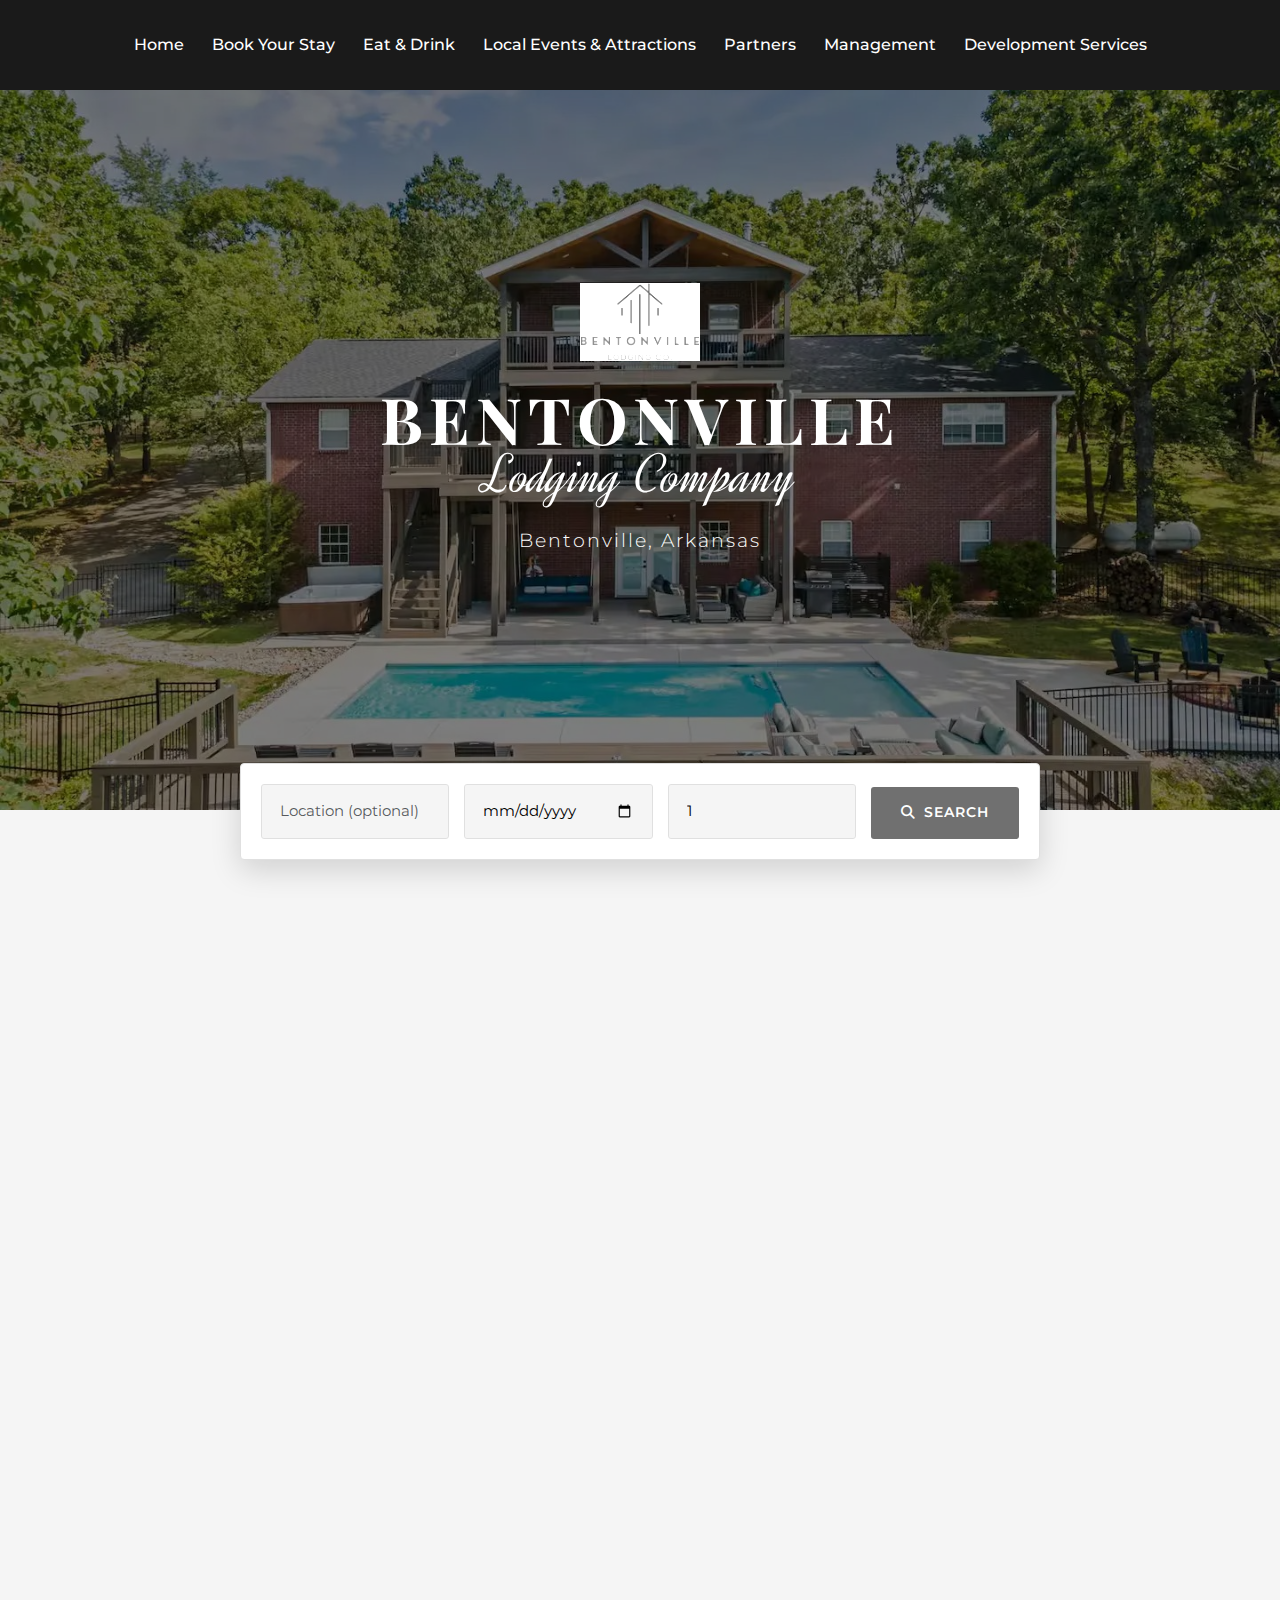
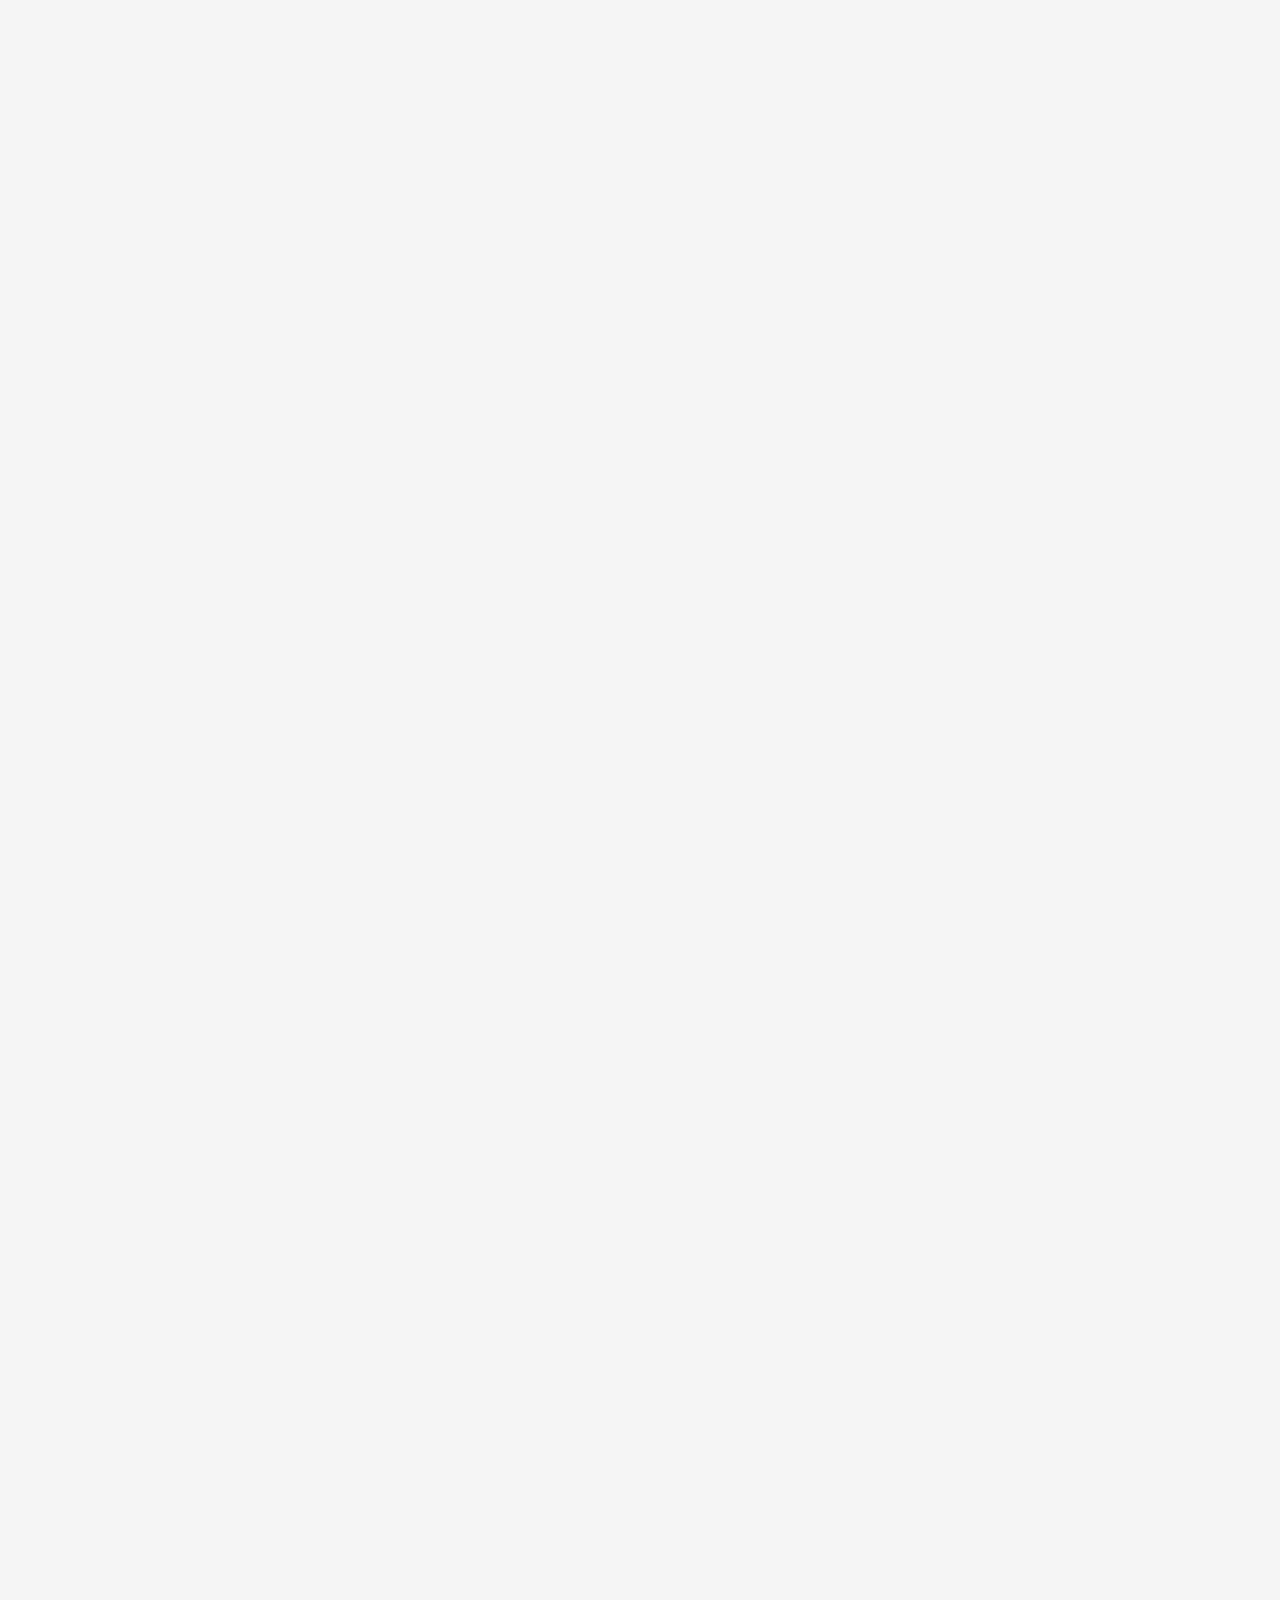
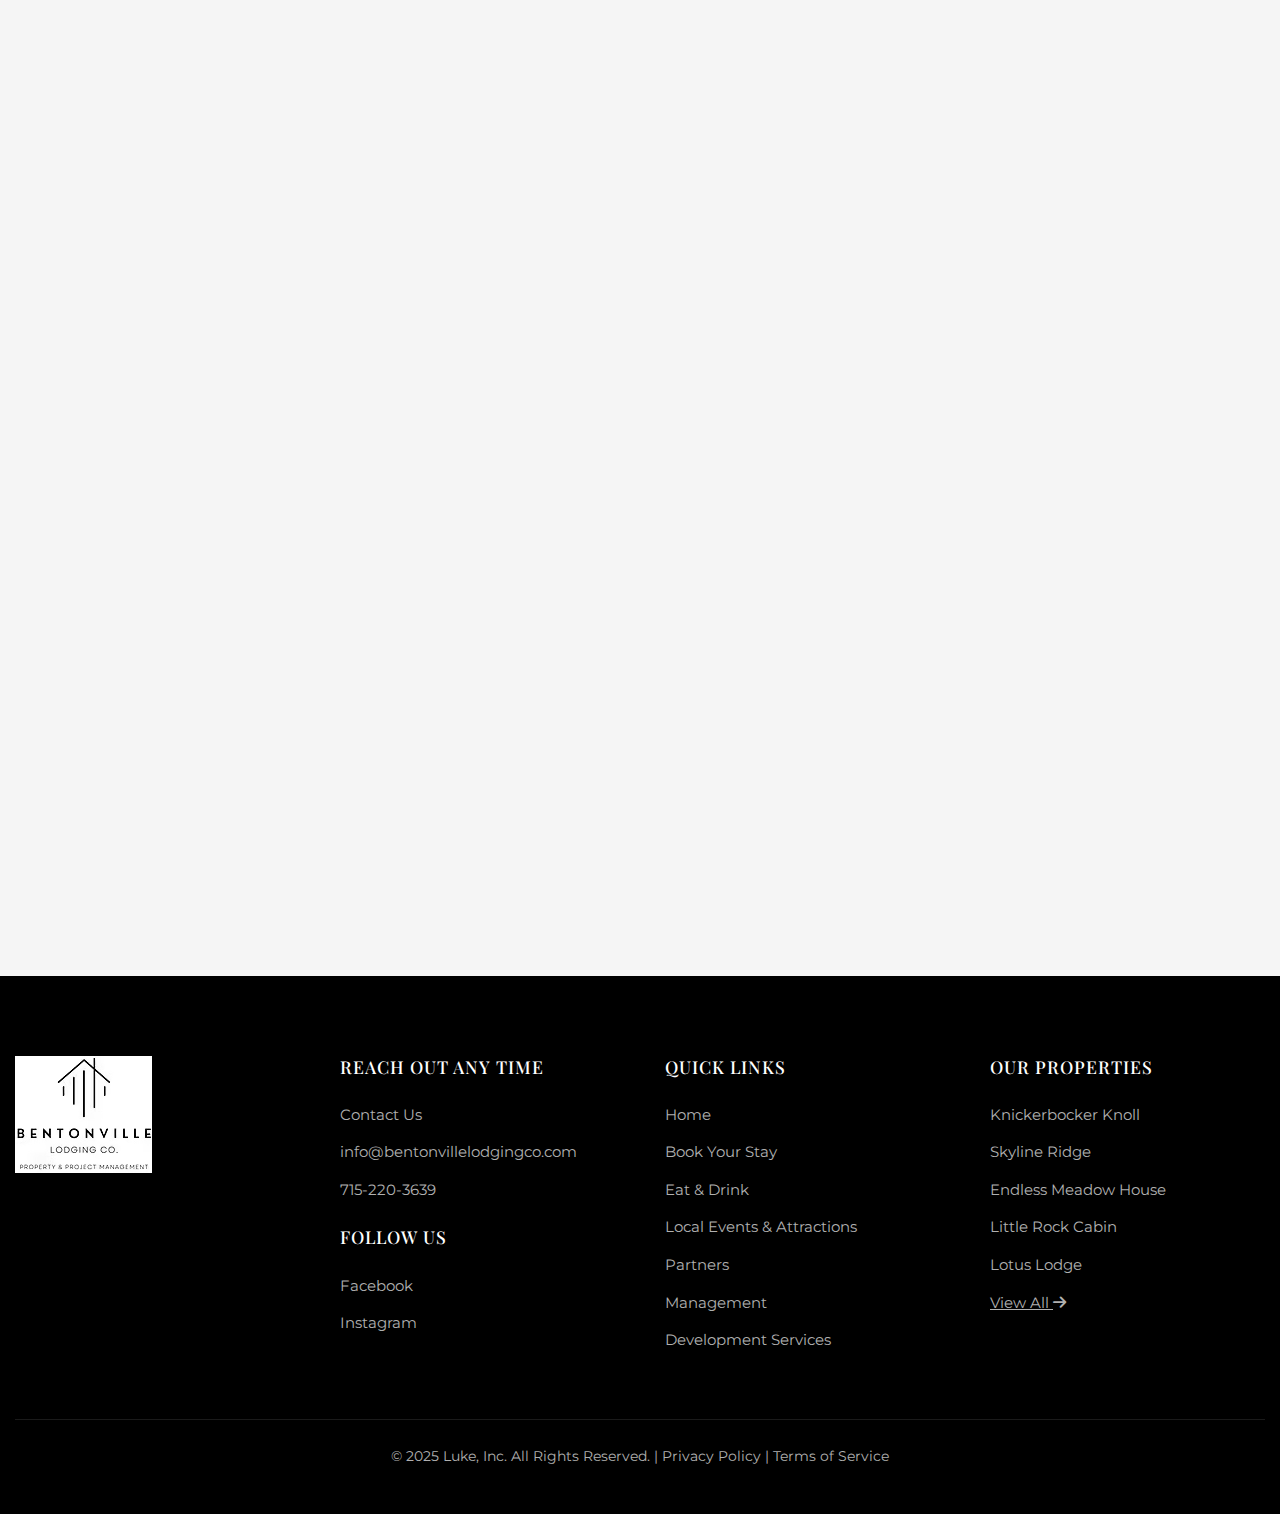
<file: index.html>
<!DOCTYPE html>
<html lang="en">
<head>
    <meta charset="UTF-8">
    <meta name="viewport" content="width=device-width, initial-scale=1.0">
    <title>Luke - Thoughtful, Well-Designed Home Stays</title>
    <link href="https://cdnjs.cloudflare.com/ajax/libs/bootstrap/5.3.0/css/bootstrap.min.css" rel="stylesheet">
    <link href="https://cdnjs.cloudflare.com/ajax/libs/font-awesome/6.4.0/css/all.min.css" rel="stylesheet">
    <link rel="preconnect" href="https://fonts.googleapis.com">
<link rel="preconnect" href="https://fonts.gstatic.com" crossorigin>
<link href="https://fonts.googleapis.com/css2?family=Dynalight&display=swap" rel="stylesheet">
    <link href="https://fonts.googleapis.com/css2?family=Playfair+Display:wght@400;500;600;700&family=Montserrat:wght@300;400;500;600;700&display=swap" rel="stylesheet">
    <style>
        :root {
            /* Color Palette */
            --primary-accent: #000000; /* Pure Black */
            --background-light: #F5F5F5; /* Off White */
            --grey-light: #E0E0E0; /* Light Grey */
            --grey-mid: #B0B0B0; /* Medium Grey */
            --grey-dark: #707070; /* Dark Grey */
            --highlight-bg: #1A1A1A; /* Charcoal */
            --text-light: #FFFFFF; /* White */
            --text-dark: #000000; /* Black */
            --cta-button: #707070; /* Mid Grey */
            --cta-text: #FFFFFF; /* White */
            
            /* Legacy variables mapped to new palette */
            --red-cottage-red: #000000; /* Changed to pure black */
            --red-cottage-dark: #1A1A1A; /* Changed to charcoal */
            --red-cottage-light: #F5F5F5; /* Changed to off white */
            --red-cottage-beige: #E0E0E0; /* Changed to light grey */
        }

        * {
            margin: 0;
            padding: 0;
            box-sizing: border-box;
        }

        body {
            font-family: 'Montserrat', sans-serif;
            line-height: 1.6;
            color: var(--text-dark);
                        background: var(--background-light);

        }
        
        h1, h2, h3, h4, h5, h6 {
            font-family: 'Playfair Display', serif;
            font-weight: 500;
        }
        
       .dynalight-regular {
  font-family: "Dynalight", cursive;
  
  /* font-style: normal; */
}

        .container {
            max-width: 1500px;
            margin: 0 auto;
            padding: 0 15px;
        }

        /* Navigation */
        .navbar {
            background-color: var(--highlight-bg);
            padding: 1rem 0;
            box-shadow: 0 1px 3px rgba(0,0,0,0.1);
        }

        .navbar-brand {
            font-family: 'Playfair Display', serif;
            font-weight: 600;
            color: var(--text-dark) !important;
            font-size: 1.6rem;
            letter-spacing: 2px;
        }
        
        .navbar-brand img {
            /* filter: brightness(0) invert(1); Makes the logo white (transparent with white color) */
            max-height: 80px;
            width: 95px;
            transition: all 0.3s ease;
            white-space: nowrap;
        }

        .navbar-nav .nav-link {
            color: var(--text-light) !important;
            font-weight: 500;
            margin: 0 6px;
            transition: all 0.3s ease;
            position: relative;
            
        }

        .navbar-nav .nav-link:hover {
            color: var(--grey-dark) !important;
        }
        
        .navbar-nav .nav-link:after {
            content: '';
            position: absolute;
            bottom: -3px;
            left: 0;
            width: 0;
            height: 1px;
            background: var(--grey-dark);
            transition: width 0.3s ease;
        }
        
        .navbar-nav .nav-link:hover:after {
            width: 100%;
        }


        .navbar-collapse {
    flex-basis: 100%;
    flex-grow: 1;
    align-items: center;
    justify-content: center;
    display: flex
;
    /* justify-items: center; */
}
        .btn-book {
            background-color: var(--cta-button);
            color: var(--cta-text);
            border: none;
            padding: 10px 25px;
            border-radius: 3px;
            font-weight: 500;
            transition: all 0.3s ease;
            text-transform: uppercase;
            letter-spacing: 1px;
            font-size: 0.85rem;
        }

        .btn-book:hover {
            background-color: var(--primary-accent);
            color: var(--text-light);
            transform: translateY(-2px);
        }

        /* Hero Section */
        .hero-section {
            position: relative;
            height: 80vh;
            background: url('WhatsApp Image 2025-08-07 at 7.38.40 PM.jpeg');
            background-size: cover;
            background-position: center;
            display: flex;
            align-items: center;
            justify-content: center;
            /* filter: grayscale(20%); */
        }
        
        .hero-section:before {
            content: '';
            position: absolute;
            top: 0;
            left: 0;
            width: 100%;
            height: 100%;
            background: rgba(0, 0, 0, 0.5); /* Dark overlay */
        }
        
        .hero-content {
            position: relative;
            z-index: 5;
            margin-bottom: 60px;
        }
        
        .logo-container {
            margin-bottom: 20px;
        }
        
        .hero-logo {
            width: 120px;
            height: auto;
            filter: brightness(1.2);
        }
        
        .hero-title {
            font-size: 4rem;
            font-weight: 700;
            letter-spacing: 6px;
            margin-bottom: 0;
        }
        
        .hero-subtitle {
            font-size: 3.5rem;
            margin-top: -15px;
            margin-bottom: 15px;
        }
        
        .hero-location {
            font-size: 1.2rem;
            letter-spacing: 2px;
            font-weight: 300;
        }

        .search-container {
            position: absolute;
            background: var(--text-light);
            padding: 20px;
            border-radius: 4px;
            box-shadow: 0 10px 30px rgba(0,0,0,0.15);
            max-width: 800px;
            bottom: -50px;
            width: 90%;
            z-index: 3;
            border: 1px solid var(--grey-light);
            /* background-color: var(--background-light); */

        }

        .search-form {
            display: flex;
            gap: 15px;
            align-items: end;
        }

        .form-group {
            flex: 1;
        }

        .form-label {
            font-weight: 500;
            margin-bottom: 8px;
            color: var(--grey-dark);
            font-size: 0.9rem;
            text-transform: uppercase;
            letter-spacing: 0.5px;
        }

        .form-control {
            border: 1px solid var(--grey-light);
            border-radius: 3px;
            padding: 15px 18px;
            font-size: 15px;
            transition: all 0.3s ease;
            background-color: var(--background-light) !important;
            color: var(--text-dark);
        }

        .form-control:focus {
            border-color: var(--grey-dark);
            box-shadow: 0 0 0 1px rgba(112, 112, 112, 0.2);
            outline: none;
        }

        .btn-search {
            background-color: var(--cta-button);
            border: none;
            color: var(--text-light);
            padding: 15px 30px;
            border-radius: 3px;
            font-weight: 600;
            transition: all 0.3s ease;
            height: fit-content;
            letter-spacing: 1px;
            text-transform: uppercase;
            font-size: 0.85rem;
        }

        .btn-search:hover {
            background-color: var(--primary-accent);
            /* transform: translateY(-2px); */
        }

        .help-link {
            text-align: center;
            margin-top: 20px;
        }

        .help-link a {
            color: var(--red-cottage-red);
            text-decoration: none;
            font-weight: 500;
        }


       

       
        /* Reviews Section */
      .reviews-section {
    position: relative;
    padding: 100px 0;
    color: var(--text-light);
    overflow: hidden;
    z-index: 1;
}

.reviews-section::before {
    content: "";
    position: absolute;
    top: 0;
    left: 0;
    right: 0;
    bottom: 0;
    /* background-image: url('wave-haikei (1).png'); */
    background-color: var(--highlight-bg);
    background-repeat: no-repeat;
    background-size: cover;
    background-position: center;
    transform: scaleY(-1); /* flips vertically */
    z-index: -1; /* keeps the image behind the content */
}

        .reviews-title {
            text-align: center;
            font-size: 2.5rem;
            color: var(--text-light);
            margin-bottom: 50px;
            font-weight: 400;
        }

        .reviews-slider-container {
            position: relative;
            overflow: hidden;
            padding-bottom: 70px;
            height: 420px; /* Fixed height */
        }
        
        .reviews-slider {
            width: 100%;
            position: relative;
            transition: all 0.5s ease; /* Smoother transition */
            height: 100%;
        }
        
        .reviews-slide {
            width: 100%;
            opacity: 0;
            visibility: hidden;
            position: absolute;
            transition: all 0.8s ease; /* Smoother transition */
            left: 0;
            top: 0;
            height: 100%;
        }
        
        .reviews-slide.active {
            opacity: 1;
            visibility: visible;
            position: relative;
        }

        .review-card {
            padding: 40px;
            border-radius: 3px;
            margin: 20px;
            height: 380px; /* Fixed height */
            transition: transform 0.3s ease;
            /* border: 1px solid rgba(255, 255, 255, 0.1); */
        }

        .review-header {
            display: flex;
            flex-direction: column;
            margin-bottom: 30px;
            /* border-bottom: 1px solid rgba(255, 255, 255, 0.1); */
            padding-bottom: 20px;
        }
        
        .review-header > div:first-child {
            display: flex;
            align-items: center;
            margin-bottom: 15px;
        }

        .review-icon {
            color: var(--text-light);
            font-size: 1.5rem;
            margin-right: 10px;
        }

        .review-title {
            font-size: 1.3rem;
            font-weight: 500;
            color: var(--text-light);
        }

        .stars {
            color: var(--grey-mid);
            margin: 0;
        }

        .review-date {
            color: var(--grey-mid);
            font-size: 0.9rem;
            margin-bottom: 0;
            text-transform: uppercase;
            letter-spacing: 1px;
        }

        .review-text {
            line-height: 1.8;
            color: var(--grey-light);
            font-style: italic;
            font-size: 1.1rem;
        }
        
        .reviews-navigation {
            display: flex;
            justify-content: center;
            align-items: center;
            margin-top: 40px;
            width: 100%;
            position: absolute;
            bottom: 0;
        }
        
        .review-nav-btn {
            background: none;
            border: none;
            color: var(--text-light);
            width: 44px;
            height: 44px;
            border-radius: 3px;
            display: flex;
            align-items: center;
            justify-content: center;
            cursor: pointer;
            transition: all 0.3s ease;
            margin: 0 15px;
        }
        
        .review-nav-btn:hover {
            background-color: rgba(255, 255, 255, 0.1);
        }
        
        .prev-btn {
            position: absolute;
            left: -2%;
            top: 50%;
            transform: translateY(-50%);
            font-size: 1.1rem;
            z-index: 10;
            color: var(--text-light);
        }
        
        .next-btn {
            position: absolute;
            right: -2%;
            top: 50%;
            transform: translateY(-50%);
            font-size: 1.1rem;
            z-index: 10;
            color: var(--text-light);
        }

        .reviews-dots {
            display: flex;
            align-items: center;
            justify-content: center;
            gap: 10px;
        }
        
        .review-dot {
            width: 8px;
            height: 8px;
            border-radius: 50%;
            background: rgba(255, 255, 255, 0.3);
            cursor: pointer;
            transition: all 0.3s ease;
        }
        
        .review-dot.active {
            background: var(--text-light);
            width: 10px;
            height: 10px;
        }

        /* About Section */
        .about-section {
            padding: 100px 0;
            background-color: var(--background-light);
        }

        .about-content {
            display: flex;
            align-items: center;
            gap: 60px;
        }

        .about-illustration {
            flex: 1;
            text-align: center;
            /* border-radius: 500px; */
            /* height: 70%; */
            /* width: 50%; */
        }

        .cottage-svg {
            width: 300px;
            height: 200px;
            filter: grayscale(100%);
        }

        .about-text {
            flex: 1;
        }

        .about-text h2 {
            font-size: 2.5rem;
            color: var(--text-dark);
            margin-bottom: 25px;
            font-weight: 400;
        }

        .about-text h3 {
            font-size: 1.5rem;
            color: var(--grey-dark);
            margin-bottom: 20px;
            font-weight: 400;
        }

        .about-text p {
            color: var(--grey-dark);
            line-height: 1.8;
            margin-bottom: 25px;
            font-size: 1.05rem;
        }

        .learn-more {
            color: var(--text-dark);
            text-decoration: none;
            font-weight: 500;
            display: inline-flex;
            align-items: center;
            gap: 10px;
            text-transform: uppercase;
            letter-spacing: 1px;
            font-size: 0.85rem;
            transition: all 0.3s ease;
            border-bottom: 1px solid transparent;
            padding-bottom: 5px;
        }
        
        .learn-more:hover {
            color: var(--grey-dark);
            border-bottom: 1px solid var(--grey-dark);
            transform: translateX(5px);
        }

        /* Properties Section */
        .properties-section {
            padding-bottom: 100px;
            margin-top: 100px;
            background: var(--background-light);
        }
        
        /* Initial state for animation */
        .property-card {
            opacity: 0;
            transform: translateY(30px);
            transition: opacity 0.6s ease, transform 0.6s ease;
        }

        .section-header {
            margin-bottom: 60px;
            text-align: center;
        }

        .section-title {
            text-align: center;
            font-size: 2.5rem;
            color: var(--text-dark);
            font-weight: 400;
            margin-bottom: 8px;
        }
        
        .section-subtitle {
            color: var(--grey-dark);
            font-size: 1rem;
            max-width: 600px;
            margin: 0 auto;
        }

        .browse-all {
            color: var(--text-dark);
            text-decoration: none;
            font-weight: 500;
            display: inline-flex;
            align-items: center;
            gap: 10px;
            margin-top: 20px;
            text-transform: uppercase;
            letter-spacing: 1px;
            font-size: 0.85rem;
            transition: all 0.3s ease;
        }
        
        .browse-all:hover {
            color: var(--grey-dark);
        }

        .property-card {
            background: var(--text-light);
            border-radius: 12px;
            overflow: hidden;
            transition: all 0.5s ease;
            height: 100%;
            box-shadow: 0 5px 15px rgba(0,0,0,0.05);
            position: relative;
        }

        /* .property-card:hover {
            transform: translateY(-5px);
            box-shadow: 0 15px 30px rgba(0,0,0,0.1);
        } */

        .property-image {
            height: 250px;
            position: relative;
            overflow: hidden;
        }

        .property-image img {
            width: 100%;
            height: 100%;
            object-fit: cover;
            transition: transform 0.5s ease;
        }
        
        /* .property-card:hover .property-image img {
            transform: scale(1.05);
        } */

        .property-badge {
            position: absolute;
            top: 15px;
            right: 15px;
            background: var(--text-dark);
            color: var(--text-light);
            padding: 8px 15px;
            border-radius: 25px;
            font-size: 0.75rem;
            font-weight: 600;
            text-transform: uppercase;
            letter-spacing: 1px;
            z-index: 2;
        }

        .property-badge.new {
            background: var(--grey-dark);
        }
        
        .property-badge.featured {
            background: #000;
        }

        .property-content {
            padding: 25px;
            position: relative;
        }

        .property-rating {
            display: inline-block;
            color: var(--text-dark);
            font-weight: 600;
            background-color: var(--background-light);
            padding: 4px 10px;
            border-radius: 25px;
            font-size: 0.8rem;
            margin-bottom: 15px;
        }

        .property-title {
            font-size: 1.5rem;
            font-weight: 500;
            color: var(--text-dark);
            margin-bottom: 12px;
            line-height: 1.3;
        }

        .property-description {
            color: var(--grey-dark);
            margin-bottom: 20px;
            line-height: 1.6;
            font-size: 0.95rem;
        }

        .property-price {
            font-weight: 600;
            color: var(--text-dark);
            margin-bottom: 20px;
            font-size: 1.1rem;
        }

        .property-details {
            display: flex;
            gap: 20px;
            color: #666;
            font-size: 0.9rem;
            justify-content: space-between;
        }

        .property-detail {
            display: flex;
            align-items: center;
            gap: 8px;
        }
        
        .view-property-btn {
            display: inline-block;
            margin-top: 15px;
            padding: 10px 0;
            font-size: 0.9rem;
            font-weight: 500;
            color: var(--text-dark);
            border-bottom: 1px solid transparent;
            transition: all 0.3s ease;
            text-decoration: none;
        }
        
       

        /* Newsletter Section */
        .newsletter-section {
            background: var(--highlight-bg);
            color: var(--text-light);
            padding: 30px 0;
        }

       .newsletter-content {
    display: flex
;
    /* align-items: center; */
    margin-bottom: 0;
    justify-content: space-around;
    /* justify-items: right; */
    /* gap: 115px; */
}



        .newsletter-title {
            font-size: 2.2rem;
            font-weight: 400;
            margin: 0 0 15px 0;
            /* flex-basis: 45%; */
            line-height: 1.3;
        }
        
        .newsletter-subtitle {
            font-size: 1rem;
            margin-bottom: 0;
            color: var(--grey-light);
        }

        .newsletter-form {
            flex-basis: 50%;
            width: 100%;
        }

        .input-button-wrapper {
            display: flex;
            width: 100%;
            position: relative;
            margin-top: 20px;
        }

        .newsletter-input {
            flex: 1;
            width: 100%;
            padding: 18px 20px;
            border: 1px solid rgba(255, 255, 255, 0.2);
            border-radius: 3px 0 0 3px;
            font-size: 15px;
            background: rgba(255, 255, 255, 0.1);
            color: var(--text-light);
        }
        
        .newsletter-input::placeholder {
            color: var(--grey-mid);
        }

        .newsletter-input:focus {
            outline: none;
            box-shadow: 0 0 0 1px rgba(255, 255, 255, 0.5);
            border-color: var(--text-light);
        }

        .newsletter-btn {
            background: var(--cta-button);
            color: var(--text-light);
            border: none;
            padding: 18px 30px;
            border-radius: 0 3px 3px 0;
            font-weight: 500;
            transition: all 0.3s ease;
            text-transform: uppercase;
            letter-spacing: 1px;
            font-size: 0.85rem;
            white-space: nowrap;
        }

        .newsletter-btn:hover {
            background: var(--primary-accent);
        }

        @media (max-width: 768px) {
            .newsletter-content {
                flex-direction: column;
                text-align: center;
            }
            
            .newsletter-title {
                margin-bottom: 30px;
                flex-basis: auto;
            }
            
            .newsletter-form {
                width: 100%;
                max-width: 100%;
                flex-basis: auto;
            }
            
            .input-button-wrapper {
                flex-direction: column;
                gap: 15px;
            }
            
            .newsletter-input {
                border-radius: 4px;
            }
            
            .newsletter-btn {
                border-radius: 4px;
                width: 100%;
            }
        }

        /* Footer */
        .footer {
            background: var(--primary-accent);
            color: var(--text-light);
            padding: 80px 0 30px;
        }

        .footer-content {
            display: grid;
            grid-template-columns: 1fr 1fr 1fr 1fr;
            gap: 50px;
            margin-bottom: 50px;
        }

        .footer-logo {
            grid-column: 1;
        }
        
        .footer-logo-text {
            font-family: 'Playfair Display', serif;
            font-weight: 600;
            font-size: 1.8rem;
            margin-bottom: 15px;
        }
        
        .footer-tagline {
            color: var(--grey-mid);
            margin-bottom: 20px;
            font-size: 0.95rem;
        }

        .footer-section h4 {
            color: var(--text-light);
            margin-bottom: 25px;
            font-weight: 500;
            font-size: 1.1rem;
            text-transform: uppercase;
            letter-spacing: 1px;
        }

        .footer-section ul {
            list-style: none;
            padding-left: 0;
        }

        .footer-section ul li {
            margin-bottom: 12px;
        }

        .footer-section ul li a {
            color: var(--grey-mid);
            text-decoration: none;
            transition: all 0.3s ease;
            font-size: 0.95rem;
        }

        .footer-section ul li a:hover {
            color: var(--text-light);
            padding-left: 5px;
        }

        .footer-social {
            display: flex;
            gap: 15px;
            margin-top: 20px;
        }
        
        .footer-social a {
            width: 36px;
            height: 36px;
            display: flex;
            align-items: center;
            justify-content: center;
            color: var(--grey-mid);
            border: 1px solid var(--grey-mid);
            border-radius: 3px;
            transition: all 0.3s ease;
        }
        
        .footer-social a:hover {
            color: var(--text-light);
            border-color: var(--text-light);
            transform: translateY(-3px);
        }

        .footer-bottom {
            border-top: 1px solid rgba(255, 255, 255, 0.1);
            padding-top: 25px;
            text-align: center;
            color: var(--grey-mid);
            font-size: 0.9rem;
        }

        .rating-badge {
            position: fixed;
            bottom: 20px;
            left: 20px;
            background: var(--text-light);
            padding: 12px 18px;
            border-radius: 3px;
            box-shadow: 0 5px 20px rgba(0,0,0,0.15);
            display: flex;
            align-items: center;
            gap: 10px;
            z-index: 1000;
            transition: all 0.3s ease;
        }
        
        .rating-badge:hover {
            transform: translateY(-3px);
            box-shadow: 0 8px 25px rgba(0,0,0,0.2);
        }
        
        .rating-number {
            font-weight: 600;
            color: var(--primary-accent);
        }
        
        .rating-text {
            font-size: 0.9rem;
            color: var(--grey-dark);
        }

        .rating-number {
            background: var(--red-cottage-red);
            color: white;
            width: 40px;
            height: 40px;
            border-radius: 50%;
            display: flex;
            align-items: center;
            justify-content: center;
            font-weight: bold;
        }

        /* Chat Button */
        .chat-button {
            position: fixed;
            bottom: 20px;
            right: 20px;
            background: var(--red-cottage-red);
            color: white;
            border: none;
            padding: 15px 20px;
            border-radius: 50px;
            box-shadow: 0 4px 15px rgba(0,0,0,0.2);
            cursor: pointer;
            z-index: 1000;
            transition: all 0.3s ease;
        }

        .chat-button:hover {
            background: #6d1e2a;
            transform: translateY(-2px);
        }

        /* Responsive Design */
        @media (max-width: 768px) {
            .search-form {
                flex-direction: column;
            }
            
            .hero-title {
                font-size: 2.5rem;
                letter-spacing: 3px;
            }
            
            .hero-subtitle {
                font-size: 2.2rem;
                margin-top: -5px;
            }
            
            .hero-location {
                font-size: 1rem;
            }
            
            .design-title, .reviews-title, .section-title, .newsletter-title {
                font-size: 1.8rem;
            }
            
            .about-content {
                flex-direction: column;
                text-align: center;
            }
            
            .footer-content {
                grid-template-columns: 1fr;
                text-align: center;
            }
            
            .newsletter-form {
                flex-direction: column;
            }
            
            .section-header {
                /* flex-direction: column; */
                /* text-align: center;   */
                gap: 20px;
            }
        }
      /* attraction section  */
         .attraction-section {
            padding: 80px 0;
            background-color: #ffffff;
        }

        .section-title {
            text-align: center;
            font-size: 2.5rem;
            font-weight: 300;
            color: #333;
            margin-bottom: 15px;
            letter-spacing: 1px;
        }

        .attraction-card {
            position: relative;
            height: 400px;
            border-radius: 8px;
            overflow: hidden;
            cursor: pointer;
            margin-bottom: 30px;
            box-shadow: 0 4px 15px rgba(0, 0, 0, 0.1);
            transition: transform 0.3s ease, box-shadow 0.3s ease;
        }

        .attraction-card:hover {
            transform: translateY(-5px);
            box-shadow: 0 8px 25px rgba(0, 0, 0, 0.15);
        }

        .card-background {
            position: absolute;
            top: 0;
            left: 0;
            width: 100%;
            height: 100%;
            z-index: 1;
        }
        
        .card-background img {
            width: 100%;
            height: 100%;
            object-fit: cover;
            transition: transform 0.5s ease;
            filter: grayscale(30%); /* Apply grayscale filter for theme consistency */
        }
        /* .hot-tub-card .card-background {
            background: url('WhatsApp Image 2025-08-07 at 8.00.56 PM.jpeg');
        } */
        .attraction-card:hover .card-background img {
            transform: scale(1.05);
            filter: grayscale(0%);
        }

        .card-overlay {
            position: absolute;
            top: 0;
            left: 0;
            width: 100%;
            height: 100%;
            background: rgba(0, 0, 0, 0.3);
            transition: background 0.3s ease;
            z-index: 2;
        }

        .attraction-card:hover .card-overlay {
            background: rgba(0, 0, 0, 0.6);
        }
.design-card-content {
            position: absolute;
            bottom: 30px;
            left: 30px;
            color: white;
            transition: opacity 0.4s ease;
            z-index: 5;
            /* background-color: rgba(0, 0, 0, 0.5); */
            padding: 12px 20px;
            border-radius: 8px;
            /* text-shadow: 1px 1px 3px rgba(0, 0, 0, 0.8); */
        }

        .design-card-content h3 {
            font-size: 2rem;
            font-weight: 800;
            margin-bottom: 0;
            color: white;
        }
        
        .attraction-card:hover .design-card-content {
            opacity: 0;
        }
        .card-content {
            position: absolute;
            bottom: 20%;
            left:10%;
            right: 0;
            padding: 40px 30px;
            color: white;
            transform: translateY(20px);
            opacity: 0;
            transition: all 0.5s ease;
            z-index: 5;
        }

        .attraction-card:hover .card-content {
            transform: translateY(0);
            opacity: 1;
        }

        .card-title {
            font-size: 2rem;
            font-weight: 500;
            margin-bottom: 10px;
            letter-spacing: 1px;
        }

        .card-subtitle {
            font-size: 1rem;
            font-weight: 300;
            margin-bottom: 20px;
            opacity: 0.9;
        }

        .explore-btn {
            display: inline-flex;
            align-items: center;
            gap: 10px;
            background: transparent;
            /* border: 1px solid white; */
            border: none;
            color: white;
            padding: 12px 25px;
            font-size: 0.9rem;
            font-weight: 500;
            letter-spacing: 1px;
            text-transform: uppercase;
            transition: all 0.3s ease;
            cursor: pointer;
        }

        .explore-btn:hover {
            /* background: white; */
            color: #ffffff;
            transform: translateX(5px);
            /* border-color: white; */
        }

        .explore-btn i {
            transition: transform 0.3s ease;
        }

        .explore-btn:hover i {
            transform: translateX(3px);
        }

        /* Card specific backgrounds */
        .hot-tub-card .card-background {
            background: url('clay-banks-2flbLB0-2f0-unsplash-1-1-922a1f0c.webp');
        }

     

        /* Responsive adjustments */
        @media (max-width: 768px) {
            .section-title {
                font-size: 2rem;
                margin-bottom: 40p
            }
            
            .attraction-card {
                height: 300px;
                margin-bottom: 20px;
            }
            
            .card-title {
                font-size: 1.5rem;
            }
            
            .card-content {
                padding: 30px 20px;
            }
        }
        .container-fluid {
            width: 95%;
        }

    </style>
</head>
<body>
    <!-- Navigation -->
    <nav class="navbar navbar-expand-lg py-4">
        <div class="container-fluid">
            <!-- <a class="navbar-brand" href="#"><img src="cropped-Bentonville (2).avif" alt=""></a> -->
            <button class="navbar-toggler" type="button" data-bs-toggle="collapse" data-bs-target="#navbarNav">
                <span class="navbar-toggler-icon"></span>
            </button>
            <div class="collapse navbar-collapse" id="navbarNav">
                <ul class="navbar-nav">
                    <li class="nav-item">
                        <a class="nav-link" href="#" role="button" data-bs-toggle="dropdown">
                            Home
                        </a>
                    </li>
                    <li class="nav-item">
                        <a class="nav-link" href="#">Book Your Stay</a>
                    </li>
                    <li class="nav-item">
                        <a class="nav-link" href="#">Eat & Drink</a>
                    </li>
                    <li class="nav-item">
                        <a class="nav-link" href="#">Local Events & Attractions</a>
                    </li>
                     <li class="nav-item">
                        <a class="nav-link" href="#">Partners</a>
                    </li>
                    <li class="nav-item">
                        <a class="nav-link" href="#">Management</a>
                    </li>
                     <li class="nav-item">
                        <a class="nav-link" href="#">Development Services</a>
                    </li>
                </ul>
                <!-- <button class="btn btn-book ms-3">BOOK YOUR STAY</button> -->
            </div>
        </div>
    </nav>

    <!-- Hero Section -->
    <section class="hero-section">
        <div class="container">
            <div class="hero-content text-center text-white">
                <div class="logo-container">
                    <img src="WhatsApp Image 2025-08-07 at 11.18.32 PM.jpeg" alt="Bentonville Lodging Co Logo" class="hero-logo image-fluid">
                </div>
                <h1 class="hero-title">BENTONVILLE</h1>
                <h2 class="hero-subtitle dynalight-regular">Lodging Company</h2>
                <p class="hero-location">Bentonville, Arkansas</p>
            </div>
        </div>
        
        <div class="search-container">
            <form class="search-form">
                <div class="form-group">
                    <!-- <label class="form-label">Location</label> -->
                    <input type="text" class="form-control" placeholder="Location (optional)">
                </div>
                <div class="form-group">
                    <!-- <label class="form-label">Check In</label> -->
                    <input type="date" class="form-control">
                </div>
                <!-- <div class="form-group">
                    <label class="form-label">Check Out</label>
                    <input type="date" class="form-control">
                </div> -->
                <div class="form-group">
                    <!-- <label class="form-label">Guests</label> -->
                    <select class="form-control">
                        <option>1</option>
                        <option>2</option>
                        <option>3</option>
                        <option>4</option>
                        <option>5+</option>
                    </select>
                </div>
                <button type="submit" class="btn-search">
                    <i class="fas fa-search me-2"></i>Search
                </button>
            </form>
        </div>
    </section>


     <!-- Properties Section -->
    <section class="properties-section" id="properties">
        <div class="container">
            <div class="section-header">
                <h2 class="section-title">Featured Properties</h2>
                <p class="section-subtitle">Discover our handpicked collection of luxury homes in stunning locations, all designed with your comfort and experience in mind.</p>
            </div>
            <div class="row">
               <div class="col-lg-4 col-md-6 mb-4">
                    <div class="property-card">
                        <div class="property-image">
                            <img src="WhatsApp Image 2025-08-07 at 7.39.57 PM.jpeg" alt="The Guesthouse">
                        </div>
                        <div class="property-content">
                            <h3 class="property-title">The Guesthouse</h3>
                            <p class="property-description">Modern & Stylish Woodland Escape with Hot Tub and Treetop Views</p>
                            <p class="property-price">Starting at $278 / night</p>
                            <div class="property-details">
                                <div class="property-detail">
                                    <i class="fas fa-map-marker-alt"></i>
                                    <span>Bentonville, Arkansas</span>
                                </div>
                            </div>
                            <div class="property-details mt-3" style="border-top: 1px solid rgba(0,0,0,0.1); padding-top: 15px;">
                                <div class="property-detail">
                                    <i class="fas fa-users"></i>
                                    <span>6 guests</span>
                                </div>
                                <div class="property-detail">
                                    <i class="fas fa-bed"></i>
                                    <span>3 beds</span>
                                </div>
                                <div class="property-detail">
                                    <i class="fas fa-bath"></i>
                                    <span>2 baths</span>
                                </div>
                            </div>
                            <!-- <a href="#" class="view-property-btn">View Details <i class="fas fa-arrow-right ms-1"></i></a> -->
                        </div>
                    </div>
                </div>
                
                <div class="col-lg-4 col-md-6 mb-4">
                    <div class="property-card">
                        <div class="property-image">
                            <img src="WhatsApp Image 2025-08-07 at 7.40.39 PM.jpeg" alt="Eclectic Retreat">
                        </div>
                        <div class="property-content">
                            <h3 class="property-title">Eclectic Retreat</h3>
                            <p class="property-description">Modern & Stylish Woodland Escape with Hot Tub and Treetop Views</p>
                            <p class="property-price">Starting at $278 / night</p>
                            <div class="property-details">
                                <div class="property-detail">
                                    <i class="fas fa-map-marker-alt"></i>
                                    <span>Bentonville, Arkansas</span>
                                </div>
                            </div>
                            <div class="property-details mt-3" style="border-top: 1px solid rgba(0,0,0,0.1); padding-top: 15px;">
                                <div class="property-detail">
                                    <i class="fas fa-users"></i>
                                    <span>6 guests</span>
                                </div>
                                <div class="property-detail">
                                    <i class="fas fa-bed"></i>
                                    <span>3 beds</span>
                                </div>
                                <div class="property-detail">
                                    <i class="fas fa-bath"></i>
                                    <span>2 baths</span>
                                </div>
                            </div>
                            <!-- <a href="#" class="view-property-btn">View Details <i class="fas fa-arrow-right ms-1"></i></a> -->
                        </div>
                    </div>
                </div>
                
                <div class="col-lg-4 col-md-6 mb-4">
                    <div class="property-card">
                        <div class="property-image">
                            <img src="WhatsApp Image 2025-08-07 at 7.41.30 PM.jpeg" alt="7th St. Trailhead">
                        </div>
                        <div class="property-content">
                            <h3 class="property-title">7th St. Trailhead</h3>
                            <p class="property-description">Classic Farmhouse Charm with Gym, Music Den & Natural Views</p>
                            <p class="property-price">Starting at $229 / night</p>
                            <div class="property-details">
                                <div class="property-detail">
                                    <i class="fas fa-map-marker-alt"></i>
                                    <span>Bentonville, Arkansas</span>
                                </div>
                            </div>
                            <div class="property-details mt-3" style="border-top: 1px solid rgba(0,0,0,0.1); padding-top: 15px;">
                                <div class="property-detail">
                                    <i class="fas fa-users"></i>
                                    <span>6 guests</span>
                                </div>
                                <div class="property-detail">
                                    <i class="fas fa-bed"></i>
                                    <span>3 beds</span>
                                </div>
                                <div class="property-detail">
                                    <i class="fas fa-bath"></i>
                                    <span>1.5 baths</span>
                                </div>
                            </div>
                            <!-- <a href="#" class="view-property-btn">View Details <i class="fas fa-arrow-right ms-1"></i></a> -->
                        </div>
                    </div>
                </div>
            </div>
            <div class="text-center mt-5">
                <button class="btn btn-outline-dark py-3 px-4">
                    View All Properties <i class="fas fa-arrow-right ms-2"></i>
                </button>
            </div>
        </div>
    </section>

  

    <!-- Reviews Section -->
    <section class="reviews-section">
        <div class="container">
            <h2 class="reviews-title ">What Our Guests Are Saying</h2>
            <div class="reviews-slider-container position-relative">
                <button class="review-nav-btn prev-btn"><i class="fas fa-chevron-left"></i></button>
                <button class="review-nav-btn next-btn"><i class="fas fa-chevron-right"></i></button>
                
                <div class="reviews-slider">
                    <div class="reviews-slide active">
                        <div class="row">
                            <div class="col-md-6">
                                <div class="review-card">
                                    <div class="review-header">
                                        <div>
                                            <i class="fas fa-home review-icon"></i>
                                            <div class="review-title">Butterfly Cottage</div>
                                        </div>
                                        <div style="width: 100%;">
                                            <div style="display: flex; justify-content: space-between; align-items: center;">
                                                <div class="stars">
                                                    <i class="fas fa-star"></i>
                                                    <i class="fas fa-star"></i>
                                                    <i class="fas fa-star"></i>
                                                    <i class="fas fa-star"></i>
                                                    <i class="fas fa-star"></i>
                                                </div>
                                                <div class="review-date"><i class="fas fa-calendar-alt review-icon"></i>July 27, 2025</div>
                                            </div>
                                        </div>
                                    </div>
                                    <div class="review-text">
                                        Awesome I would definitely recommend for someone else. It was peaceful and quit. It was everything we needed
                                    </div>
                                </div>
                            </div>
                            <div class="col-md-6">
                                <div class="review-card">
                                    <div class="review-header">
                                        <div>
                                            <i class="fas fa-home review-icon"></i>
                                            <div class="review-title">The Gables</div>
                                        </div>
                                        <div style="width: 100%;">
                                            <div style="display: flex; justify-content: space-between; align-items: center;">
                                                <div class="stars">
                                                    <i class="fas fa-star"></i>
                                                    <i class="fas fa-star"></i>
                                                    <i class="fas fa-star"></i>
                                                    <i class="fas fa-star"></i>
                                                    <i class="fas fa-star"></i>
                                                </div>
                                                <div class="review-date"><i class="fas fa-calendar-alt review-icon"></i>July 26, 2025</div>
                                            </div>
                                        </div>
                                    </div>
                                    <div class="review-text">
                                        We had a great stay at The Gables house in Callicoon. The house was clean and organized, some parts of the house were even nicer than the photos, the beds were comfy, and the house clean and spacious.
                                    </div>
                                </div>
                            </div>
                        </div>
                    </div>
                    <div class="reviews-slide">
                        <div class="row">
                            <div class="col-md-6">
                                <div class="review-card">
                                    <div class="review-header">
                                        <div>
                                            <i class="fas fa-home review-icon"></i>
                                            <div class="review-title">Skyline Ridge</div>
                                        </div>
                                        <div style="width: 100%;">
                                            <div style="display: flex; justify-content: space-between; align-items: center;">
                                                <div class="stars">
                                                    <i class="fas fa-star"></i>
                                                    <i class="fas fa-star"></i>
                                                    <i class="fas fa-star"></i>
                                                    <i class="fas fa-star"></i>
                                                    <i class="fas fa-star"></i>
                                                </div>
                                                <div class="review-date"><i class="fas fa-calendar-alt review-icon"></i>July 15, 2025</div>
                                            </div>
                                        </div>
                                    </div>
                                    <div class="review-text">
                                        This place exceeded all our expectations. The views were breathtaking and the amenities were top-notch. We especially enjoyed the fireplace during the cool evening hours. Will definitely be back!
                                    </div>
                                </div>
                            </div>
 <div class="col-md-6">
                                <div class="review-card">
                                    <div class="review-header">
                                        <div>
                                            <i class="fas fa-home review-icon"></i>
                                            <div class="review-title">Skyline Ridge</div>
                                        </div>
                                        <div style="width: 100%;">
                                            <div style="display: flex; justify-content: space-between; align-items: center;">
                                                <div class="stars">
                                                    <i class="fas fa-star"></i>
                                                    <i class="fas fa-star"></i>
                                                    <i class="fas fa-star"></i>
                                                    <i class="fas fa-star"></i>
                                                    <i class="fas fa-star"></i>
                                                </div>
                                                <div class="review-date"><i class="fas fa-calendar-alt review-icon"></i>July 15, 2025</div>
                                            </div>
                                        </div>
                                    </div>
                                    <div class="review-text">
                                        This place exceeded all our expectations. The views were breathtaking and the amenities were top-notch. We especially enjoyed the fireplace during the cool evening hours. Will definitely be back!
                                    </div>
                                </div>
                            </div>

                          
                    </div>
                </div>
                <div class="reviews-navigation">
                    <div class="reviews-dots">
                        <span class="review-dot active" data-index="0"></span>
                        <span class="review-dot" data-index="1"></span>
                    </div>
                </div>
            </div>
        </div>
    </section>

     <!-- Design Section -->
   <section class="attraction-section">
        <div class="container">
            <h2 class="section-title py-4">Explore the Best of Bentonville</h2>
            
            <div class="row g-4">
                <!-- Hot Tub Getaways -->
                <div class="col-lg-4 col-md-6">
                    <div class="attraction-card hot-tub-card" data-aos="fade-up">
                        <div class="card-background">
                            <img src="WhatsApp Image 2025-08-07 at 8.00.56 PM.jpeg" alt="Eat & Drink in Bentonville">
                        </div>
                        <div class="card-overlay"></div>
                        <div class="design-card-content">
                            <h3>Eat & Drink</h3>
                        </div>
                        <div class="card-content">
                            <h3 class="card-title">Dine & Unwind</h3>
                            <p class="card-subtitle">Experience Bentonville’s finest bites and sips.</p>
                            <button class="explore-btn">
                                Explore <i class="fas fa-arrow-right"></i>
                            </button>
                        </div>
                    </div>
                </div>

                <!-- Family Friendly -->
                <div class="col-lg-4 col-md-6">
                    <div class="attraction-card hot-tub-card" data-aos="fade-up" data-aos-delay="200">
                        <div class="card-background">
                            <img src="WhatsApp Image 2025-08-07 at 8.01.50 PM.jpeg" alt="Local Events & Attractions">
                        </div>
                        <div class="card-overlay"></div>
                        <div class="design-card-content">
                            <h3>Local Events & Attractions</h3>
                        </div>
                        <div class="card-content">
                            <h3 class="card-title">Happenings & Highlights</h3>
                            <p class="card-subtitle"> Uncover events that make Bentonville shine.</p>
                            <button class="explore-btn">
                                Explore <i class="fas fa-arrow-right"></i>
                            </button>
                        </div>
                    </div>
                </div>

                <!-- Poolside Retreats -->
                <div class="col-lg-4 col-md-6">
                    <div class="attraction-card hot-tub-card" data-aos="fade-up" data-aos-delay="400">
                        <div class="card-background">
                            <img src="WhatsApp Image 2025-08-07 at 8.03.17 PM.jpeg" alt="Outdoor Adventures">
                        </div>
                        <div class="card-overlay"></div>
                        <div class="design-card-content">
                            <h3>Outdoor Adventures</h3>
                        </div>
                        <div class="card-content">
                            <h3 class="card-title">Adventure Awaits</h3>
                            <p class="card-subtitle">Ride, hike, and roam through Ozark beauty.</p>
                            <button class="explore-btn">
                                Explore <i class="fas fa-arrow-right"></i>
                            </button>
                        </div>
                    </div>
                </div>
            </div>
            <div class="text-center mt-3">
    <button class="btn btn-outline-secondary py-3 px-4">
        View All Attractions <i class="fas fa-arrow-right"></i>
    </button>
</div>
        </div>
    </section>


      <!-- About Section -->
    <section class="about-section">
        <div class="container">
            <div class="about-content">
               
                <div class="about-text">
                    <div style="font-weight: bold; font-size: 1.5rem;">About Us</div>
                    <h2 class="dynalight-regular">Bentonville Lodging Company</h2>
                    
                    <p>Hey! We are Luke & Sarah. We are both former Army Officers and now professional hosts who have been hosting stays since 2018 all over the country! We started with @millardscabin at Mt. Rainier National Park and continued to grow from there. Sarah is a Bentonville native so after our time in the Army it just felt right to come back to Northwest Arkansas. </p>
                    <p>Since leaving over eight years ago, NWA has changed so much and so we thought it was time we brought a better brand of accommodations for all the new visitors! </p>
                    <a href="#" class="learn-more">
                         more about our amazing team <i class="fas fa-arrow-right"></i>
                    </a>
                </div>
                 <div class="about-illustration">
                    <img src="WhatsApp Image 2025-08-07 at 7.49.01 PM.jpeg" alt="" class="img-fluid" style="height: 450px;border-radius: 15px;">
                </div>
            </div>
        </div>
    </section>


    <!-- Newsletter Section -->
    <section class="newsletter-section">
        <div class="container">
            <div class="newsletter-content">
                <h2 class="newsletter-title">Get exclusive updates.<br>Sign up now!</h2>
                <form class="newsletter-form">
                    <div class="input-button-wrapper">
                        <input type="email" class="newsletter-input" placeholder="Email address" required>
                        <button type="submit" class="newsletter-btn">SUBSCRIBE</button>
                    </div>
                </form>
            </div>
        </div>
    </section>

    <!-- Footer -->
    <footer class="footer">
        <div class="container">
            <div class="footer-content">
                <div class="footer-logo">
                   <img src="cropped-Bentonville (2).avif" alt="">
                </div>
                
                <div class="footer-section">
                    <h4>REACH OUT ANY TIME</h4>
                    <ul>
                        <li><a href="#">Contact Us</a></li>
                        <!-- <li><a href="mailto:rentals@redcottage.com">rentals@redcottage.com</a></li> -->
                        <li><a href="mailto:info@bentonvillelodgingco.com"> info@bentonvillelodgingco.com</a></li>
                        <li><a href="tel:715-220-3639">715-220-3639</a></li>
                        <!-- <li><a href="#">Careers</a></li>
                        <li><a href="#">Agents</a></li> -->
                    </ul>
                    <h4 class="mt-4">FOLLOW US</h4>
                    <ul>
                        <li><a href="#">Facebook</a></li>
                        <li><a href="#">Instagram</a></li>
                    </ul>
                </div>
                
                <div class="footer-section">
                    <h4>QUICK LINKS</h4>
                    <ul>
                        <li><a href="#">Home</a></li>
                        <li><a href="#">Book Your Stay</a></li>
                        <li><a href="#">Eat & Drink</a></li>
                        <li><a href="#">Local Events & Attractions</a></li>
                        <li><a href="#">Partners</a></li>
                        <li><a href="#">Management</a></li>
                        <li><a href="#">Development Services</a></li>

                    </ul>
                </div>
                
                <div class="footer-section">
                    <h4>Our Properties</h4>
                    <ul>
                        <li><a href="#">Knickerbocker Knoll</a></li>
                        <li><a href="#">Skyline Ridge</a></li>
                        <li><a href="#">Endless Meadow House</a></li>
                        <li><a href="#">Little Rock Cabin</a></li>
                        <li><a href="#">Lotus Lodge</a></li>
                        <li><a href="#" style="text-decoration: underline;">View All <i class="fas fa-arrow-right"></i></a></li>
                    </ul>
                </div>
            </div>
            
            <div class="footer-bottom">
                <p>© 2025 Luke, Inc. All Rights Reserved. | <a href="#" style="color: var(--grey-mid); text-decoration: none;">Privacy Policy</a> | <a href="#" style="color: var(--grey-mid); text-decoration: none;">Terms of Service</a></p>
            </div>
        </div>
    </footer>

    


    <!-- Bootstrap JS -->
    <script src="https://cdnjs.cloudflare.com/ajax/libs/bootstrap/5.3.0/js/bootstrap.bundle.min.js"></script>
    
    <script>
        // Add smooth scrolling
        document.querySelectorAll('a[href^="#"]').forEach(anchor => {
            anchor.addEventListener('click', function (e) {
                e.preventDefault();
                document.querySelector(this.getAttribute('href')).scrollIntoView({
                    behavior: 'smooth'
                });
            });
        });
        
        // Property cards animations and interactions
        document.addEventListener('DOMContentLoaded', function() {
            // Add hover effects to property cards
            const propertyCards = document.querySelectorAll('.property-card');
            
            propertyCards.forEach(card => {
                card.addEventListener('mouseenter', function() {
                    this.style.transform = 'translateY(-10px)';
                });
                
                card.addEventListener('mouseleave', function() {
                    this.style.transform = '';
                });
                
                // Smooth transition on view details button
                const viewBtn = card.querySelector('.view-property-btn');
                if (viewBtn) {
                    viewBtn.addEventListener('mouseenter', function() {
                        this.style.paddingLeft = '10px';
                    });
                    
                    viewBtn.addEventListener('mouseleave', function() {
                        this.style.paddingLeft = '';
                    });
                }
            });
            
            // Add staggered reveal animation to property cards
            setTimeout(() => {
                propertyCards.forEach((card, index) => {
                    setTimeout(() => {
                        card.style.opacity = '1';
                        card.style.transform = 'translateY(0)';
                    }, index * 150);
                });
            }, 500);
        });
       
        // Reviews carousel functionality with enhanced smooth transitions
        document.addEventListener('DOMContentLoaded', function() {
            // Initialize the review slider
            const slides = document.querySelectorAll('.reviews-slide');
            const dots = document.querySelectorAll('.review-dot');
            const prevBtn = document.querySelector('.prev-btn');
            const nextBtn = document.querySelector('.next-btn');
            let currentSlide = 0;
            const totalSlides = slides.length;
            let slideInterval;
            let isAnimating = false;
            
            // Function to show specific slide with smooth transition
            function showSlide(slideIndex) {
                if (isAnimating) return;
                isAnimating = true;
                
                // Reset animation timer
                clearInterval(slideInterval);
                
                // Hide all slides
                slides.forEach(slide => {
                    slide.style.opacity = '0';
                    slide.style.visibility = 'hidden';
                    slide.classList.remove('active');
                });
                
                // Hide all active dots
                dots.forEach(dot => {
                    dot.classList.remove('active');
                });
                
                // Show the current slide with transition
                setTimeout(() => {
                    slides[slideIndex].classList.add('active');
                    slides[slideIndex].style.opacity = '1';
                    slides[slideIndex].style.visibility = 'visible';
                    dots[slideIndex].classList.add('active');
                    
                    currentSlide = slideIndex;
                    isAnimating = false;
                    
                    // Restart automatic slide change
                    startSlideTimer();
                }, 300);
            }
            
            // Function to start the slide timer
            function startSlideTimer() {
                slideInterval = setInterval(function() {
                    let newIndex = currentSlide + 1;
                    if (newIndex >= totalSlides) newIndex = 0;
                    showSlide(newIndex);
                }, 8000); // Change slide every 8 seconds
            }
            
            // Start the timer initially
            startSlideTimer();
            
            // Event listeners for navigation buttons
            if (prevBtn) {
                prevBtn.addEventListener('click', function() {
                    if (isAnimating) return;
                    let newIndex = currentSlide - 1;
                    if (newIndex < 0) newIndex = totalSlides - 1;
                    showSlide(newIndex);
                });
            }
            
            if (nextBtn) {
                nextBtn.addEventListener('click', function() {
                    if (isAnimating) return;
                    let newIndex = currentSlide + 1;
                    if (newIndex >= totalSlides) newIndex = 0;
                    showSlide(newIndex);
                });
            }
            
            // Event listeners for dots
            dots.forEach((dot, index) => {
                dot.addEventListener('click', function() {
                    if (isAnimating) return;
                    showSlide(index);
                });
            });
        });

        // Newsletter form submission
        document.querySelector('.newsletter-form')?.addEventListener('submit', function(e) {
            e.preventDefault();
            const email = this.querySelector('.newsletter-input').value;
            alert('Thank you for subscribing! We\'ll send updates to ' + email);
            this.reset();
        });

        // Search form submission
        document.querySelector('.search-form')?.addEventListener('submit', function(e) {
            e.preventDefault();
            alert('Search functionality would be implemented here!');
        });

        // Chat button functionality
        document.querySelector('.chat-button')?.addEventListener('click', function() {
            alert('Chat support would open here!');
        });

        // Add animation on scroll
        const observerOptions = {
            threshold: 0.1,
            rootMargin: '0px 0px -50px 0px'
        };

        const observer = new IntersectionObserver(function(entries) {
            entries.forEach(entry => {
                if (entry.isIntersecting) {
                    entry.target.style.opacity = '1';
                    entry.target.style.transform = 'translateY(0)';
                }
            });
        }, observerOptions);

        // Apply animation to sections
        document.querySelectorAll('section').forEach(section => {
            section.style.opacity = '0';
            section.style.transform = 'translateY(30px)';
            section.style.transition = 'all 0.6s ease-out';
            observer.observe(section);
        });

        // Make the first section visible immediately
        document.querySelector('.hero-section').style.opacity = '1';
        document.querySelector('.hero-section').style.transform = 'translateY(0)';
    </script>
   
 <script>
        // Add smooth hover effects and interactions
        document.addEventListener('DOMContentLoaded', function() {
            const cards = document.querySelectorAll('.attraction-card');
            
            cards.forEach(card => {
                // Add mouse enter effect
                card.addEventListener('mouseenter', function() {
                    this.style.transform = 'translateY(-8px)';
                });
                
                // Add mouse leave effect
                card.addEventListener('mouseleave', function() {
                    this.style.transform = 'translateY(0)';
                });
                
                // Add click effect for explore button
                const exploreBtn = card.querySelector('.explore-btn');
                exploreBtn.addEventListener('click', function(e) {
                    e.preventDefault();
                    
                    // Add a click animation
                    this.style.transform = 'scale(0.95)';
                    setTimeout(() => {
                        this.style.transform = 'scale(1)';
                    }, 150);
                    
                    // You can add navigation logic here
                    console.log('Exploring:', card.querySelector('.card-title').textContent);
                });
            });
            
            // Add intersection observer for scroll animations
            const observerOptions = {
                threshold: 0.1,
                rootMargin: '0px 0px -50px 0px'
            };
            
            const observer = new IntersectionObserver((entries) => {
                entries.forEach(entry => {
                    if (entry.isIntersecting) {
                        entry.target.style.opacity = '1';
                        entry.target.style.transform = 'translateY(0)';
                    }
                });
            }, observerOptions);
            
            // Initially hide cards for scroll animation
            cards.forEach((card, index) => {
                card.style.opacity = '0';
                card.style.transform = 'translateY(30px)';
                card.style.transition = `opacity 0.6s ease ${index * 0.2}s, transform 0.6s ease ${index * 0.2}s`;
                observer.observe(card);
            });
        });
    </script>
</body>
</html>
</file>
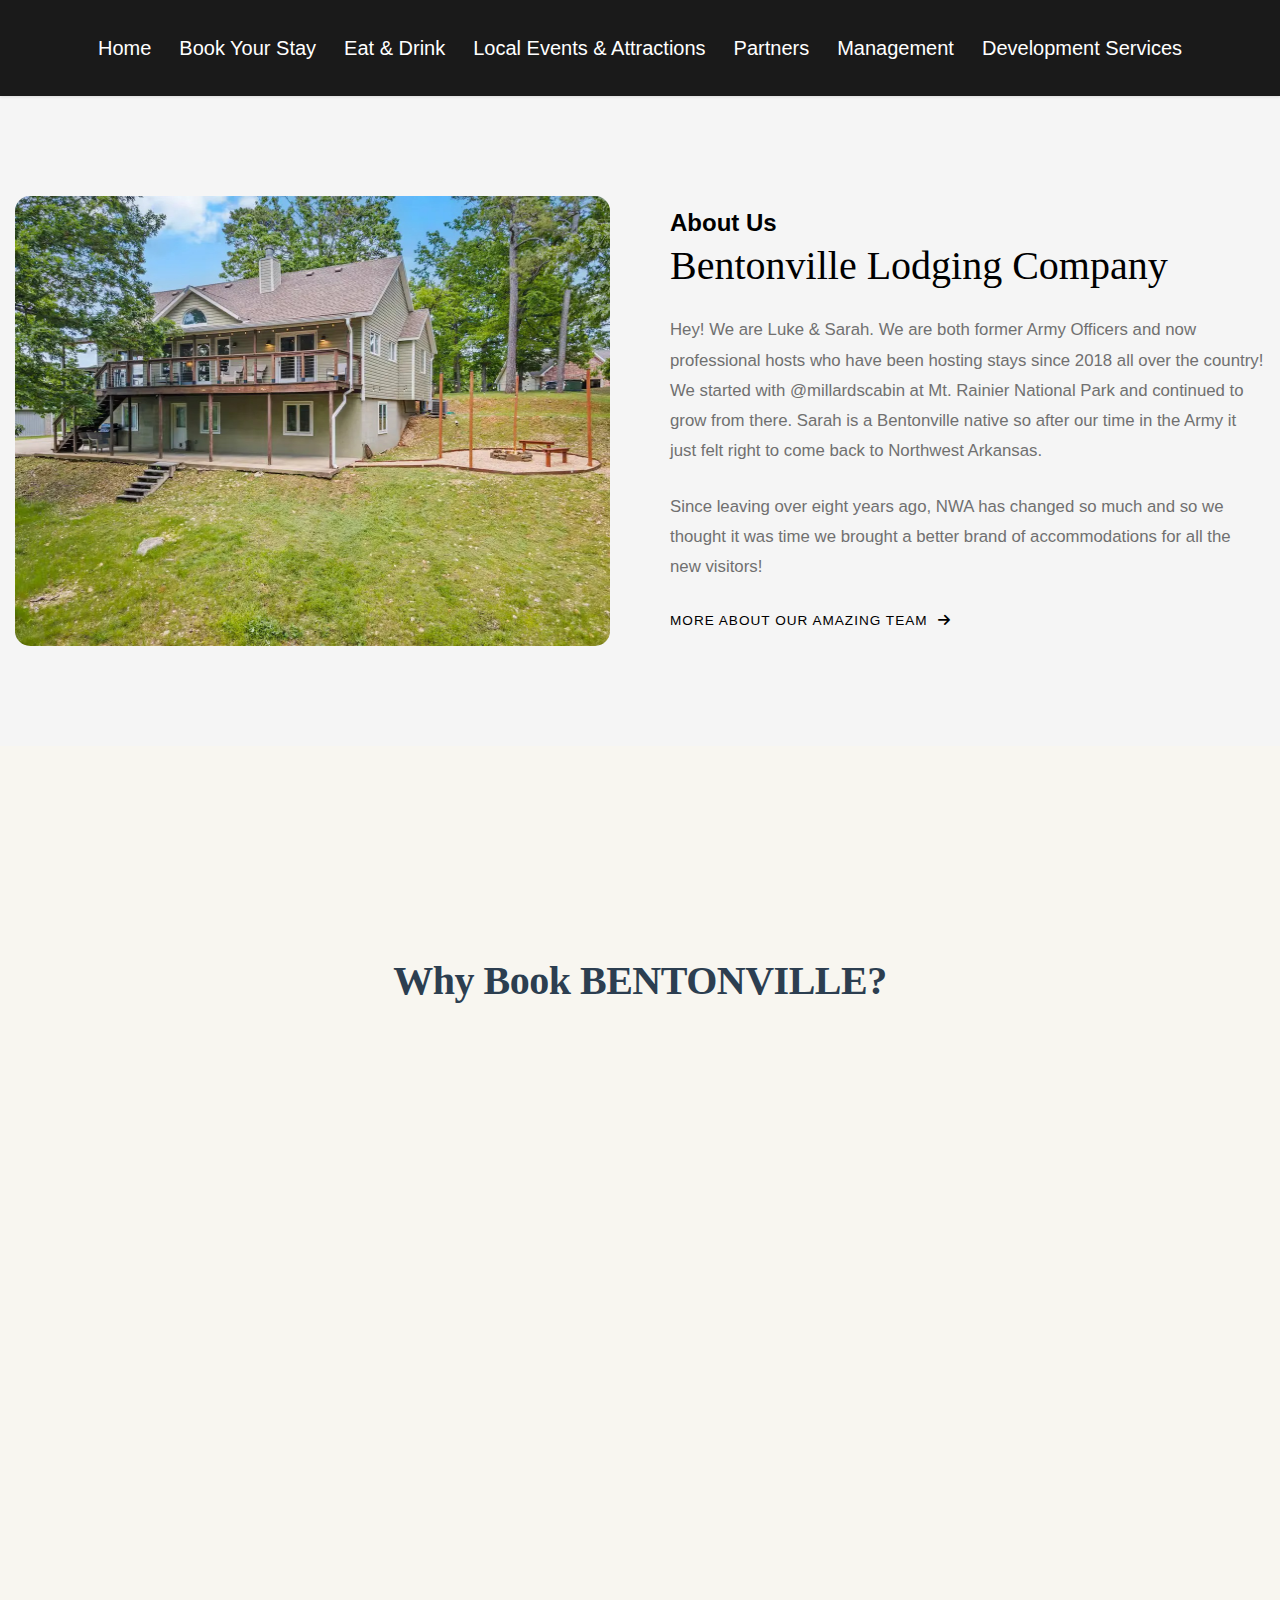
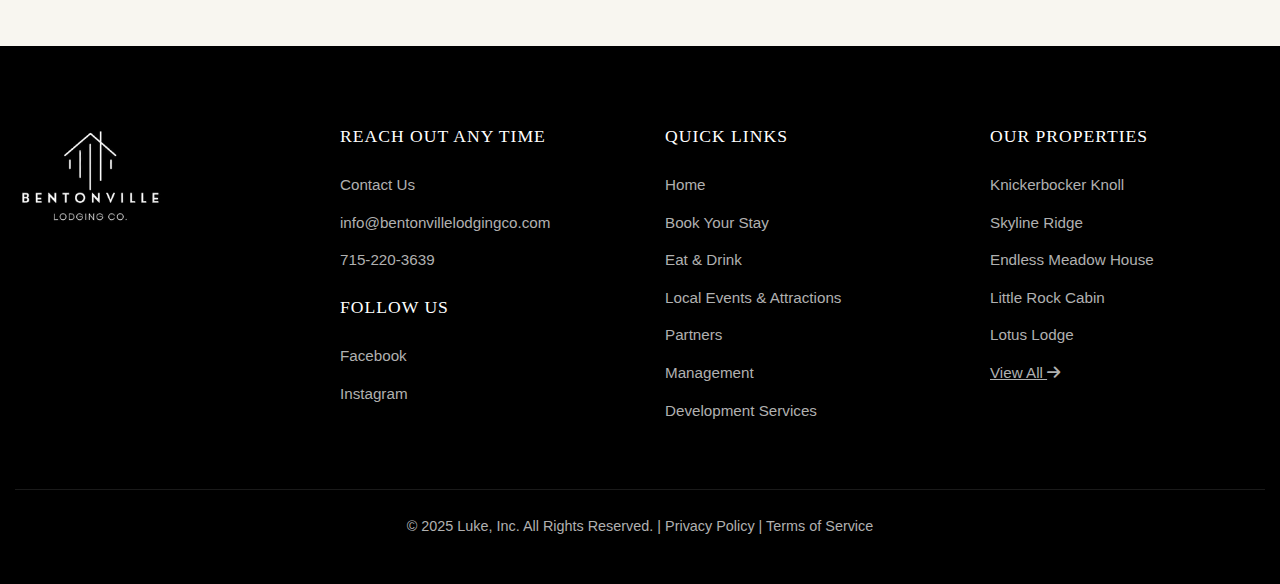
<file: about.html>
<!DOCTYPE html>
<html lang="en">
<head>
    <meta charset="UTF-8">
    <meta name="viewport" content="width=device-width, initial-scale=1.0">
    <title>Why Book BENTONVILLE?</title>
    <link href="https://cdnjs.cloudflare.com/ajax/libs/bootstrap/5.3.0/css/bootstrap.min.css" rel="stylesheet">
    <link href="https://cdnjs.cloudflare.com/ajax/libs/font-awesome/6.4.0/css/all.min.css" rel="stylesheet">
     <!-- Custom CSS -->
    <link href="css/main.css" rel="stylesheet">
    <link href="css/header.css" rel="stylesheet">
    <link href="css/footer.css" rel="stylesheet">
    <script src="js/includes.js"></script>
    <style>
        body {
            font-family: 'Segoe UI', Tahoma, Geneva, Verdana, sans-serif;
            background-color: #f8f6f0;
            margin: 0;
            padding: 0;
        }

       /* About Section */
        .about-section {
            padding: 100px 0;
            background-color: var(--background-light);
        }

        .about-content {
            display: flex;
            align-items: center;
            gap: 60px;
        }

        .about-illustration {
            flex: 1;
            text-align: center;
            /* border-radius: 500px; */
            /* height: 70%; */
            /* width: 50%; */
        }

        .cottage-svg {
            width: 300px;
            height: 200px;
            filter: grayscale(100%);
        }

        .about-text {
            flex: 1;
        }

        .about-text h2 {
            font-size: 2.5rem;
            color: var(--text-dark);
            margin-bottom: 25px;
            font-weight: 400;
        }

        .about-text h3 {
            font-size: 1.5rem;
            color: var(--grey-dark);
            margin-bottom: 20px;
            font-weight: 400;
        }

        .about-text p {
            color: var(--grey-dark);
            line-height: 1.8;
            margin-bottom: 25px;
            font-size: 1.05rem;
        }

        .learn-more {
            color: var(--text-dark);
            text-decoration: none;
            font-weight: 500;
            display: inline-flex;
            align-items: center;
            gap: 10px;
            text-transform: uppercase;
            letter-spacing: 1px;
            font-size: 0.85rem;
            transition: all 0.3s ease;
            border-bottom: 1px solid transparent;
            padding-bottom: 5px;
        }
        
        .learn-more:hover {
            color: var(--grey-dark);
            border-bottom: 1px solid var(--grey-dark);
            transform: translateX(5px);
        }

        .red-cottage-section {
            background-color: #f8f6f0;
            padding: 20px 0;
            min-height: 100vh;
            display: flex;
            align-items: center;
        }

        .section-title {
            text-align: center;
            font-size: 2.5rem;
            font-weight: 600;
            color: #2c3e50;
            margin-bottom: 60px;
            letter-spacing: -0.5px;
        }

        .benefit-card {
            /* text-align: center; */
            padding: 20px 15px;
            height: 100%;
            display: flex;
            flex-direction: column;
            align-items: start;
        }

        .star-icon {
            border-radius: 50%;
            display: flex;
            align-items: center;
            justify-content: center;
            margin: 10px 0px;
            background-color: transparent;
            transition: all 0.3s ease;
        }

        .star-icon::before {
            content: '☆';
            font-size: 78px;
            color: #666;
            font-weight: normal;
        }

        .benefit-card:hover .star-icon {
            border-color: #d4a574;
            transform: translateY(-5px);
        }

        .benefit-card:hover .star-icon::before {
            color: #d4a574;
        }

        .benefit-title {
            font-size: 1.5rem;
            font-weight: 600;
            color: #2c3e50;
            margin-bottom: 20px;
            letter-spacing: -0.3px;
        }

        .benefit-description {
            color: #666;
            line-height: 1.6;
            font-size: 0.95rem;
            max-width: 400px;
            /* margin: 0 auto; */
        }

        @media (max-width: 991px) {
            .section-title {
                font-size: 2.2rem;
                margin-bottom: 50px;
            }
            
            .benefit-card {
                margin-bottom: 40px;
            }
        }

        @media (max-width: 767px) {
            .red-cottage-section {
                padding: 60px 0;
            }
            
            .section-title {
                font-size: 2rem;
                margin-bottom: 40px;
            }
            
            .benefit-title {
                font-size: 1.3rem;
            }
            
            .benefit-description {
                font-size: 0.9rem;
            }
        }

        @media (max-width: 575px) {
            .section-title {
                font-size: 1.8rem;
            }
            
            .benefit-card {
                padding: 15px 10px;
            }
        }
    </style>
</head>
<body>

    <div id="header-placeholder"></div>
    <section class="">
           <!-- About Section -->
    <section class="about-section">
        <div class="container">
            <div class="about-content">
               
                <div class="about-illustration">
                    <img src="WhatsApp Image 2025-08-07 at 7.49.01 PM.jpeg" alt="" class="img-fluid" style="height: 450px;border-radius: 15px;">
                </div>
                <div class="about-text">
                    <div style="font-weight: bold; font-size: 1.5rem;">About Us</div>
                    <h2 class="dynalight-regular">Bentonville Lodging Company</h2>
                    
                    <p>Hey! We are Luke & Sarah. We are both former Army Officers and now professional hosts who have been hosting stays since 2018 all over the country! We started with @millardscabin at Mt. Rainier National Park and continued to grow from there. Sarah is a Bentonville native so after our time in the Army it just felt right to come back to Northwest Arkansas. </p>
                    <p>Since leaving over eight years ago, NWA has changed so much and so we thought it was time we brought a better brand of accommodations for all the new visitors! </p>
                    <a href="#" class="learn-more">
                         more about our amazing team <i class="fas fa-arrow-right"></i>
                    </a>
                </div>
               
            </div>
        </div>
    </section>
    <section class="red-cottage-section">
        <div class="container">
            <div class="row">
                <div class="col-12">
                    <h2 class="section-title">Why Book BENTONVILLE?</h2>
                </div>
            </div>
            
            <div class="row">
                <div class="col-lg-4 col-md-6 col-12 mb-4">
                    <div class="benefit-card">
                        <div class="star-icon"></div>
                        <h3 class="benefit-title">Curated Homes</h3>
                        <p class="benefit-description">
                            We carefully vet each and every property to make sure it is worthy of the distinction of being a BENTONVILLE home. That means comfort, cleanliness, amenities, and access
                        </p>
                    </div>
                </div>
                
                <div class="col-lg-4 col-md-6 col-12 mb-4">
                    <div class="benefit-card">
                        <div class="star-icon"></div>
                        <h3 class="benefit-title">Exceptional Service</h3>
                        <p class="benefit-description">
                            Our property managers are always available and nearby to make sure your time at BENTONVILLE is worry free. Have a question or concern during the course of your stay? We're here.
                        </p>
                    </div>
                </div>
                
                <div class="col-lg-4 col-md-6 col-12 mb-4">
                    <div class="benefit-card">
                        <div class="star-icon"></div>
                        <h3 class="benefit-title">Brilliant Amenities</h3>
                        <p class="benefit-description">
                            A great home means great amenities. However you plan on unwinding, we've got the perfect house for you. That means access to LAKES, POOLS, CHEF'S KITCHENS, or just exceptional VIEWS.
                        </p>
                    </div>
                </div>
            </div>
        </div>
        </section>
    </section>

    <div id="footer-placeholder"></div>
    <script src="https://cdnjs.cloudflare.com/ajax/libs/bootstrap/5.3.0/js/bootstrap.bundle.min.js"></script>
    <script src="js/includes.js"></script>

    <script>
        // Add subtle animation on scroll
        document.addEventListener('DOMContentLoaded', function() {
            const cards = document.querySelectorAll('.benefit-card');
            
            const observerOptions = {
                threshold: 0.1,
                rootMargin: '0px 0px -50px 0px'
            };
            
            const observer = new IntersectionObserver(function(entries) {
                entries.forEach(entry => {
                    if (entry.isIntersecting) {
                        entry.target.style.opacity = '1';
                        entry.target.style.transform = 'translateY(0)';
                    }
                });
            }, observerOptions);
            
            cards.forEach((card, index) => {
                card.style.opacity = '0';
                card.style.transform = 'translateY(30px)';
                card.style.transition = `opacity 0.6s ease ${index * 0.2}s, transform 0.6s ease ${index * 0.2}s`;
                observer.observe(card);
            });
        });
    </script>
</body>
</html>
</file>
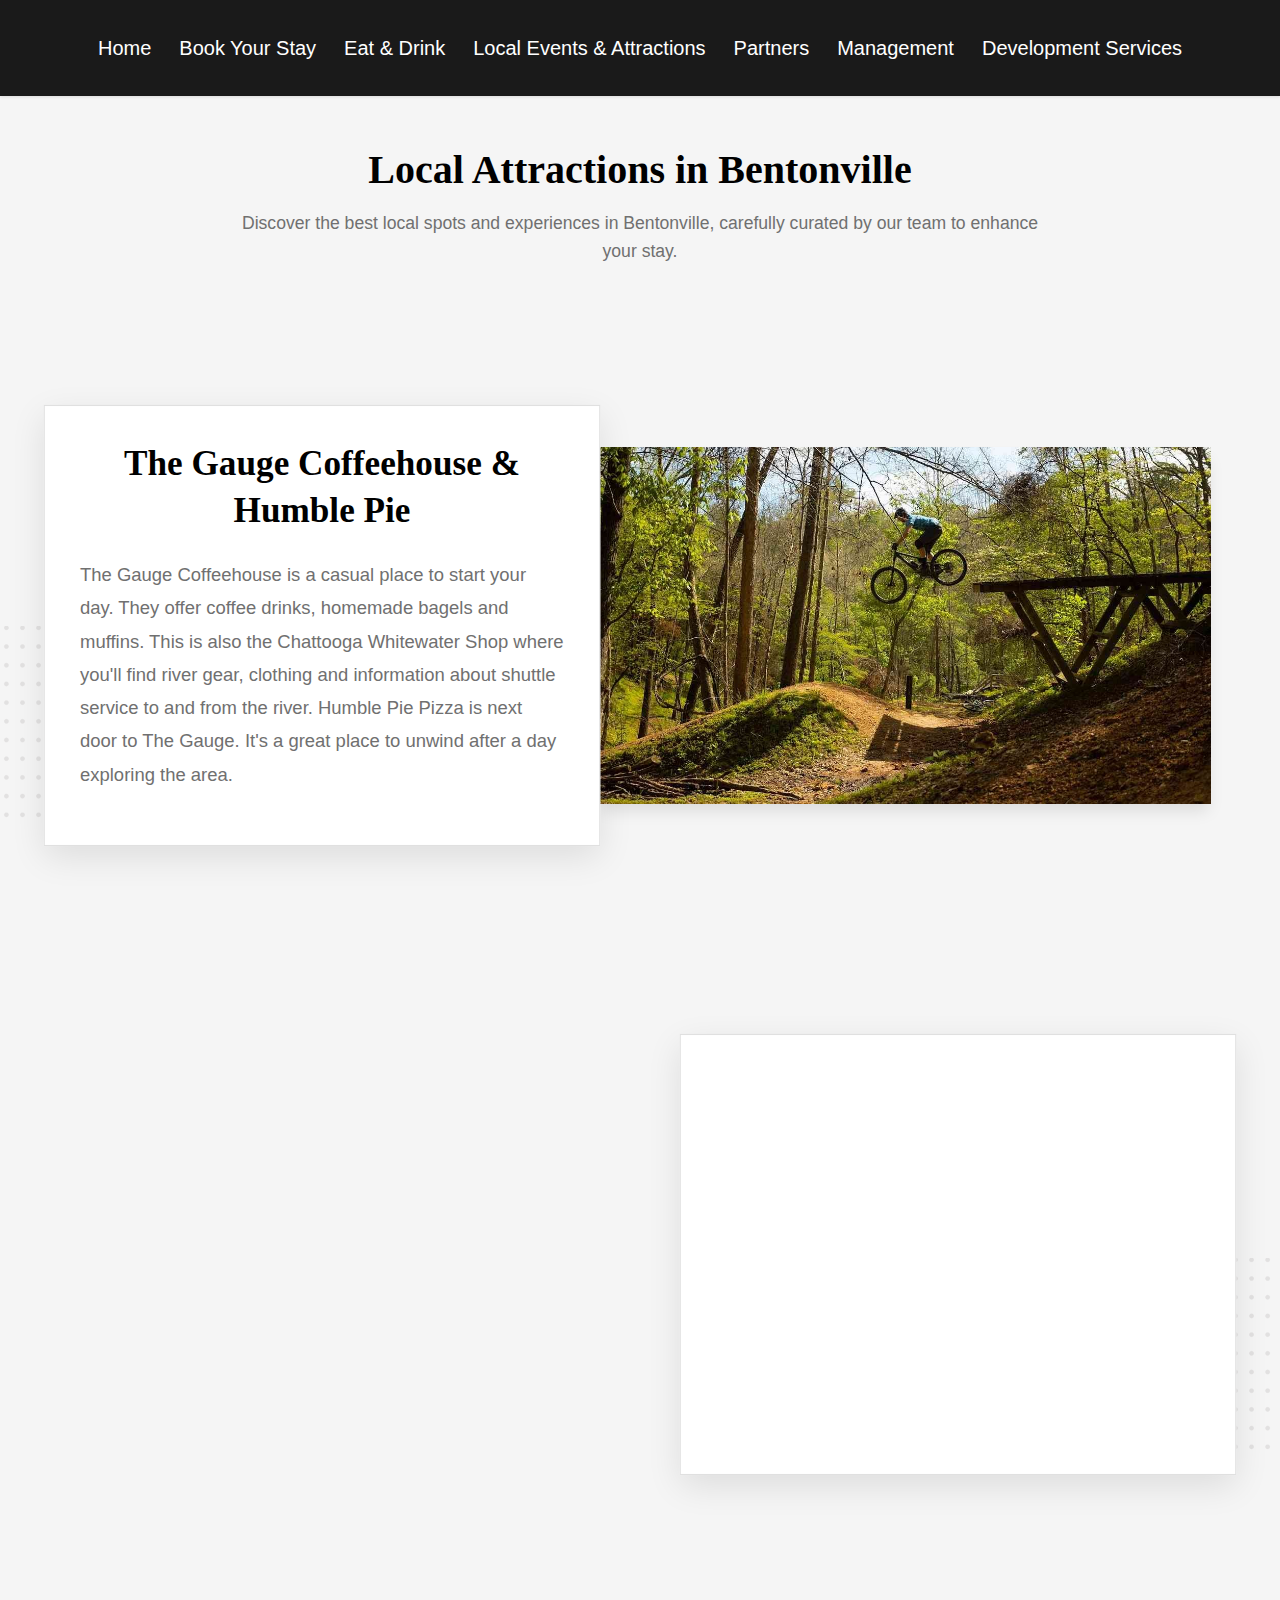
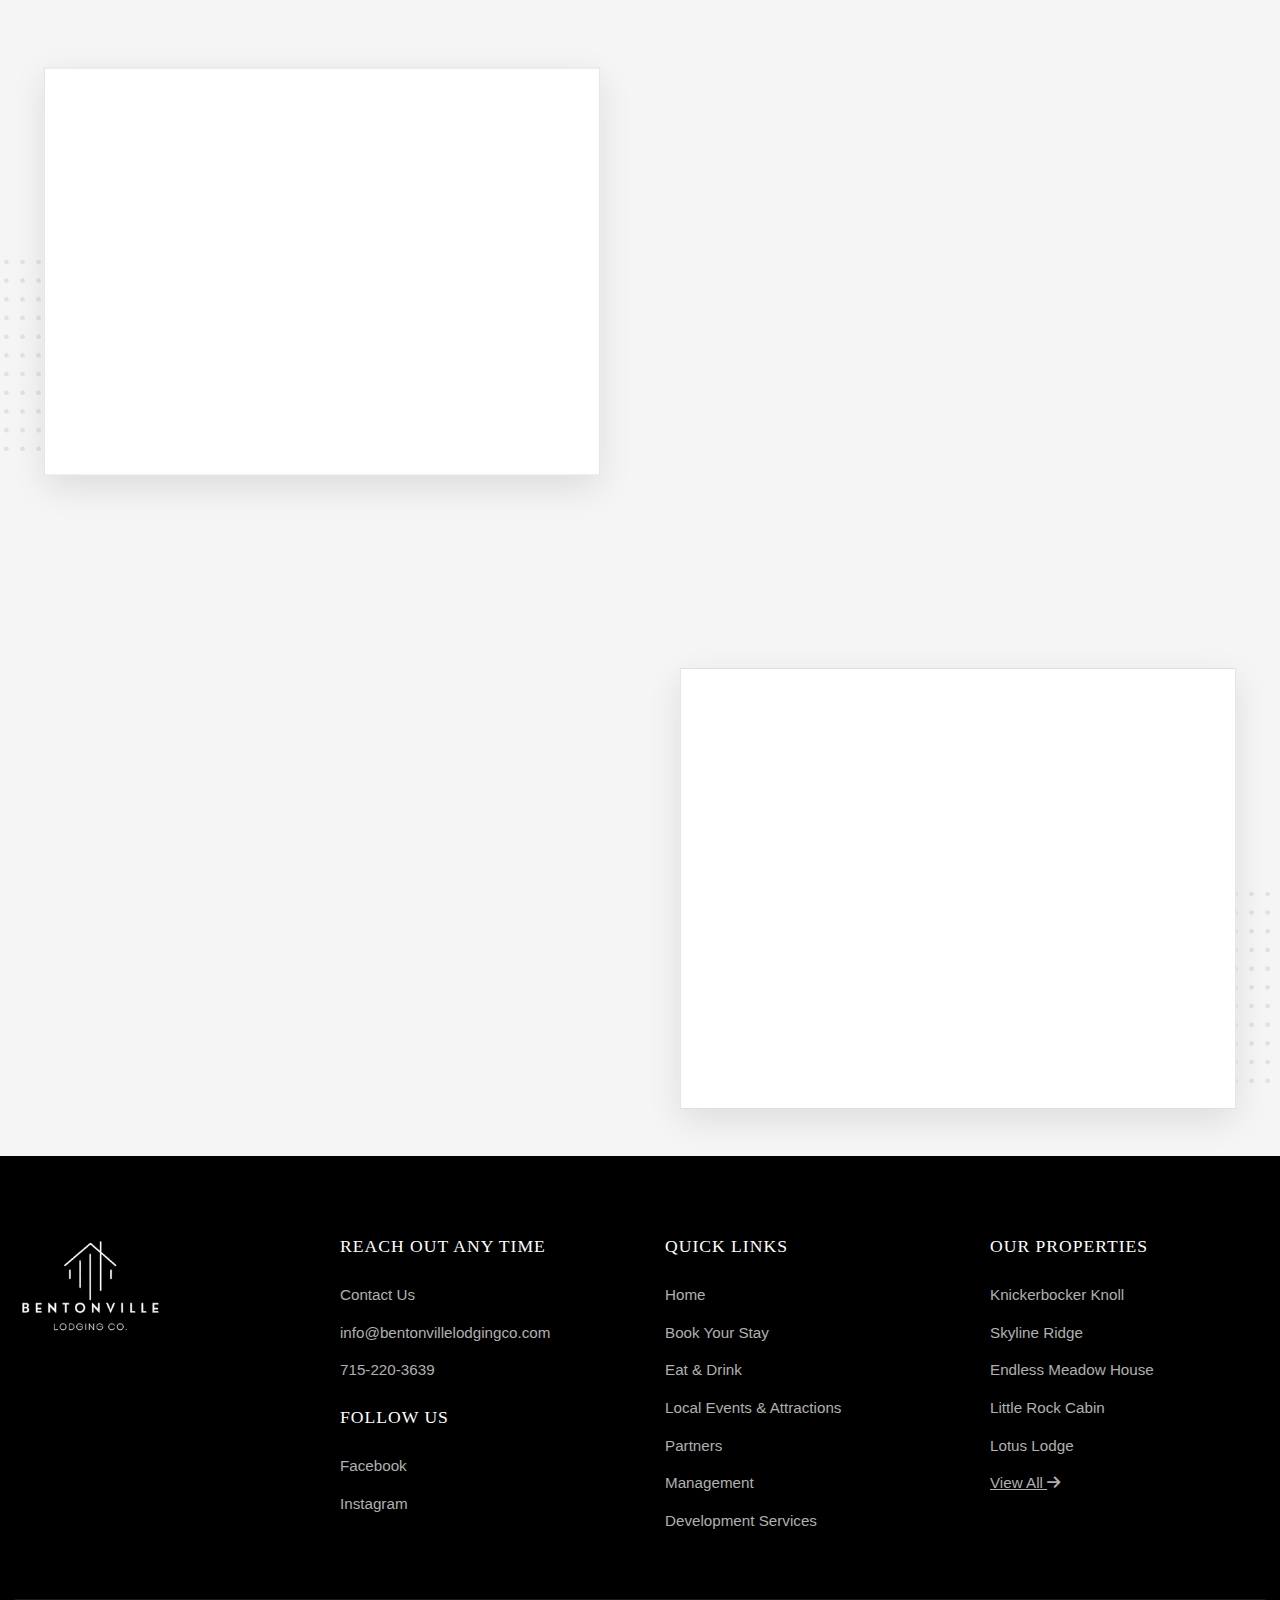
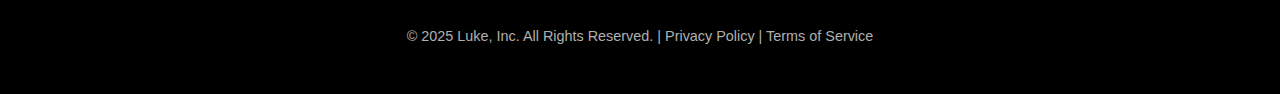
<file: attraction-list.html>
<!DOCTYPE html>
<html lang="en">
  <head>
    <meta charset="UTF-8" />
    <meta name="viewport" content="width=device-width, initial-scale=1.0" />
    <title>Local Attractions | Bentonville Lodging Company</title>
    <!-- Bootstrap CSS -->
    <link
      href="https://cdnjs.cloudflare.com/ajax/libs/bootstrap/5.3.0/css/bootstrap.min.css"
      rel="stylesheet"
    />
    <!-- Font Awesome for icons -->
    <link
      href="https://cdnjs.cloudflare.com/ajax/libs/font-awesome/6.4.0/css/all.min.css"
      rel="stylesheet"
    />
    <!-- Custom CSS -->
    <link href="css/main.css" rel="stylesheet" />
    <link href="css/header.css" rel="stylesheet" />
    <link href="css/footer.css" rel="stylesheet" />
    <style>
      body {
        font-family: "Segoe UI", Tahoma, Geneva, Verdana, sans-serif;
        background-color: var(--background-light);
        margin: 0;
        padding: 0;
      }

      .section-container {
        margin-top: 6rem;
        padding: 2rem 1rem;
      }

      @media (min-width: 992px) {
        .section-container {
          padding: 4rem 1rem;
        }
      }

      .content-card {
        background: var(--text-light);
        border: 1px solid var(--grey-light);
        padding: 2rem;
        position: relative;
        transform: scale(1.1);
        z-index: 2;
        /* border-radius: 15px; */
        box-shadow: 0 10px 30px rgba(0, 0, 0, 0.1);
      }

      .image-container {
        position: relative;
        z-index: 1;
        height: 100%;
      }

      .main-image {
        width: 100%;
        height: 100%;
        /* border-radius: 15px; */
        box-shadow: 0 10px 15px -3px rgba(0, 0, 0, 0.1);
        object-fit: cover;
        min-height: 300px;
      }

      .section-title {
        color: var(--text-dark);
        font-size: 1.8rem;
        font-weight: 600;
        margin-bottom: 1.5rem;
        line-height: 1.3;
        font-family: "Playfair Display", serif;
      }

      @media (min-width: 992px) {
        .section-title {
          font-size: 2rem;
        }
      }

      .section-text {
        color: var(--grey-dark);
        font-size: 1rem;
        line-height: 1.75;
      }

      @media (min-width: 992px) {
        .section-text {
          font-size: 1.05rem;
          line-height: 1.8;
        }
      }

      .dots-pattern {
        position: absolute;
        bottom: 0;
        right: 20px;
        z-index: 0;
        width: 300px;
        height: 200px;
        background-image: url("dot-shape.png");
        opacity: 0.3;
      }

      .dots-left {
        left: -1rem;
      }

      .dots-right {
        right: -1rem;
      }


      .fade-in-element {
        opacity: 0;
        transform: translateY(20px);
        transition: opacity 0.6s ease, transform 0.6s ease;
      }

      .fade-in-element.visible {
        opacity: 1;
        transform: translateY(0);
      }

      /* Custom scaling adjustments */
      .scale-container {
        transform: scale(1);
      }

      .attraction-heading {
        text-align: center;
        margin-bottom: 50px;
        padding-top: 50px;
      }

      .attraction-heading h1 {
        font-size: 2.5rem;
        color: var(--text-dark);
        font-weight: 600;
        margin-bottom: 15px;
      }

      .attraction-heading p {
        color: var(--grey-dark);
        font-size: 1.1rem;
        max-width: 800px;
        margin: 0 auto;
      }

      /* Responsive adjustments */
      @media (max-width: 991px) {
        .section-container {
          margin-top: 3rem;
          margin-bottom: 3rem;
        }

        .content-card {
          transform: none;
          padding-bottom: 2rem;
          margin-bottom: 2rem;
        }

        .main-image {
          margin-bottom: 2rem;
          min-height: 250px;
        }

        .scale-container {
          transform: none;
        }

        .dots-pattern {
          display: none;
        }

        .attraction-heading h1 {
          font-size: 2rem;
        }
      }

      @media (max-width: 767px) {
        .attraction-heading h1 {
          font-size: 1.8rem;
        }

        .attraction-heading p {
          font-size: 1rem;
        }

        .section-title {
          font-size: 1.5rem;
        }
      }
    </style>
  </head>
  <body>
    <!-- Header placeholder -->
    <div id="header-placeholder"></div>

    <!-- Attractions Header -->
    <div class="container">
      <div class="attraction-heading">
        <h1 class="fade-in-element">Local Attractions in Bentonville</h1>
        <p class="fade-in-element">
          Discover the best local spots and experiences in Bentonville,
          carefully curated by our team to enhance your stay.
        </p>
      </div>
    </div>

    <!-- Section 1: Content Left, Image Right, Dots Right -->
    <div class="container section-container">
      <div
        class="row align-items-center justify-content-center scale-container position-relative"
      >
        <!-- Content Section -->
        <div class="col-12 col-lg-5 order-2 order-lg-1">
          <div class="content-card">
            <div>
              <h2 class="section-title fade-in-element">
                The Gauge Coffeehouse & Humble Pie
              </h2>
              <p class="section-text fade-in-element">
                The Gauge Coffeehouse is a casual place to start your day. They
                offer coffee drinks, homemade bagels and muffins. This is also
                the Chattooga Whitewater Shop where you'll find river gear,
                clothing and information about shuttle service to and from the
                river. Humble Pie Pizza is next door to The Gauge. It's a great
                place to unwind after a day exploring the area.
              </p>
            </div>
          </div>
        </div>

        <!-- Image Section -->
        <div class="col-12 col-lg-6 order-1 order-lg-2">
          <div class="image-container">
            <img
              src="WhatsApp Image 2025-08-07 at 8.03.17 PM.jpeg"
              alt="Beautiful lodge view from Bentonville"
              class="main-image fade-in-element"
            />
          </div>
        </div>

        <!-- Dots Pattern - Right Side -->
        <div class="dots-pattern dots-left d-none d-lg-block"></div>
      </div>
    </div>

    <!-- Section 2: Image Left, Content Right, Dots Left -->
    <div class="container section-container">
      <div
        class="row align-items-center justify-content-center scale-container position-relative"
      >
        <!-- Image Section -->
        <div class="col-12 col-lg-6 order-1">
          <div class="image-container">
            <img
              src="WhatsApp Image 2025-08-07 at 8.00.56 PM.jpeg"
              alt="Beautiful outdoor area with nature views"
              class="main-image fade-in-element"
            />
          </div>
        </div>

        <!-- Content Section -->
        <div class="col-12 col-lg-5 order-2">
          <div class="content-card">
            <div>
              <h2 class="section-title fade-in-element">
                Mountain View Dining Experience
              </h2>
              <p class="section-text fade-in-element">
                Experience breathtaking mountain views while enjoying our
                carefully crafted menu. Our outdoor seating area provides the
                perfect backdrop for a memorable dining experience. Whether
                you're looking for a peaceful breakfast spot or a scenic
                location for lunch, our mountain-side location offers an
                unparalleled atmosphere that complements our delicious food and
                warm hospitality.
              </p>
            </div>
          </div>
        </div>

        <!-- Dots Pattern - Left Side -->
        <div class="dots-pattern dots-right d-none d-lg-block"></div>
      </div>
    </div>

    <!-- Section 3: Content Left, Image Right -->
    <div class="container section-container">
      <div
        class="row align-items-center justify-content-center scale-container position-relative"
      >
        <!-- Content Section -->
        <div class="col-12 col-lg-5 order-2 order-lg-1">
          <div class="content-card">
            <div>
              <h2 class="section-title fade-in-element">
                Crystal Bridges Museum of American Art
              </h2>
              <p class="section-text fade-in-element">
                Crystal Bridges Museum of American Art is a world-class museum
                featuring the best in American art and nestled in 120 acres of
                Ozark landscape. Founded by philanthropist and arts patron Alice
                Walton, Crystal Bridges is a premier destination for art
                enthusiasts, offering exhibitions, lectures, concerts, and
                classes for all ages.
              </p>
            </div>
          </div>
        </div>

        <!-- Image Section -->
        <div class="col-12 col-lg-6 order-1 order-lg-2">
          <div class="image-container">
            <img
              src="WhatsApp Image 2025-08-07 at 8.01.50 PM.jpeg"
              alt="Beautiful interior space with natural light"
              class="main-image fade-in-element"
            />
          </div>
        </div>

        <!-- Dots Pattern - Right Side -->
        <div class="dots-pattern dots-left d-none d-lg-block"></div>
      </div>
    </div>

    <!-- Section 5: Content Left, Image Right -->
 <div class="container section-container">
      <div
        class="row align-items-center justify-content-center scale-container position-relative"
      >
        <!-- Image Section -->
        <div class="col-12 col-lg-6 order-1">
          <div class="image-container">
            <img
              src="WhatsApp Image 2025-08-07 at 8.00.56 PM.jpeg"
              alt="Beautiful outdoor area with nature views"
              class="main-image fade-in-element"
            />
          </div>
        </div>

        <!-- Content Section -->
        <div class="col-12 col-lg-5 order-2">
          <div class="content-card">
            <div>
              <h2 class="section-title fade-in-element">
                Mountain View Dining Experience
              </h2>
              <p class="section-text fade-in-element">
                Experience breathtaking mountain views while enjoying our
                carefully crafted menu. Our outdoor seating area provides the
                perfect backdrop for a memorable dining experience. Whether
                you're looking for a peaceful breakfast spot or a scenic
                location for lunch, our mountain-side location offers an
                unparalleled atmosphere that complements our delicious food and
                warm hospitality.
              </p>
            </div>
          </div>
        </div>

        <!-- Dots Pattern - Left Side -->
        <div class="dots-pattern dots-right d-none d-lg-block"></div>
      </div>
    </div>

  


    <!-- Footer placeholder -->
    <div id="footer-placeholder"></div>

    <!-- Bootstrap JS -->
    <script src="https://cdnjs.cloudflare.com/ajax/libs/bootstrap/5.3.0/js/bootstrap.bundle.min.js"></script>

    <!-- Custom JS for loading header and footer -->
    <script src="js/includes.js"></script>

    <script>
    
      // Animation handling
      let observer;

      document.addEventListener("DOMContentLoaded", function () {
        // Add smooth scroll behavior
        document.documentElement.style.scrollBehavior = "smooth";

        // Initialize intersection observer
        observer = new IntersectionObserver(
          (entries) => {
            entries.forEach((entry) => {
              if (entry.isIntersecting) {
                entry.target.classList.add("visible");
              }
            });
          },
          {
            threshold: 0.1,
            rootMargin: "0px 0px -50px 0px",
          }
        );

        // Apply animation to elements
        document.querySelectorAll(".fade-in-element").forEach((el) => {
          observer.observe(el);
        });
      });

      // Clean up the observer when page is unloaded
      window.addEventListener("beforeunload", function () {
        if (observer) {
          observer.disconnect();
        }
      });
    </script>
  </body>
</html>
</file>
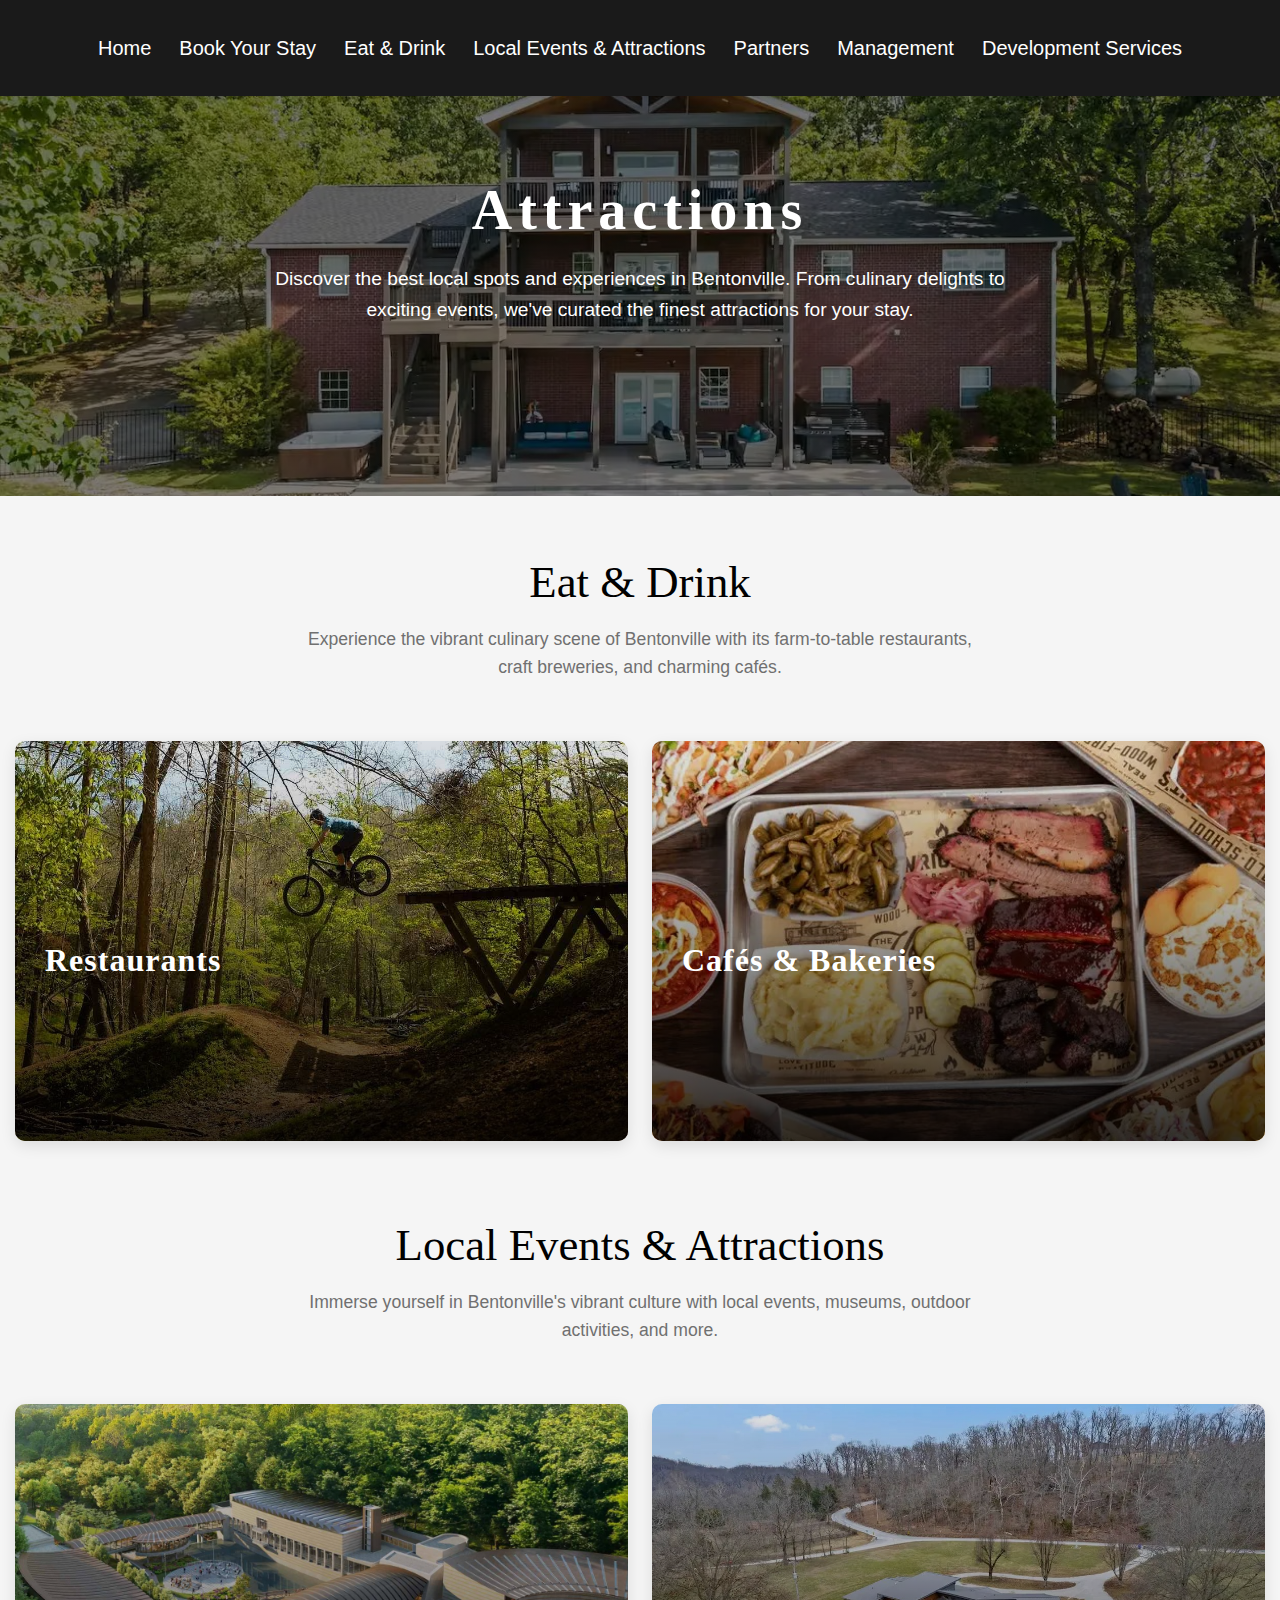
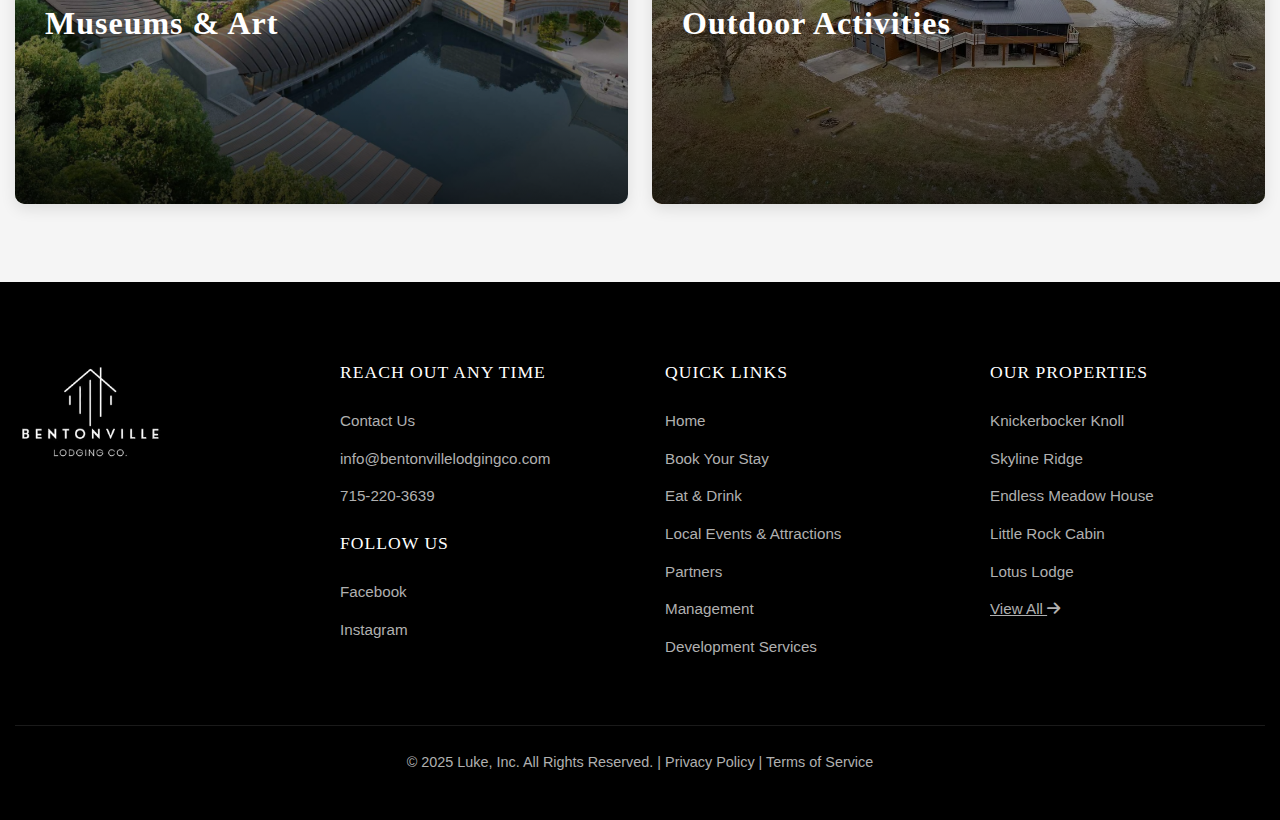
<file: attractions.html>
<!DOCTYPE html>
<html lang="en">
  <head>
    <meta charset="UTF-8" />
    <meta name="viewport" content="width=device-width, initial-scale=1.0" />
    <title>Eat & Drink | Local Events & Attractions</title>
    <!-- Bootstrap CSS -->
    <link
      href="https://cdnjs.cloudflare.com/ajax/libs/bootstrap/5.3.0/css/bootstrap.min.css"
      rel="stylesheet"
    />
    <!-- Font Awesome for icons -->
    <link
      href="https://cdnjs.cloudflare.com/ajax/libs/font-awesome/6.4.0/css/all.min.css"
      rel="stylesheet"
    />
    <!-- Custom CSS -->
    <link href="css/main.css" rel="stylesheet" />
    <link href="css/header.css" rel="stylesheet" />
    <link href="css/footer.css" rel="stylesheet" />
    <style>
      .hero-banner {
        background-image: linear-gradient(
            rgba(0, 0, 0, 0.5),
            rgba(0, 0, 0, 0.5)
          ),
          url("WhatsApp Image 2025-08-07 at 7.38.40 PM.jpeg");
        background-size: cover;
        background-position: center;
        height: 400px;
        display: flex;
        align-items: center;
        justify-content: center;
        color: white;
        text-align: center;
        margin-bottom: 60px;
      }

      .hero-content {
        max-width: 800px;
        padding: 20px;
      }

      .hero-title {
        font-size: 3.5rem;
        margin-bottom: 20px;
        font-weight: 600;
      }

      .hero-text {
        font-size: 1.2rem;
        margin-bottom: 30px;
        line-height: 1.6;
      }

      .card-category {
        position: relative;
        overflow: hidden;
        border-radius: 10px;
        height: 400px;
        margin-bottom: 30px;
        box-shadow: 0 5px 15px rgba(0, 0, 0, 0.1);
        transition: transform 0.3s ease, box-shadow 0.3s ease;
      }

      .card-category:hover {
        transform: translateY(-10px);
        box-shadow: 0 15px 30px rgba(0, 0, 0, 0.2);
      }

      .card-img {
        width: 100%;
        height: 100%;
        object-fit: cover;
        transition: transform 0.5s ease;
      }

      .card-category:hover .card-img {
        transform: scale(1.1);
      }

      .card-overlay {
        position: absolute;
        top: 0;
        left: 0;
        right: 0;
        bottom: 0;
        background: linear-gradient(
          to top,
          rgba(0, 0, 0, 0.8) 0%,
          rgba(0, 0, 0, 0.3) 60%,
          rgba(0, 0, 0, 0.1) 100%
        );
        display: flex;
        flex-direction: column;
        justify-content: flex-end;
        padding: 30px;
        color: white;
      }

      .card-title {
        font-size: 2rem;
        font-weight: 600;
        margin-bottom: 15px;
      }

      .card-text {
        font-size: 1rem;
        margin-bottom: 20px;
        opacity: 0;
        transform: translateY(20px);
        transition: all 0.4s ease;
      }

      .card-category:hover .card-text {
        opacity: 1;
        transform: translateY(0);
      }

      .btn-explore {
        background-color: var(--cta-button);
        color: white;
        border: none;
        padding: 12px 25px;
        border-radius: 5px;
        font-weight: 500;
        text-transform: uppercase;
        letter-spacing: 1px;
        font-size: 0.9rem;
        transition: all 0.3s ease;
        display: inline-flex;
        align-items: center;
        gap: 8px;
        opacity: 0;
        transform: translateY(20px);
        transition: all 0.4s ease 0.1s;
      }

      .card-category:hover .btn-explore {
        opacity: 1;
        transform: translateY(0);
      }

      .btn-explore:hover {
        background-color: var(--primary-accent);
        color: white;
      }

      .section-heading {
        text-align: center;
        margin-bottom: 60px;
      }

      .section-title {
        font-size: 2.8rem;
        margin-bottom: 15px;
        color: var(--text-dark);
      }

      .section-subtitle {
        font-size: 1.1rem;
        color: var(--grey-dark);
        max-width: 700px;
        margin: 0 auto;
        line-height: 1.6;
      }

      /* Responsive adjustments */
      @media (max-width: 991px) {
        .hero-title {
          font-size: 2.8rem;
        }

        .section-title {
          font-size: 2.2rem;
        }
      }

      @media (max-width: 767px) {
        .hero-title {
          font-size: 2.2rem;
        }

        .hero-text {
          font-size: 1rem;
        }

        .section-title {
          font-size: 1.8rem;
        }

        .card-title {
          font-size: 1.6rem;
        }

        .card-category {
          height: 320px;
        }

        .btn-explore {
          padding: 10px 20px;
          font-size: 0.8rem;
        }
      }
    </style>
  </head>
  <body>
    <!-- Header placeholder -->
    <div id="header-placeholder"></div>

    <!-- Hero Banner -->
    <div class="hero-banner">
      <div class="hero-content">
        <h1 class="hero-title">Attractions</h1>
        <p class="hero-text">
          Discover the best local spots and experiences in Bentonville. From
          culinary delights to exciting events, we've curated the finest
          attractions for your stay.
        </p>
      </div>
    </div>

    <!-- Categories Section -->
    <div class="container">
      <div class="section-heading">
        <h2 class="section-title">Eat & Drink</h2>
        <p class="section-subtitle">
          Experience the vibrant culinary scene of Bentonville with its
          farm-to-table restaurants, craft breweries, and charming cafés.
        </p>
      </div>

      <div class="row">
        <div class="col-md-6">
          <div class="card-category">
            <img
              src="WhatsApp Image 2025-08-07 at 8.03.17 PM.jpeg"
              alt="Restaurants"
              class="card-img"
            />
            <div class="card-overlay">
              <h3 class="card-title">Restaurants</h3>
              <p class="card-text">
                Discover exquisite dining experiences from casual eateries to
                upscale restaurants featuring local and international cuisine.
              </p>
              <a href="#" class="btn btn-explore"
                >Explore <i class="fas fa-arrow-right"></i
              ></a>
            </div>
          </div>
        </div>

        <div class="col-md-6">
          <div class="card-category">
            <img
              src="WhatsApp Image 2025-08-07 at 8.00.56 PM.jpeg"
              alt="Cafés & Bakeries"
              class="card-img"
            />
            <div class="card-overlay">
              <h3 class="card-title">Cafés & Bakeries</h3>
              <p class="card-text">
                Start your day with freshly brewed coffee and delicious pastries
                at our recommended local cafés and bakeries.
              </p>
              <a href="#" class="btn btn-explore"
                >Explore <i class="fas fa-arrow-right"></i
              ></a>
            </div>
          </div>
        </div>
      </div>
    </div>

    <div class="container mt-5 mb-5">
      <div class="section-heading">
        <h2 class="section-title">Local Events & Attractions</h2>
        <p class="section-subtitle">
          Immerse yourself in Bentonville's vibrant culture with local events,
          museums, outdoor activities, and more.
        </p>
      </div>

      <div class="row">
        <div class="col-md-6">
          <div class="card-category">
            <img
              src="WhatsApp Image 2025-08-07 at 8.01.50 PM.jpeg"
              alt="Museums & Art"
              class="card-img"
            />
            <div class="card-overlay">
              <h3 class="card-title">Museums & Art</h3>
              <p class="card-text">
                Visit world-class museums and art galleries, including the
                famous Crystal Bridges Museum of American Art.
              </p>
              <a href="#" class="btn btn-explore"
                >Explore <i class="fas fa-arrow-right"></i
              ></a>
            </div>
          </div>
        </div>

        <div class="col-md-6">
          <div class="card-category">
            <img
              src="WhatsApp Image 2025-08-07 at 7.41.30 PM.jpeg"
              alt="Outdoor Activities"
              class="card-img"
            />
            <div class="card-overlay">
              <h3 class="card-title">Outdoor Activities</h3>
              <p class="card-text">
                Explore the beautiful trails and outdoor spaces perfect for
                hiking, biking, and enjoying nature.
              </p>
              <a href="#" class="btn btn-explore"
                >Explore <i class="fas fa-arrow-right"></i
              ></a>
            </div>
          </div>
        </div>
      </div>
    </div>

    <!-- Footer placeholder -->
    <div id="footer-placeholder"></div>

    <!-- Bootstrap JS -->
    <script src="https://cdnjs.cloudflare.com/ajax/libs/bootstrap/5.3.0/js/bootstrap.bundle.min.js"></script>

    <!-- Custom JS for loading header and footer -->
    <script src="js/includes.js"></script>
  </body>
</html>
</file>
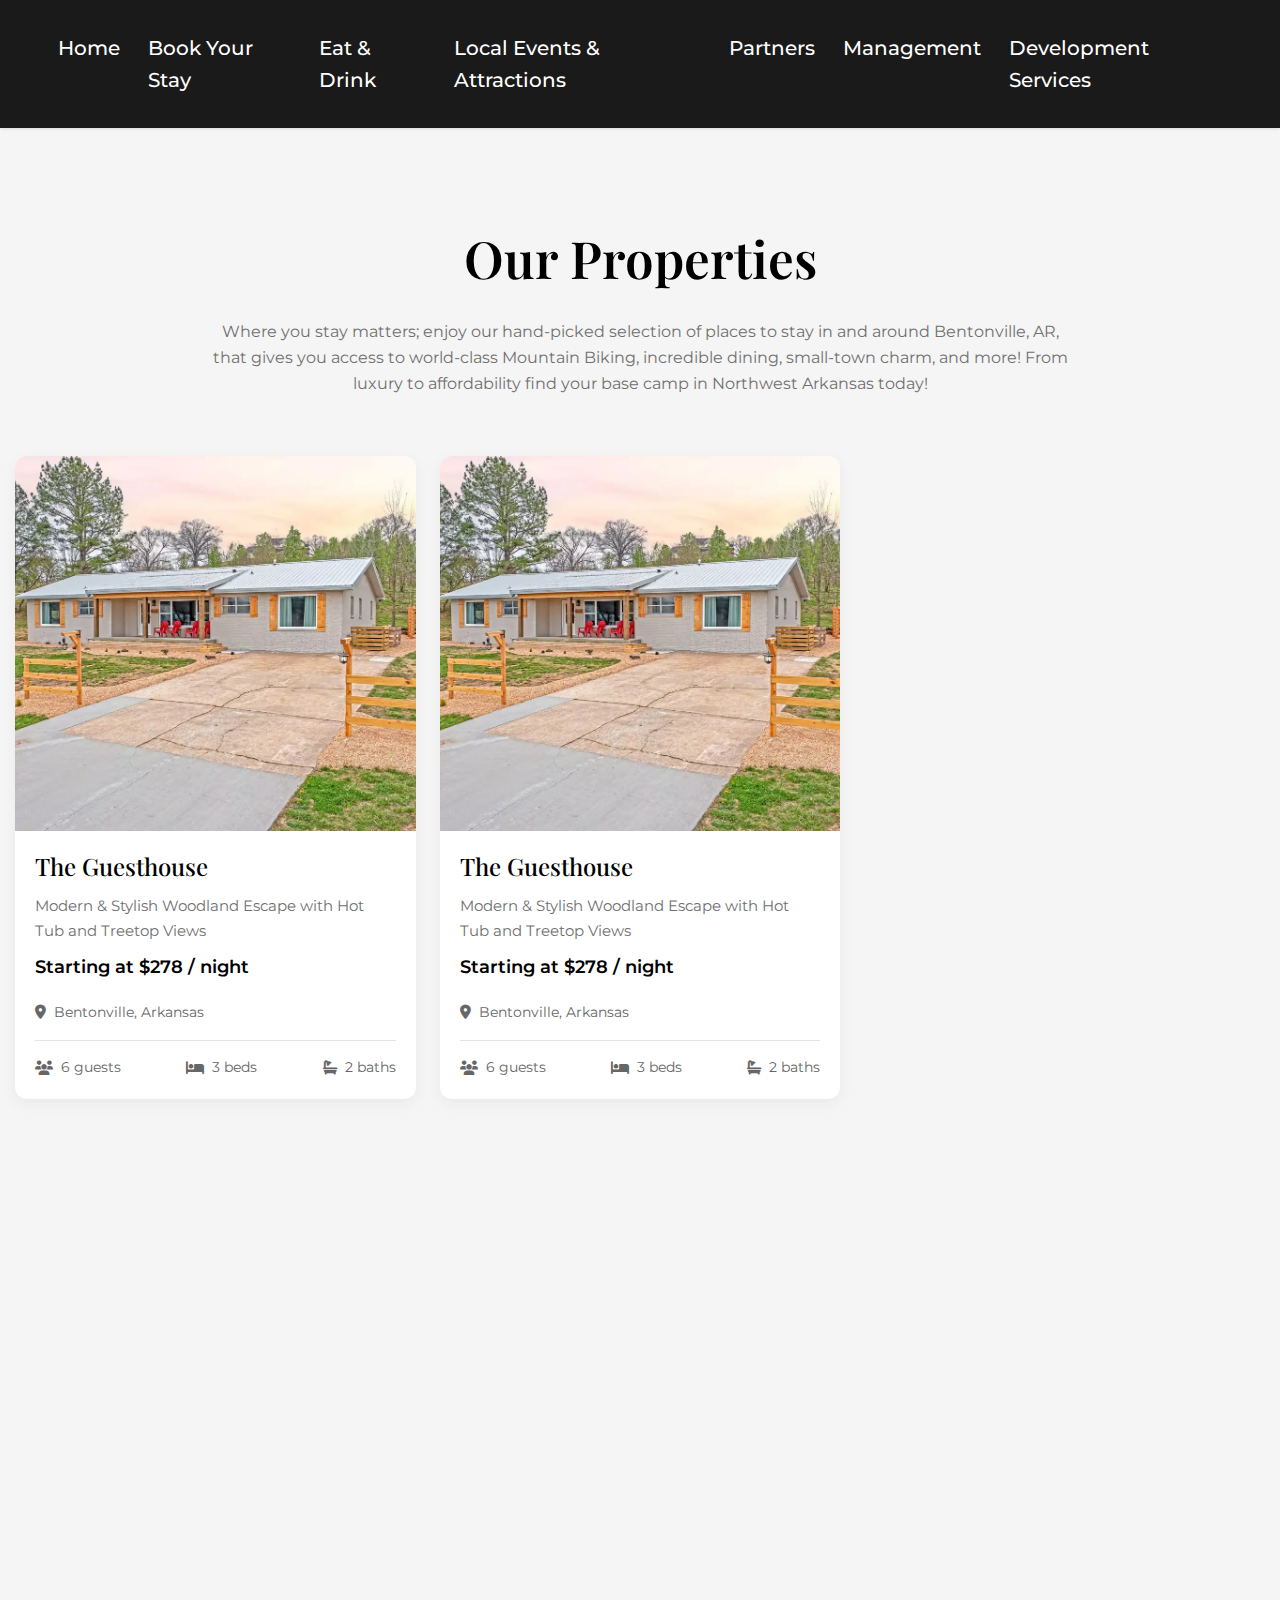
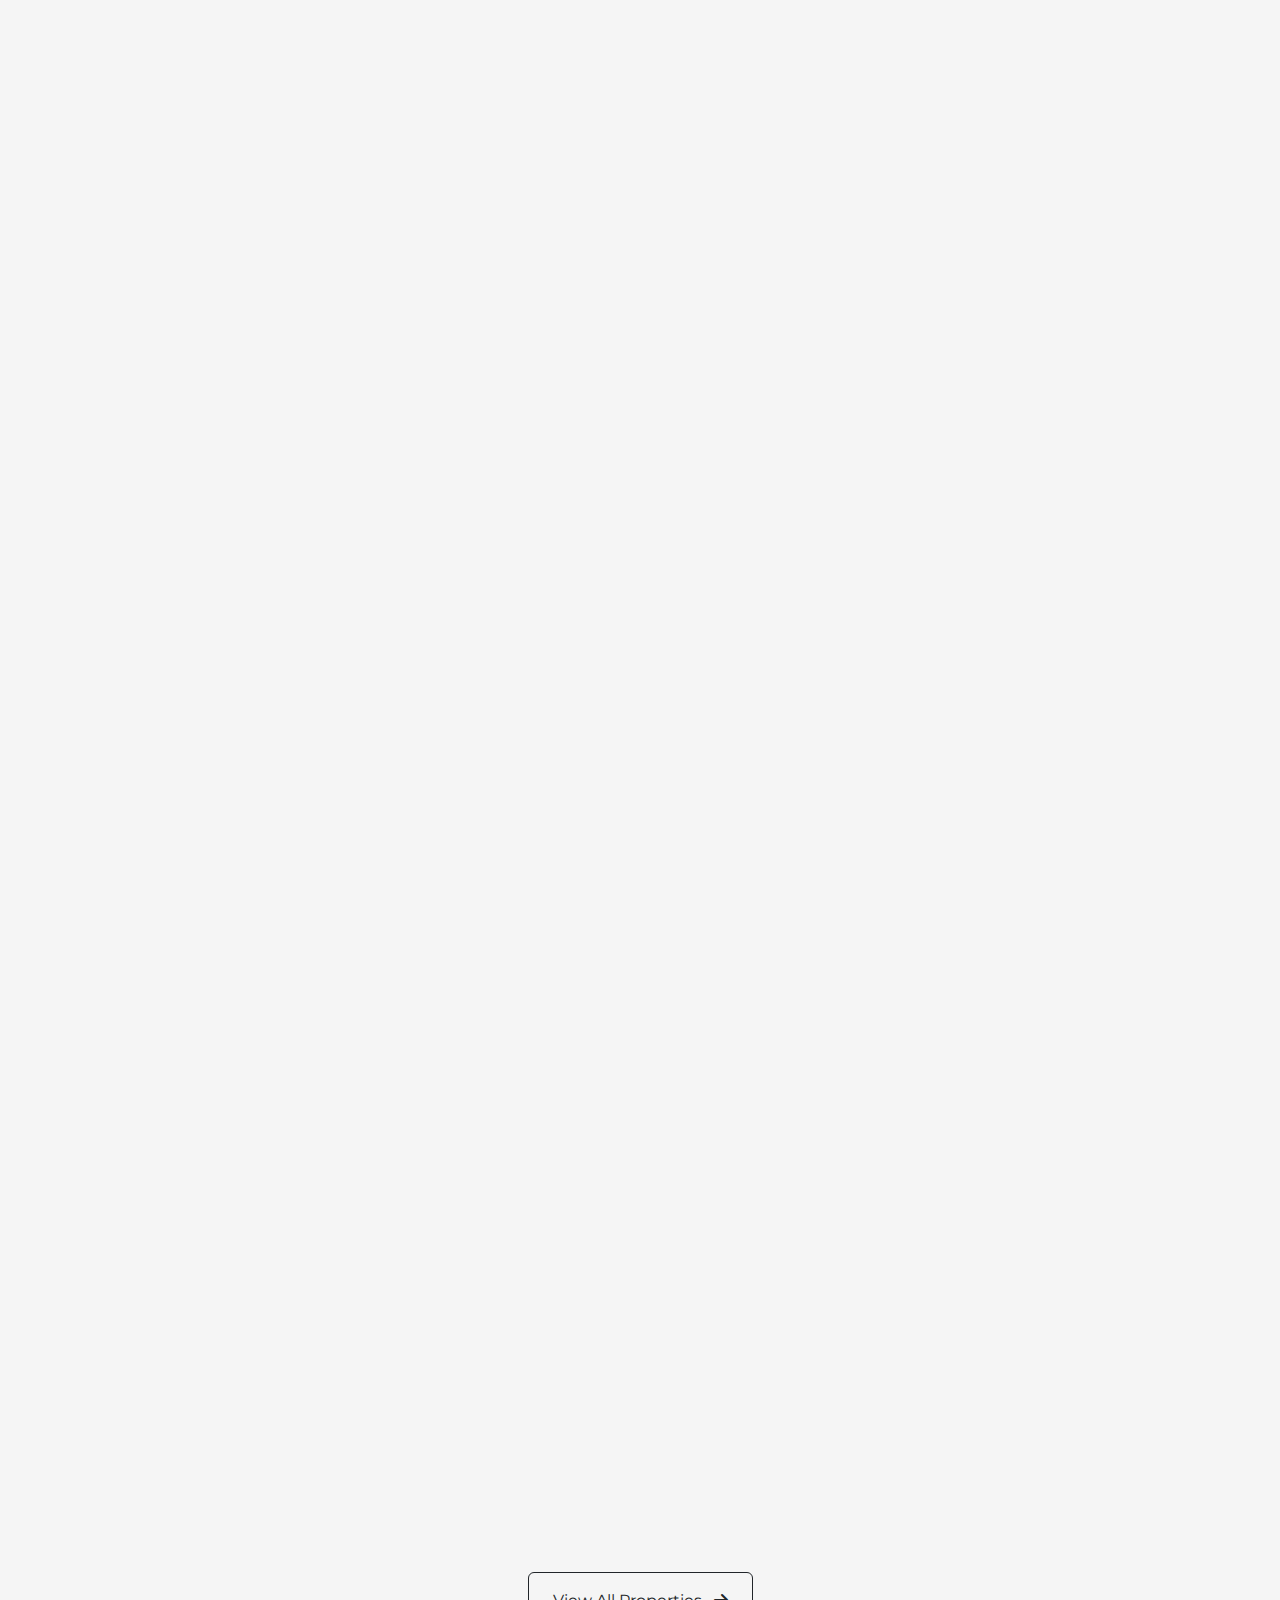
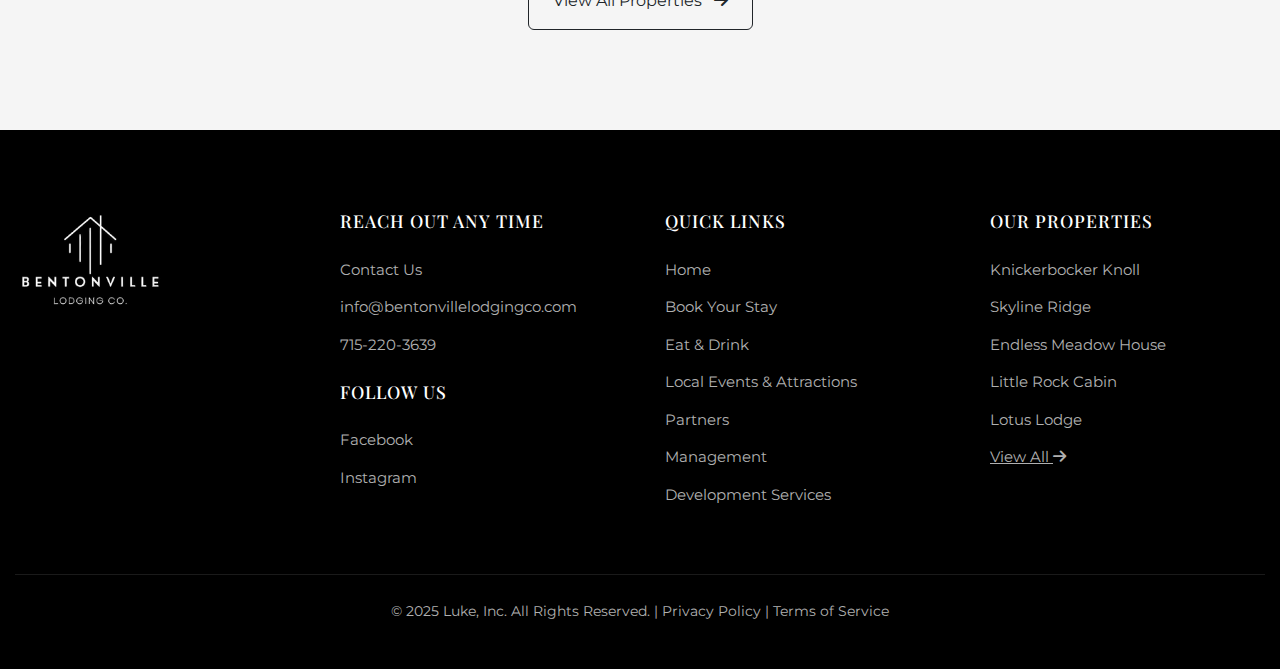
<file: book-to-stay.index.html>
<!DOCTYPE html>
<html lang="en">
  <head>
    <meta charset="UTF-8" />
    <meta name="viewport" content="width=device-width, initial-scale=1.0" />
    <title>Book to Stay - Bentonville Lodging Company</title>
    <!-- External CSS Libraries -->
    <link
      href="https://cdnjs.cloudflare.com/ajax/libs/bootstrap/5.3.0/css/bootstrap.min.css"
      rel="stylesheet"
    />
    <link
      href="https://cdnjs.cloudflare.com/ajax/libs/font-awesome/6.4.0/css/all.min.css"
      rel="stylesheet"
    />

    <!-- Google Fonts -->
    <link rel="preconnect" href="https://fonts.googleapis.com" />
    <link rel="preconnect" href="https://fonts.gstatic.com" crossorigin />
    <link
      href="https://fonts.googleapis.com/css2?family=Dynalight&display=swap"
      rel="stylesheet"
    />
    <link
      href="https://fonts.googleapis.com/css2?family=Playfair+Display:wght@400;500;600;700&family=Montserrat:wght@300;400;500;600;700&display=swap"
      rel="stylesheet"
    />

    <!-- Custom CSS -->
    <link href="css/main.css" rel="stylesheet" />
    <link href="css/header.css" rel="stylesheet" />
    <link href="css/footer.css" rel="stylesheet" />
    <style>

      .section-title {
        font-size: 3.2rem;
        font-weight: 600;
        color: var(--text-dark);
        margin-bottom: 30px;
        line-height: 1.2;
        font-family: "Playfair Display", serif;
      }

      .section-title .highlight {
        color: var(--text-dark);
        font-weight: 700;
      }

      .section-description {
        font-size: 1.1rem;
        color: var(--text-dark);
        line-height: 1.7;
        max-width: 800px;
        margin: 0 auto 60px;
      }

      .testimonial-carousel {
        padding: 20px 0;
        position: relative;
        z-index: 2;
      }

      .testimonial-card {
        background: white;
        padding: 30px 20px;
        margin: 15px;
        position: relative;
        overflow: hidden;
        height: 100%;
        display: flex;
        flex-direction: column;
        align-items: flex-start;
        justify-content: flex-start;
        border-radius: 15px;
        z-index: 2;
        box-shadow: 0 5px 20px rgba(0, 0, 0, 0.1);
        transition: transform 0.3s ease, box-shadow 0.3s ease;
      }

      .testimonial-card:hover {
        transform: translateY(-5px);
        box-shadow: 0 8px 25px rgba(0, 0, 0, 0.15);
      }

      .owner-info {
        display: flex;
        align-items: center;
        margin-bottom: 20px;
      }

      .owner-avatar {
        width: 70px;
        height: 70px;
        border-radius: 50%;
        background: rgba(245, 245, 245, 0.2);
        display: flex;
        align-items: center;
        justify-content: center;
        overflow: hidden;
        margin-right: 15px;
        border: 2px solid rgba(255, 255, 255, 0.3);
      }

      .owner-avatar img {
        width: 100%;
        height: 100%;
        object-fit: cover;
      }

      .owner-details h5 {
        font-size: 1.3rem;
        font-weight: 600;
        color: var(--text-dark);
        margin: 0;
        font-family: "Playfair Display", serif;
      }

      .owner-role {
        color: var(--text-dark);
        font-size: 0.9rem;
        font-weight: 400;
        margin: 0;
      }

      .testimonial-text {
        font-size: 1.05rem;
        line-height: 1.7;
        color: var(--text-dark);
        margin-bottom: 20px;
        font-style: italic;
        position: relative;
      }

      .testimonial-text::before {
        content: '"';
        font-size: 4rem;
        color: rgba(0, 0, 0, 0.05);
        position: absolute;
        top: -20px;
        left: -10px;
        font-family: "Playfair Display", serif;
      }

      .star-rating {
        display: flex;
        gap: 5px;
        margin-top: 15px;
        margin-top: auto;
      }

      .star {
        color: #ff6b35;
        font-size: 1rem;
      }

      .testimonials-container {
        position: relative;
        max-width: 1400px;
        margin: 0 auto;
        z-index: 2;
      }

      .fade-in {
        opacity: 0;
        transform: translateY(30px);
        transition: opacity 0.8s ease, transform 0.8s ease;
      }

      .fade-in.visible {
        opacity: 1;
        transform: translateY(0);
      }

      @media (max-width: 992px) {
        .testimonial-card {
          margin: 10px;
        }

        .section-title {
          font-size: 2.2rem;
        }
      }

      @media (max-width: 768px) {
        .section-title {
          font-size: 2rem;
        }

        .testimonial-card {
          margin: 5px 0;
          padding: 15px 10px;
        }

        .owner-info {
          flex-direction: row;
          align-items: center;
        }

        .owner-avatar {
          width: 60px;
          height: 60px;
          margin-right: 15px;
        }
      }

      @media (max-width: 576px) {
    
        .section-title {
          font-size: 1.8rem;
        }

        .section-description {
          font-size: 1rem;
          padding: 0 20px;
        }

        .testimonial-text {
          font-size: 1rem;
        }

        .owner-details h5 {
          font-size: 1.2rem;
        }
      }
    </style>
  </head>
  <body>
    <!-- Header Placeholder -->
    <div id="header-placeholder"></div>
     <!-- Properties Section -->
    <section class="properties-section" id="properties">
        <div class="container">
            <div class="section-header">
                <h2 class="section-title">Our Properties</h2>
                <p class="section-subtitle">Where you stay matters; enjoy our hand-picked selection of places to stay in and around Bentonville, AR,</p>

  <p class="section-subtitle"> that gives you access to world-class Mountain Biking, incredible dining, small-town charm, and more! From luxury to affordability find your base camp in Northwest Arkansas today!</p>
            </div>
            <div class="row">
               <div class="col-lg-4 col-md-6 mb-4">
                    <div class="property-card">
                        <div class="property-image">
                            <img src="WhatsApp Image 2025-08-07 at 7.39.57 PM.jpeg" alt="The Guesthouse">
                        </div>
                        <div class="property-content">
                            <h3 class="property-title">The Guesthouse</h3>
                            <p class="property-description">Modern & Stylish Woodland Escape with Hot Tub and Treetop Views</p>
                            <p class="property-price">Starting at $278 / night</p>
                            <div class="property-details">
                                <div class="property-detail">
                                    <i class="fas fa-map-marker-alt"></i>
                                    <span>Bentonville, Arkansas</span>
                                </div>
                            </div>
                            <div class="property-details mt-3" style="border-top: 1px solid rgba(0,0,0,0.1); padding-top: 15px;">
                                <div class="property-detail">
                                    <i class="fas fa-users"></i>
                                    <span>6 guests</span>
                                </div>
                                <div class="property-detail">
                                    <i class="fas fa-bed"></i>
                                    <span>3 beds</span>
                                </div>
                                <div class="property-detail">
                                    <i class="fas fa-bath"></i>
                                    <span>2 baths</span>
                                </div>
                            </div>
                            <!-- <a href="#" class="view-property-btn">View Details <i class="fas fa-arrow-right ms-1"></i></a> -->
                        </div>
                    </div>
                </div>
                <div class="col-lg-4 col-md-6 mb-4">
                    <div class="property-card">
                        <div class="property-image">
                            <img src="WhatsApp Image 2025-08-07 at 7.39.57 PM.jpeg" alt="The Guesthouse">
                        </div>
                        <div class="property-content">
                            <h3 class="property-title">The Guesthouse</h3>
                            <p class="property-description">Modern & Stylish Woodland Escape with Hot Tub and Treetop Views</p>
                            <p class="property-price">Starting at $278 / night</p>
                            <div class="property-details">
                                <div class="property-detail">
                                    <i class="fas fa-map-marker-alt"></i>
                                    <span>Bentonville, Arkansas</span>
                                </div>
                            </div>
                            <div class="property-details mt-3" style="border-top: 1px solid rgba(0,0,0,0.1); padding-top: 15px;">
                                <div class="property-detail">
                                    <i class="fas fa-users"></i>
                                    <span>6 guests</span>
                                </div>
                                <div class="property-detail">
                                    <i class="fas fa-bed"></i>
                                    <span>3 beds</span>
                                </div>
                                <div class="property-detail">
                                    <i class="fas fa-bath"></i>
                                    <span>2 baths</span>
                                </div>
                            </div>
                            <!-- <a href="#" class="view-property-btn">View Details <i class="fas fa-arrow-right ms-1"></i></a> -->
                        </div>
                    </div>
                </div>
                <div class="col-lg-4 col-md-6 mb-4">
                    <div class="property-card">
                        <div class="property-image">
                            <img src="WhatsApp Image 2025-08-07 at 7.39.57 PM.jpeg" alt="The Guesthouse">
                        </div>
                        <div class="property-content">
                            <h3 class="property-title">The Guesthouse</h3>
                            <p class="property-description">Modern & Stylish Woodland Escape with Hot Tub and Treetop Views</p>
                            <p class="property-price">Starting at $278 / night</p>
                            <div class="property-details">
                                <div class="property-detail">
                                    <i class="fas fa-map-marker-alt"></i>
                                    <span>Bentonville, Arkansas</span>
                                </div>
                            </div>
                            <div class="property-details mt-3" style="border-top: 1px solid rgba(0,0,0,0.1); padding-top: 15px;">
                                <div class="property-detail">
                                    <i class="fas fa-users"></i>
                                    <span>6 guests</span>
                                </div>
                                <div class="property-detail">
                                    <i class="fas fa-bed"></i>
                                    <span>3 beds</span>
                                </div>
                                <div class="property-detail">
                                    <i class="fas fa-bath"></i>
                                    <span>2 baths</span>
                                </div>
                            </div>
                            <!-- <a href="#" class="view-property-btn">View Details <i class="fas fa-arrow-right ms-1"></i></a> -->
                        </div>
                    </div>
                </div>
                <div class="col-lg-4 col-md-6 mb-4">
                    <div class="property-card">
                        <div class="property-image">
                            <img src="WhatsApp Image 2025-08-07 at 7.39.57 PM.jpeg" alt="The Guesthouse">
                        </div>
                        <div class="property-content">
                            <h3 class="property-title">The Guesthouse</h3>
                            <p class="property-description">Modern & Stylish Woodland Escape with Hot Tub and Treetop Views</p>
                            <p class="property-price">Starting at $278 / night</p>
                            <div class="property-details">
                                <div class="property-detail">
                                    <i class="fas fa-map-marker-alt"></i>
                                    <span>Bentonville, Arkansas</span>
                                </div>
                            </div>
                            <div class="property-details mt-3" style="border-top: 1px solid rgba(0,0,0,0.1); padding-top: 15px;">
                                <div class="property-detail">
                                    <i class="fas fa-users"></i>
                                    <span>6 guests</span>
                                </div>
                                <div class="property-detail">
                                    <i class="fas fa-bed"></i>
                                    <span>3 beds</span>
                                </div>
                                <div class="property-detail">
                                    <i class="fas fa-bath"></i>
                                    <span>2 baths</span>
                                </div>
                            </div>
                            <!-- <a href="#" class="view-property-btn">View Details <i class="fas fa-arrow-right ms-1"></i></a> -->
                        </div>
                    </div>
                </div>
                <div class="col-lg-4 col-md-6 mb-4">
                    <div class="property-card">
                        <div class="property-image">
                            <img src="WhatsApp Image 2025-08-07 at 7.39.57 PM.jpeg" alt="The Guesthouse">
                        </div>
                        <div class="property-content">
                            <h3 class="property-title">The Guesthouse</h3>
                            <p class="property-description">Modern & Stylish Woodland Escape with Hot Tub and Treetop Views</p>
                            <p class="property-price">Starting at $278 / night</p>
                            <div class="property-details">
                                <div class="property-detail">
                                    <i class="fas fa-map-marker-alt"></i>
                                    <span>Bentonville, Arkansas</span>
                                </div>
                            </div>
                            <div class="property-details mt-3" style="border-top: 1px solid rgba(0,0,0,0.1); padding-top: 15px;">
                                <div class="property-detail">
                                    <i class="fas fa-users"></i>
                                    <span>6 guests</span>
                                </div>
                                <div class="property-detail">
                                    <i class="fas fa-bed"></i>
                                    <span>3 beds</span>
                                </div>
                                <div class="property-detail">
                                    <i class="fas fa-bath"></i>
                                    <span>2 baths</span>
                                </div>
                            </div>
                            <!-- <a href="#" class="view-property-btn">View Details <i class="fas fa-arrow-right ms-1"></i></a> -->
                        </div>
                    </div>
                </div>
                <div class="col-lg-4 col-md-6 mb-4">
                    <div class="property-card">
                        <div class="property-image">
                            <img src="WhatsApp Image 2025-08-07 at 7.39.57 PM.jpeg" alt="The Guesthouse">
                        </div>
                        <div class="property-content">
                            <h3 class="property-title">The Guesthouse</h3>
                            <p class="property-description">Modern & Stylish Woodland Escape with Hot Tub and Treetop Views</p>
                            <p class="property-price">Starting at $278 / night</p>
                            <div class="property-details">
                                <div class="property-detail">
                                    <i class="fas fa-map-marker-alt"></i>
                                    <span>Bentonville, Arkansas</span>
                                </div>
                            </div>
                            <div class="property-details mt-3" style="border-top: 1px solid rgba(0,0,0,0.1); padding-top: 15px;">
                                <div class="property-detail">
                                    <i class="fas fa-users"></i>
                                    <span>6 guests</span>
                                </div>
                                <div class="property-detail">
                                    <i class="fas fa-bed"></i>
                                    <span>3 beds</span>
                                </div>
                                <div class="property-detail">
                                    <i class="fas fa-bath"></i>
                                    <span>2 baths</span>
                                </div>
                            </div>
                            <!-- <a href="#" class="view-property-btn">View Details <i class="fas fa-arrow-right ms-1"></i></a> -->
                        </div>
                    </div>
                </div>
                <div class="col-lg-4 col-md-6 mb-4">
                    <div class="property-card">
                        <div class="property-image">
                            <img src="WhatsApp Image 2025-08-07 at 7.39.57 PM.jpeg" alt="The Guesthouse">
                        </div>
                        <div class="property-content">
                            <h3 class="property-title">The Guesthouse</h3>
                            <p class="property-description">Modern & Stylish Woodland Escape with Hot Tub and Treetop Views</p>
                            <p class="property-price">Starting at $278 / night</p>
                            <div class="property-details">
                                <div class="property-detail">
                                    <i class="fas fa-map-marker-alt"></i>
                                    <span>Bentonville, Arkansas</span>
                                </div>
                            </div>
                            <div class="property-details mt-3" style="border-top: 1px solid rgba(0,0,0,0.1); padding-top: 15px;">
                                <div class="property-detail">
                                    <i class="fas fa-users"></i>
                                    <span>6 guests</span>
                                </div>
                                <div class="property-detail">
                                    <i class="fas fa-bed"></i>
                                    <span>3 beds</span>
                                </div>
                                <div class="property-detail">
                                    <i class="fas fa-bath"></i>
                                    <span>2 baths</span>
                                </div>
                            </div>
                            <!-- <a href="#" class="view-property-btn">View Details <i class="fas fa-arrow-right ms-1"></i></a> -->
                        </div>
                    </div>
                </div>
                <div class="col-lg-4 col-md-6 mb-4">
                    <div class="property-card">
                        <div class="property-image">
                            <img src="WhatsApp Image 2025-08-07 at 7.39.57 PM.jpeg" alt="The Guesthouse">
                        </div>
                        <div class="property-content">
                            <h3 class="property-title">The Guesthouse</h3>
                            <p class="property-description">Modern & Stylish Woodland Escape with Hot Tub and Treetop Views</p>
                            <p class="property-price">Starting at $278 / night</p>
                            <div class="property-details">
                                <div class="property-detail">
                                    <i class="fas fa-map-marker-alt"></i>
                                    <span>Bentonville, Arkansas</span>
                                </div>
                            </div>
                            <div class="property-details mt-3" style="border-top: 1px solid rgba(0,0,0,0.1); padding-top: 15px;">
                                <div class="property-detail">
                                    <i class="fas fa-users"></i>
                                    <span>6 guests</span>
                                </div>
                                <div class="property-detail">
                                    <i class="fas fa-bed"></i>
                                    <span>3 beds</span>
                                </div>
                                <div class="property-detail">
                                    <i class="fas fa-bath"></i>
                                    <span>2 baths</span>
                                </div>
                            </div>
                            <!-- <a href="#" class="view-property-btn">View Details <i class="fas fa-arrow-right ms-1"></i></a> -->
                        </div>
                    </div>
                </div>
                <div class="col-lg-4 col-md-6 mb-4">
                    <div class="property-card">
                        <div class="property-image">
                            <img src="WhatsApp Image 2025-08-07 at 7.40.39 PM.jpeg" alt="Eclectic Retreat">
                        </div>
                        <div class="property-content">
                            <h3 class="property-title">Eclectic Retreat</h3>
                            <p class="property-description">Modern & Stylish Woodland Escape with Hot Tub and Treetop Views</p>
                            <p class="property-price">Starting at $278 / night</p>
                            <div class="property-details">
                                <div class="property-detail">
                                    <i class="fas fa-map-marker-alt"></i>
                                    <span>Bentonville, Arkansas</span>
                                </div>
                            </div>
                            <div class="property-details mt-3" style="border-top: 1px solid rgba(0,0,0,0.1); padding-top: 15px;">
                                <div class="property-detail">
                                    <i class="fas fa-users"></i>
                                    <span>6 guests</span>
                                </div>
                                <div class="property-detail">
                                    <i class="fas fa-bed"></i>
                                    <span>3 beds</span>
                                </div>
                                <div class="property-detail">
                                    <i class="fas fa-bath"></i>
                                    <span>2 baths</span>
                                </div>
                            </div>
                            <!-- <a href="#" class="view-property-btn">View Details <i class="fas fa-arrow-right ms-1"></i></a> -->
                        </div>
                    </div>
                </div>
                
                <div class="col-lg-4 col-md-6 mb-4">
                    <div class="property-card">
                        <div class="property-image">
                            <img src="WhatsApp Image 2025-08-07 at 7.41.30 PM.jpeg" alt="7th St. Trailhead">
                        </div>
                        <div class="property-content">
                            <h3 class="property-title">7th St. Trailhead</h3>
                            <p class="property-description">Classic Farmhouse Charm with Gym, Music Den & Natural Views</p>
                            <p class="property-price">Starting at $229 / night</p>
                            <div class="property-details">
                                <div class="property-detail">
                                    <i class="fas fa-map-marker-alt"></i>
                                    <span>Bentonville, Arkansas</span>
                                </div>
                            </div>
                            <div class="property-details mt-3" style="border-top: 1px solid rgba(0,0,0,0.1); padding-top: 15px;">
                                <div class="property-detail">
                                    <i class="fas fa-users"></i>
                                    <span>6 guests</span>
                                </div>
                                <div class="property-detail">
                                    <i class="fas fa-bed"></i>
                                    <span>3 beds</span>
                                </div>
                                <div class="property-detail">
                                    <i class="fas fa-bath"></i>
                                    <span>1.5 baths</span>
                                </div>
                            </div>
                            <!-- <a href="#" class="view-property-btn">View Details <i class="fas fa-arrow-right ms-1"></i></a> -->
                        </div>
                    </div>
                </div>
                <div class="col-lg-4 col-md-6 mb-4">
                    <div class="property-card">
                        <div class="property-image">
                            <img src="WhatsApp Image 2025-08-07 at 7.41.30 PM.jpeg" alt="7th St. Trailhead">
                        </div>
                        <div class="property-content">
                            <h3 class="property-title">7th St. Trailhead</h3>
                            <p class="property-description">Classic Farmhouse Charm with Gym, Music Den & Natural Views</p>
                            <p class="property-price">Starting at $229 / night</p>
                            <div class="property-details">
                                <div class="property-detail">
                                    <i class="fas fa-map-marker-alt"></i>
                                    <span>Bentonville, Arkansas</span>
                                </div>
                            </div>
                            <div class="property-details mt-3" style="border-top: 1px solid rgba(0,0,0,0.1); padding-top: 15px;">
                                <div class="property-detail">
                                    <i class="fas fa-users"></i>
                                    <span>6 guests</span>
                                </div>
                                <div class="property-detail">
                                    <i class="fas fa-bed"></i>
                                    <span>3 beds</span>
                                </div>
                                <div class="property-detail">
                                    <i class="fas fa-bath"></i>
                                    <span>1.5 baths</span>
                                </div>
                            </div>
                            <!-- <a href="#" class="view-property-btn">View Details <i class="fas fa-arrow-right ms-1"></i></a> -->
                        </div>
                    </div>
                </div>
                <div class="col-lg-4 col-md-6 mb-4">
                    <div class="property-card">
                        <div class="property-image">
                            <img src="WhatsApp Image 2025-08-07 at 7.41.30 PM.jpeg" alt="7th St. Trailhead">
                        </div>
                        <div class="property-content">
                            <h3 class="property-title">7th St. Trailhead</h3>
                            <p class="property-description">Classic Farmhouse Charm with Gym, Music Den & Natural Views</p>
                            <p class="property-price">Starting at $229 / night</p>
                            <div class="property-details">
                                <div class="property-detail">
                                    <i class="fas fa-map-marker-alt"></i>
                                    <span>Bentonville, Arkansas</span>
                                </div>
                            </div>
                            <div class="property-details mt-3" style="border-top: 1px solid rgba(0,0,0,0.1); padding-top: 15px;">
                                <div class="property-detail">
                                    <i class="fas fa-users"></i>
                                    <span>6 guests</span>
                                </div>
                                <div class="property-detail">
                                    <i class="fas fa-bed"></i>
                                    <span>3 beds</span>
                                </div>
                                <div class="property-detail">
                                    <i class="fas fa-bath"></i>
                                    <span>1.5 baths</span>
                                </div>
                            </div>
                            <!-- <a href="#" class="view-property-btn">View Details <i class="fas fa-arrow-right ms-1"></i></a> -->
                        </div>
                    </div>
                </div>
            </div>
            <div class="text-center mt-5">
                <a href="/propety.html" class="btn btn-outline-dark py-3 px-4">
                    View All Properties <i class="fas fa-arrow-right ms-2"></i>
                </a>
            </div>
        </div>
    </section>
  
    <!-- Footer Placeholder -->
    <div id="footer-placeholder"></div>

    <!-- JavaScript Libraries -->
    <script src="https://cdnjs.cloudflare.com/ajax/libs/bootstrap/5.3.0/js/bootstrap.bundle.min.js"></script>

    <!-- Custom JavaScript -->
    <script src="js/includes.js"></script>
    <script>
      // Add smooth scrolling
      document.addEventListener("DOMContentLoaded", function () {
        // Load header and footer components
        loadComponents();

        // Smooth scroll for anchor links
        document.querySelectorAll('a[href^="#"]').forEach((anchor) => {
          anchor.addEventListener("click", function (e) {
            e.preventDefault();
            document.querySelector(this.getAttribute("href"))?.scrollIntoView({
              behavior: "smooth",
            });
          });
        });

        // Property cards animations and interactions
        const propertyCards = document.querySelectorAll(".property-card");

        propertyCards.forEach((card) => {
          card.addEventListener("mouseenter", function () {
            this.style.transform = "translateY(-10px)";
          });

          card.addEventListener("mouseleave", function () {
            this.style.transform = "";
          });
        });

        // Add staggered reveal animation to property cards
        setTimeout(() => {
          propertyCards.forEach((card, index) => {
            setTimeout(() => {
              card.style.opacity = "1";
              card.style.transform = "translateY(0)";
            }, index * 150);
          });
        }, 500);

        // Animation on scroll for fade-in elements
        const fadeElements = document.querySelectorAll(".fade-in");

        const observer = new IntersectionObserver(
          (entries) => {
            entries.forEach((entry) => {
              if (entry.isIntersecting) {
                entry.target.classList.add("visible");
              }
            });
          },
          {
            threshold: 0.1,
            rootMargin: "0px 0px -50px 0px",
          }
        );

        fadeElements.forEach((element, index) => {
          // Add staggered delay for smooth animation
          element.style.transitionDelay = `${index * 0.1}s`;
          observer.observe(element);
        });
      });

      // Load header and footer components
      function loadComponents() {
        fetch("components/header.html")
          .then((response) => response.text())
          .then((data) => {
            document.getElementById("header-placeholder").innerHTML = data;
          })
          .catch((error) => {
            console.error("Error loading header:", error);
          });

        fetch("components/footer.html")
          .then((response) => response.text())
          .then((data) => {
            document.getElementById("footer-placeholder").innerHTML = data;
          })
          .catch((error) => {
            console.error("Error loading footer:", error);
          });
      }
    </script>
  </body>
</html>
</file>
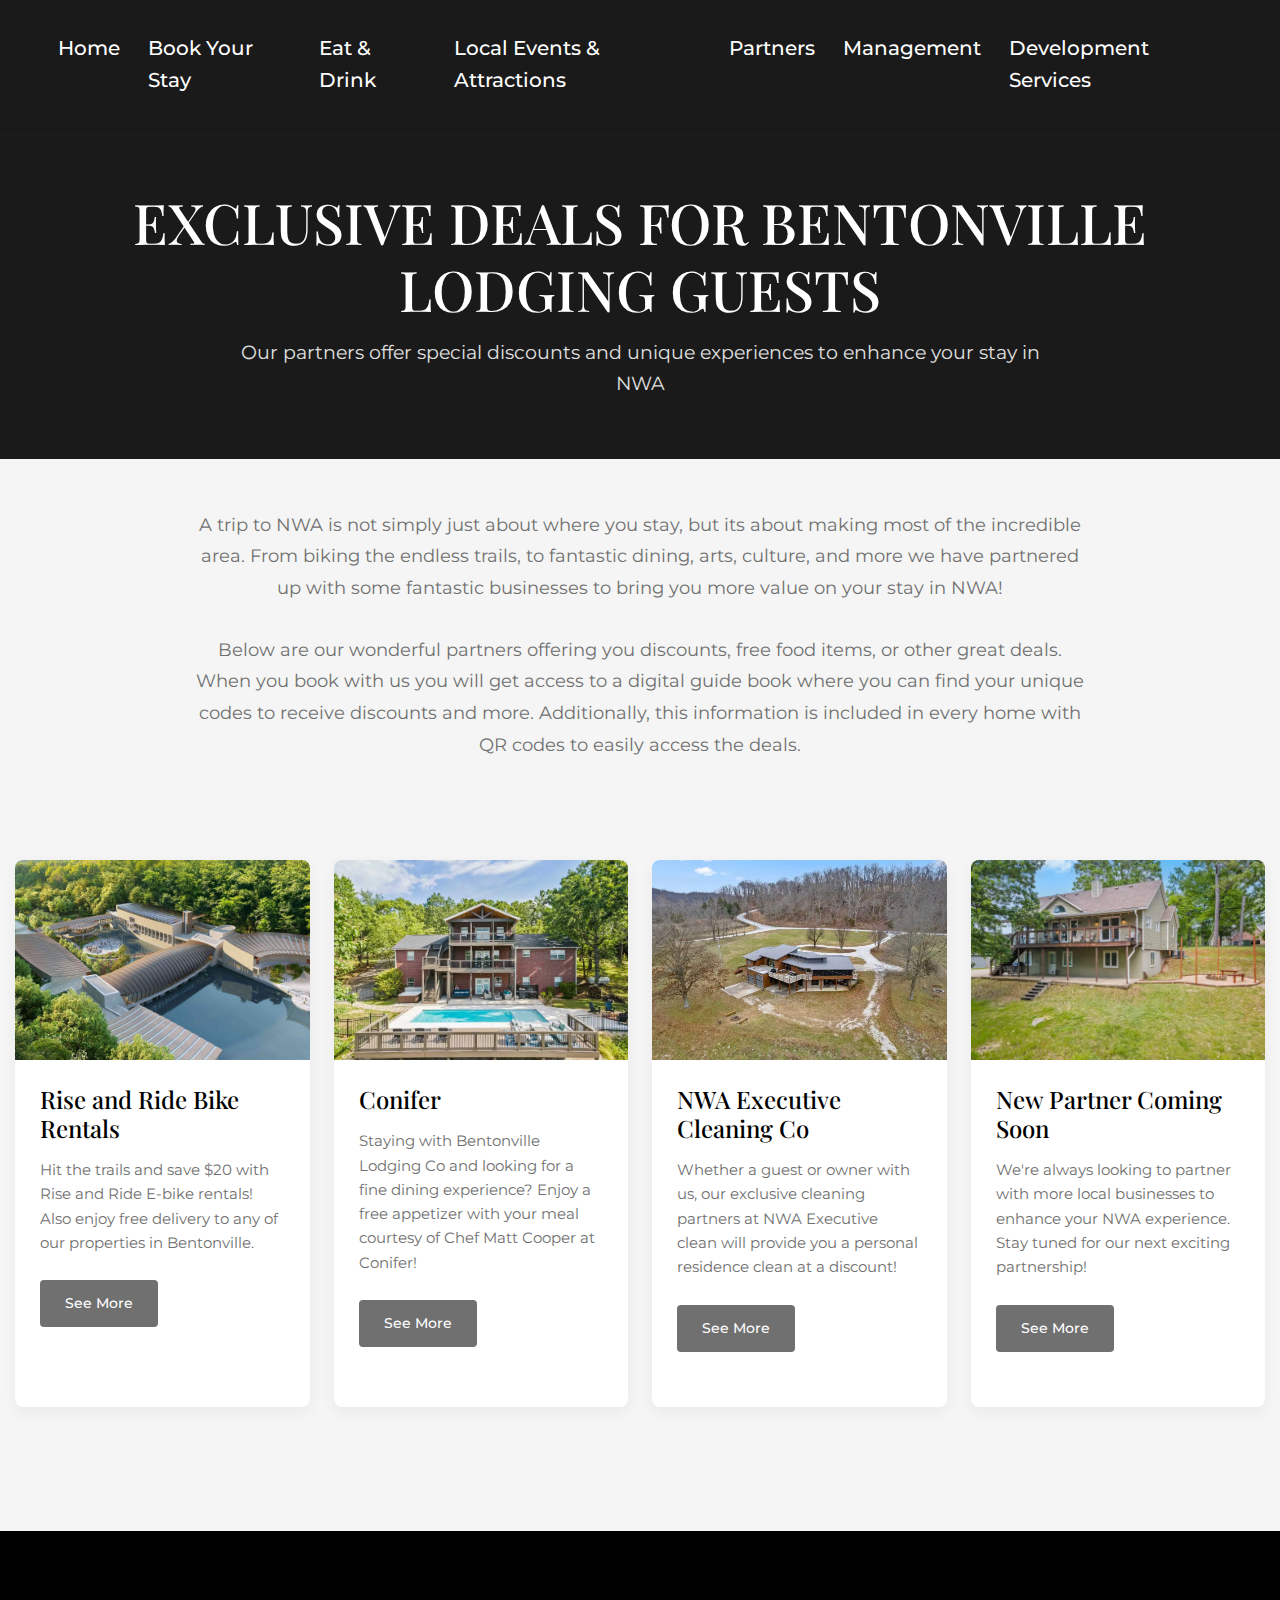
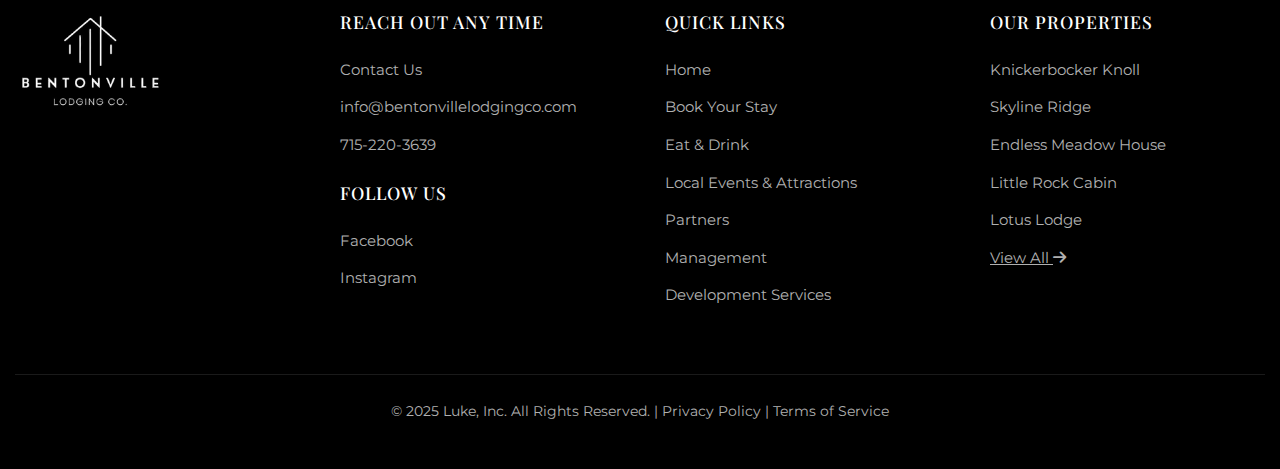
<file: partner.html>
<!DOCTYPE html>
<html lang="en">
  <head>
    <meta charset="UTF-8" />
    <meta name="viewport" content="width=device-width, initial-scale=1.0" />
    <title>Partners - Bentonville Lodging Co</title>

    <!-- Bootstrap CSS -->
    <link
      href="https://cdn.jsdelivr.net/npm/bootstrap@5.3.0-alpha1/dist/css/bootstrap.min.css"
      rel="stylesheet"
    />

    <!-- Font Awesome -->
    <link
      rel="stylesheet"
      href="https://cdnjs.cloudflare.com/ajax/libs/font-awesome/6.0.0/css/all.min.css"
    />

    <!-- Google Fonts -->
    <link rel="preconnect" href="https://fonts.googleapis.com" />
    <link rel="preconnect" href="https://fonts.gstatic.com" crossorigin />
    <link
      href="https://fonts.googleapis.com/css2?family=Montserrat:wght@300;400;500;600;700&family=Playfair+Display:wght@400;500;600;700&display=swap"
      rel="stylesheet"
    />

    <!-- Custom CSS -->
    <link rel="stylesheet" href="css/main.css" />
    <link rel="stylesheet" href="css/header.css" />
    <link rel="stylesheet" href="css/footer.css" />

    <style>
      /* Partner Page Specific Styles */
      .partner-hero {
        background-color: var(--highlight-bg);
        padding: 60px 0;
        margin-bottom: 50px;
        color: var(--text-light);
        text-align: center;
      }

      .partner-hero h1 {
        font-size: 3.5rem;
        margin-bottom: 15px;
        font-weight: 500;
      }

      .partner-hero p {
        max-width: 800px;
        margin: 0 auto;
        font-size: 1.2rem;
        color: var(--grey-light);
      }

      .partner-cards-section {
        padding: 50px 0 100px;
      }

      .partner-card {
        background-color: var(--text-light);
        border-radius: 8px;
        box-shadow: 0 5px 15px rgba(0, 0, 0, 0.05);
        margin-bottom: 30px;
        height: 100%;
        overflow: hidden;
        transition: transform 0.3s ease, box-shadow 0.3s ease;
      }

      .partner-card:hover {
        transform: translateY(-5px);
        box-shadow: 0 10px 25px rgba(0, 0, 0, 0.1);
      }

      .partner-card-img {
        height: 200px;
        overflow: hidden;
      }

      .partner-card-img img {
        width: 100%;
        height: 100%;
        object-fit: cover;
        transition: transform 0.5s ease;
      }

      .partner-card:hover .partner-card-img img {
        transform: scale(1.05);
      }

      .partner-card-content {
        padding: 25px;
      }

      .partner-card-title {
        font-size: 1.5rem;
        margin-bottom: 15px;
        font-weight: 500;
      }

      .partner-card-text {
        color: var(--grey-dark);
        margin-bottom: 25px;
        font-size: 0.95rem;
        line-height: 1.6;
      }

      .see-more-btn {
        background-color: var(--cta-button);
        color: var(--text-light);
        border: none;
        padding: 12px 25px;
        border-radius: 4px;
        font-weight: 500;
        transition: all 0.3s ease;
        text-decoration: none;
        display: inline-block;
        font-size: 0.9rem;
      }

      .see-more-btn:hover {
        background-color: var(--primary-accent);
        color: var(--text-light);
      }

      .coming-soon {
        position: absolute;
        top: 15px;
        right: 15px;
        background-color: var(--highlight-bg);
        color: var(--text-light);
        padding: 8px 15px;
        border-radius: 4px;
        font-size: 0.8rem;
        font-weight: 500;
        z-index: 10;
      }

      .partner-intro {
        text-align: center;
        max-width: 900px;
        margin: 0 auto 50px;
      }

      .partner-intro p {
        color: var(--grey-dark);
        font-size: 1.1rem;
        line-height: 1.8;
        margin-bottom: 30px;
      }

      @media (max-width: 768px) {
        .partner-hero h1 {
          font-size: 2.5rem;
        }

        .partner-hero p {
          font-size: 1rem;
          padding: 0 15px;
        }

        .partner-card-img {
          height: 160px;
        }
      }
    </style>
  </head>
  <body>
    <!-- Header Placeholder -->
    <div id="header-placeholder"></div>

    <!-- Partner Hero Section -->
    <section class="partner-hero">
      <div class="container">
        <h1>EXCLUSIVE DEALS FOR BENTONVILLE LODGING GUESTS</h1>
        <p>
          Our partners offer special discounts and unique experiences to enhance
          your stay in NWA
        </p>
      </div>
    </section>

    <!-- Partner Content Section -->
    <section class="container">
      <div class="partner-intro">
        <p>
          A trip to NWA is not simply just about where you stay, but its about
          making most of the incredible area. From biking the endless trails, to
          fantastic dining, arts, culture, and more we have partnered up with
          some fantastic businesses to bring you more value on your stay in NWA!
        </p>
        <p>
          Below are our wonderful partners offering you discounts, free food
          items, or other great deals. When you book with us you will get access
          to a digital guide book where you can find your unique codes to
          receive discounts and more. Additionally, this information is included
          in every home with QR codes to easily access the deals.
        </p>
      </div>
    </section>

    <!-- Partner Cards Section -->
    <section class="partner-cards-section">
      <div class="container">
        <div class="row">
          <!-- Card 1 -->
          <div class="col-md-6 col-lg-3 mb-4">
            <div class="partner-card">
              <div class="partner-card-img">
                <img
                  src="WhatsApp Image 2025-08-07 at 8.01.50 PM.jpeg"
                  alt="Rise and Ride Bike Rentals"
                />
              </div>
              <div class="partner-card-content">
                <h3 class="partner-card-title">Rise and Ride Bike Rentals</h3>
                <p class="partner-card-text">
                  Hit the trails and save $20 with Rise and Ride E-bike rentals!
                  Also enjoy free delivery to any of our properties in
                  Bentonville.
                </p>
                <a href="#" class="see-more-btn">See More</a>
              </div>
            </div>
          </div>

          <!-- Card 2 -->
          <div class="col-md-6 col-lg-3 mb-4">
            <div class="partner-card">
              <div class="partner-card-img">
                <img
                  src="WhatsApp Image 2025-08-07 at 7.38.40 PM.jpeg"
                  alt="Conifer"
                />
              </div>
              <div class="partner-card-content">
                <h3 class="partner-card-title">Conifer</h3>
                <p class="partner-card-text">
                  Staying with Bentonville Lodging Co and looking for a fine
                  dining experience? Enjoy a free appetizer with your meal
                  courtesy of Chef Matt Cooper at Conifer!
                </p>
                <a href="#" class="see-more-btn">See More</a>
              </div>
            </div>
          </div>

          <!-- Card 3 -->
          <div class="col-md-6 col-lg-3 mb-4">
            <div class="partner-card position-relative">
              <div class="partner-card-img">
                <img
                  src="WhatsApp Image 2025-08-07 at 7.41.30 PM.jpeg"
                  alt="Executive Cleaning Co"
                />
              </div>
              <div class="partner-card-content">
                <h3 class="partner-card-title">NWA Executive Cleaning Co</h3>
                <p class="partner-card-text">
                  Whether a guest or owner with us, our exclusive cleaning
                  partners at NWA Executive clean will provide you a personal
                  residence clean at a discount!
                </p>
                <a href="#" class="see-more-btn">See More</a>
              </div>
            </div>
          </div>

          <!-- Card 4 -->
          <div class="col-md-6 col-lg-3 mb-4">
            <div class="partner-card position-relative">
              <div class="partner-card-img">
                <img
                  src="WhatsApp Image 2025-08-07 at 7.49.01 PM.jpeg"
                  alt="New Partner"
                />
              </div>
              <div class="partner-card-content">
                <h3 class="partner-card-title">New Partner Coming Soon</h3>
                <p class="partner-card-text">
                  We're always looking to partner with more local businesses to
                  enhance your NWA experience. Stay tuned for our next exciting
                  partnership!
                </p>
                <a href="#" class="see-more-btn">See More</a>
              </div>
            </div>
          </div>
        </div>
      </div>
    </section>

    <!-- Footer Placeholder -->
    <div id="footer-placeholder"></div>

    <!-- Bootstrap & jQuery -->
    <script src="https://code.jquery.com/jquery-3.6.0.min.js"></script>
    <script src="https://cdn.jsdelivr.net/npm/bootstrap@5.3.0-alpha1/dist/js/bootstrap.bundle.min.js"></script>

    <!-- Custom Scripts -->
    <script src="js/includes.js"></script>
  </body>
</html>
</file>
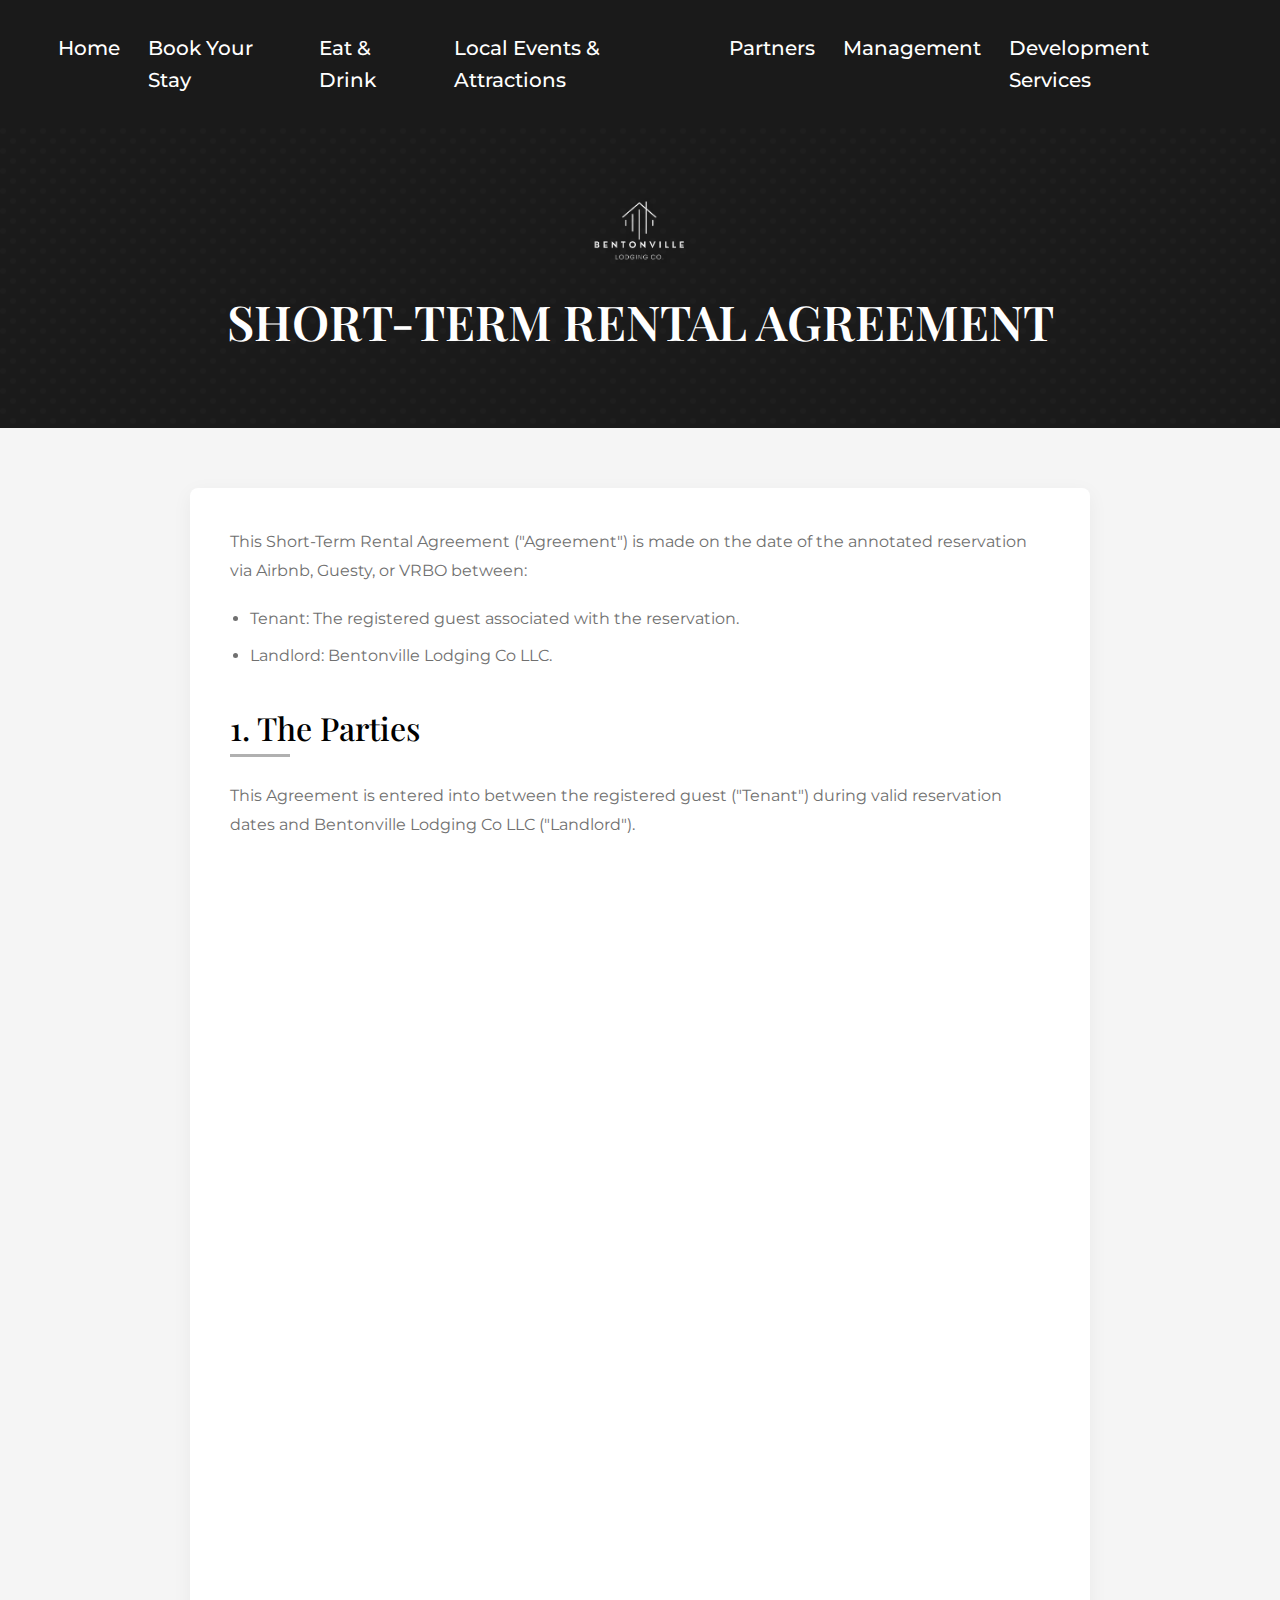
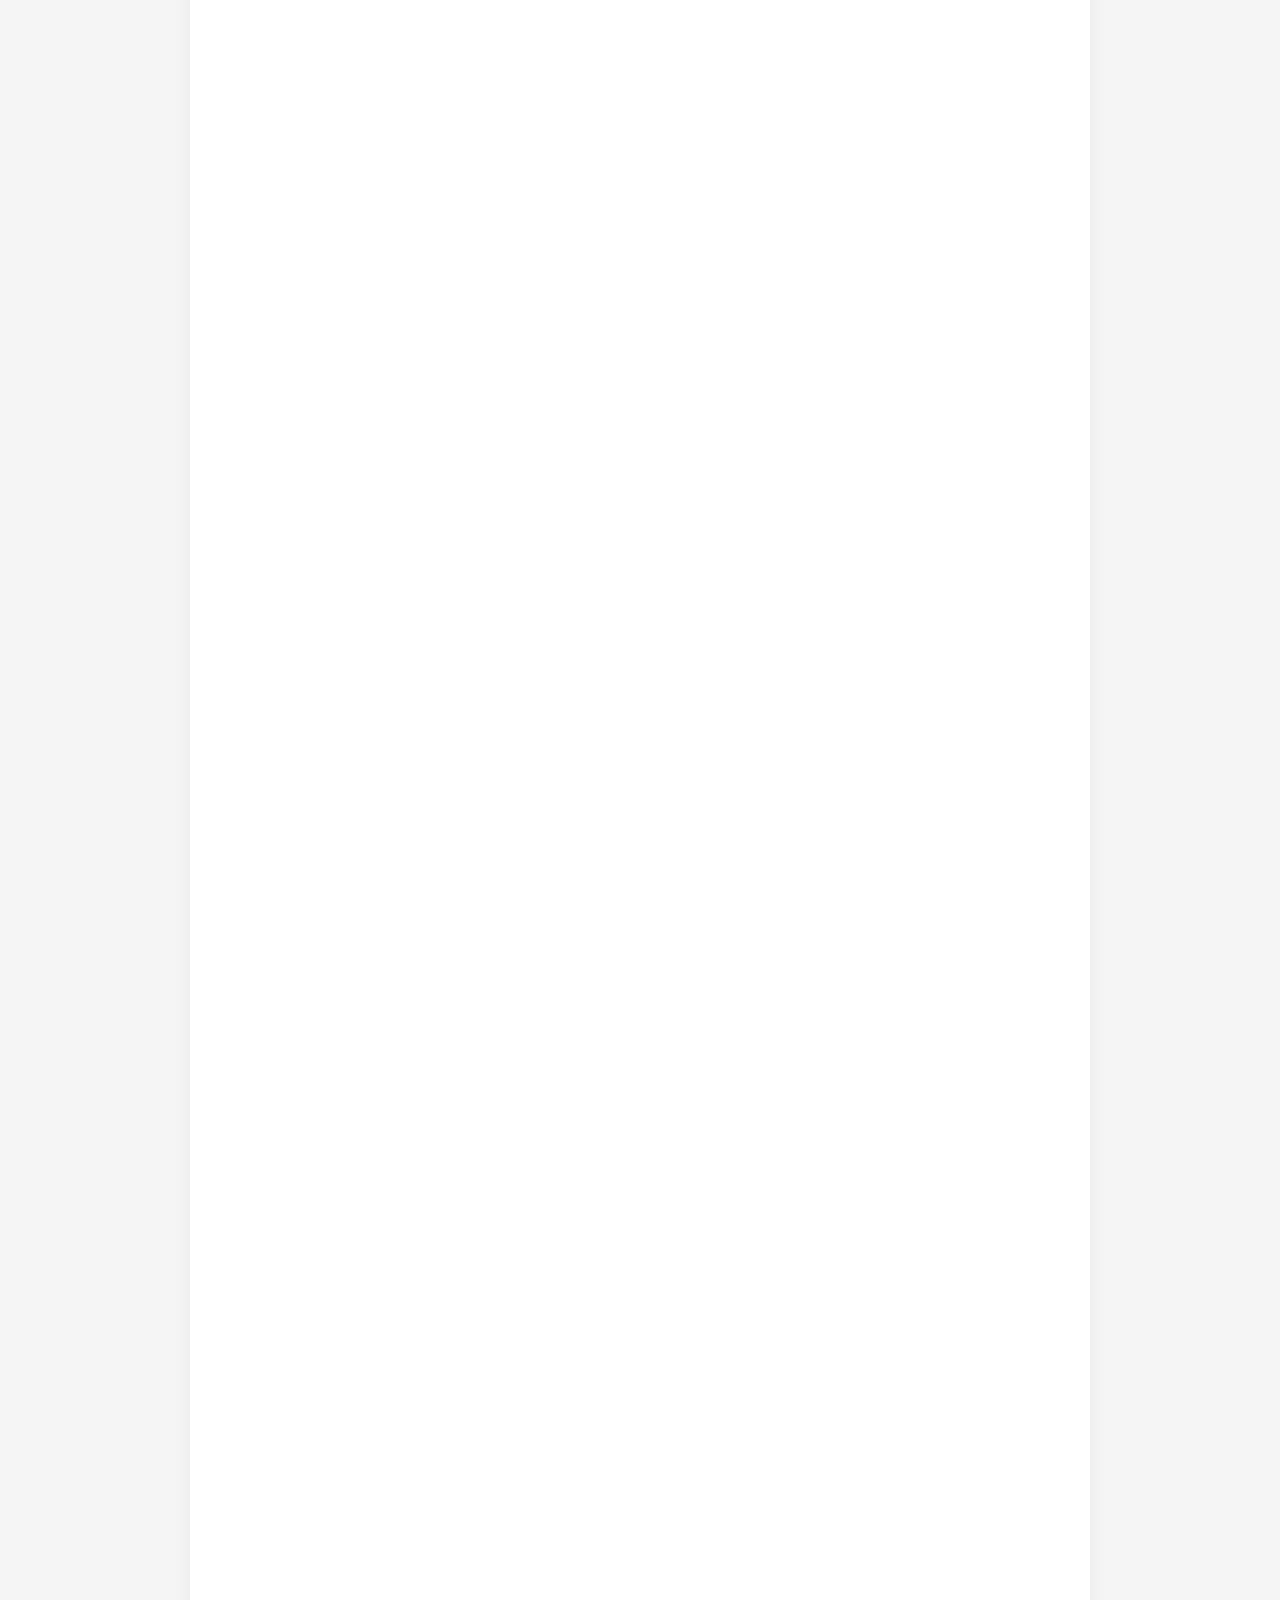
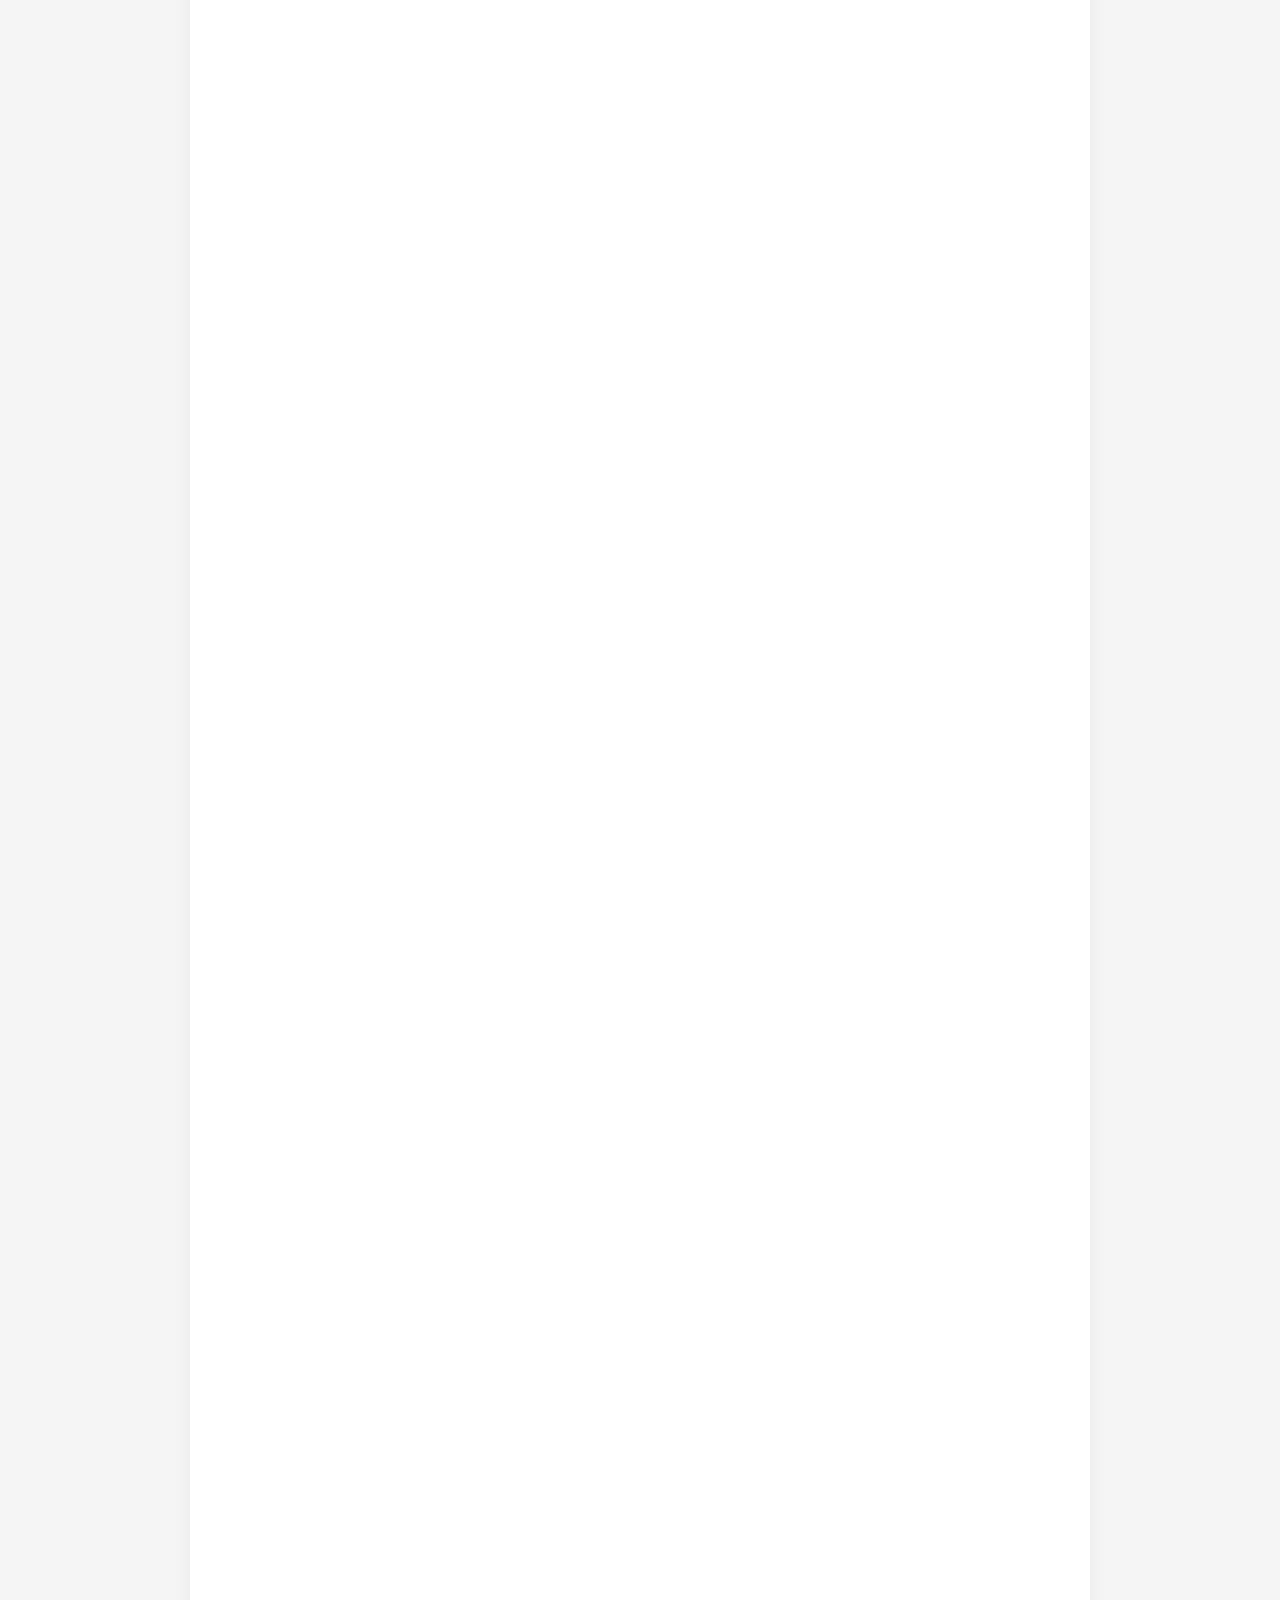
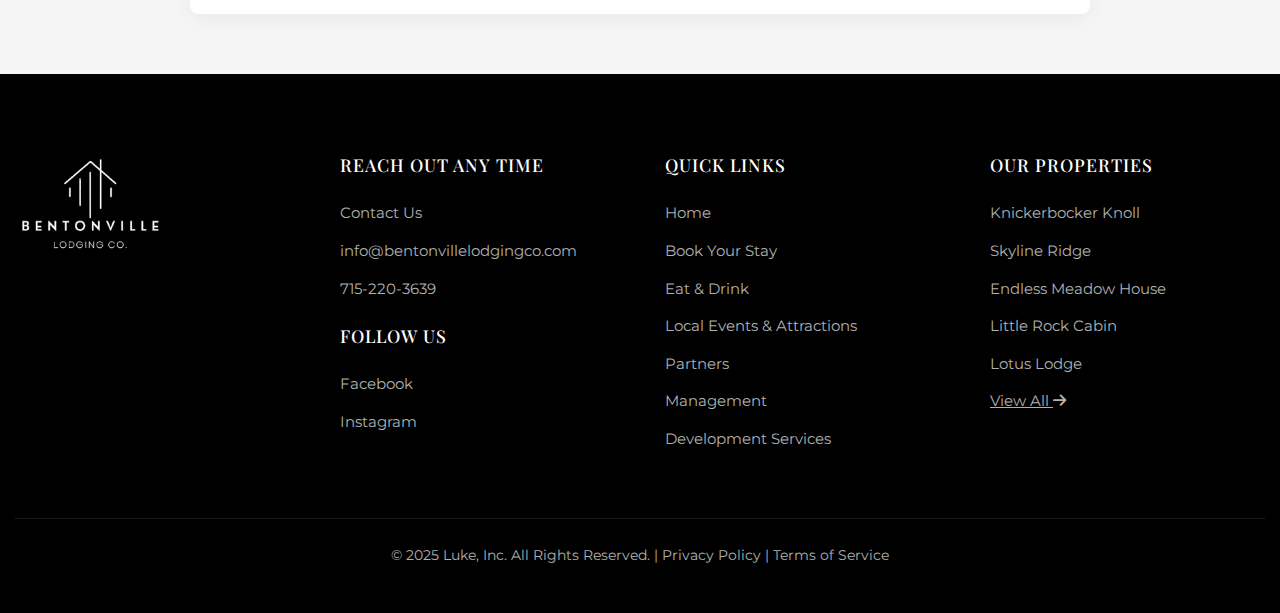
<file: privacy-policy.html>
<!DOCTYPE html>
<html lang="en">
  <head>
    <meta charset="UTF-8" />
    <meta name="viewport" content="width=device-width, initial-scale=1.0" />
    <title>Privacy Policy - Bentonville Lodging Company</title>

    <!-- External CSS Libraries -->
    <link
      href="https://cdnjs.cloudflare.com/ajax/libs/bootstrap/5.3.0/css/bootstrap.min.css"
      rel="stylesheet"
    />
    <link
      href="https://cdnjs.cloudflare.com/ajax/libs/font-awesome/6.4.0/css/all.min.css"
      rel="stylesheet"
    />

    <!-- Google Fonts -->
    <link rel="preconnect" href="https://fonts.googleapis.com" />
    <link rel="preconnect" href="https://fonts.gstatic.com" crossorigin />
    <link
      href="https://fonts.googleapis.com/css2?family=Dynalight&display=swap"
      rel="stylesheet"
    />
    <link
      href="https://fonts.googleapis.com/css2?family=Playfair+Display:wght@400;500;600;700&family=Montserrat:wght@300;400;500;600;700&display=swap"
      rel="stylesheet"
    />

    <!-- Custom CSS -->
    <link href="css/main.css" rel="stylesheet" />
    <link href="css/header.css" rel="stylesheet" />
    <link href="css/footer.css" rel="stylesheet" />
    <style>
      :root {
        /* Color Palette */
        --primary-accent: #000000; /* Pure Black */
        --background-light: #f5f5f5; /* Off White */
        --grey-light: #e0e0e0; /* Light Grey */
        --grey-mid: #b0b0b0; /* Medium Grey */
        --grey-dark: #707070; /* Dark Grey */
        --highlight-bg: #1a1a1a; /* Charcoal */
        --text-light: #ffffff; /* White */
        --text-dark: #000000; /* Black */
        --cta-button: #707070; /* Mid Grey */
        --cta-text: #ffffff; /* White */

        /* Legacy variables mapped to new palette */
        --red-cottage-red: #000000; /* Changed to pure black */
        --red-cottage-dark: #1a1a1a; /* Changed to charcoal */
        --red-cottage-light: #f5f5f5; /* Changed to off white */
        --red-cottage-beige: #e0e0e0; /* Changed to light grey */
      }

      /* Privacy Policy Page Styles */
      .privacy-hero {
        position: relative;
        height: 300px;
        background-color: var(--highlight-bg);
        display: flex;
        align-items: center;
        justify-content: center;
        color: var(--text-light);
      }

      .privacy-hero::after {
        content: "";
        position: absolute;
        top: 0;
        left: 0;
        width: 100%;
        height: 100%;
        background-image: url("data:image/svg+xml,%3Csvg width='20' height='20' viewBox='0 0 20 20' xmlns='http://www.w3.org/2000/svg'%3E%3Cg fill='%23ffffff' fill-opacity='0.05' fill-rule='evenodd'%3E%3Ccircle cx='3' cy='3' r='3'/%3E%3Ccircle cx='13' cy='13' r='3'/%3E%3C/g%3E%3C/svg%3E");
        opacity: 0.3;
        pointer-events: none;
        z-index: 1;
      }

      .privacy-logo {
        width: 100px;
        height: auto;
        margin-bottom: 20px;
      }

      .privacy-hero-content {
        position: relative;
        z-index: 2;
        text-align: center;
      }

      .privacy-title {
        font-size: 3rem;
        font-weight: 600;
        margin-top: 10px;
      }

      .privacy-content {
        padding: 60px 0;
        background-color: var(--background-light);
      }

      .privacy-container {
        max-width: 900px;
        margin: 0 auto;
        padding: 40px;
        background-color: var(--text-light);
        border-radius: 8px;
        box-shadow: 0 5px 20px rgba(0, 0, 0, 0.05);
      }

      .privacy-section {
        margin-bottom: 40px;
      }

      .privacy-section:last-child {
        margin-bottom: 0;
      }

      .privacy-section h2 {
        font-size: 2rem;
        font-weight: 500;
        margin-bottom: 25px;
        color: var(--text-dark);
        position: relative;
        padding-bottom: 10px;
      }

      .privacy-section h2::after {
        content: "";
        position: absolute;
        bottom: 0;
        left: 0;
        width: 60px;
        height: 3px;
        background-color: var(--grey-mid);
      }

      .privacy-section p {
        color: var(--grey-dark);
        line-height: 1.8;
        margin-bottom: 20px;
        font-size: 1rem;
      }

      .privacy-section ul {
        padding-left: 20px;
        margin-bottom: 20px;
      }

      .privacy-section li {
        color: var(--grey-dark);
        margin-bottom: 12px;
        line-height: 1.6;
      }

      .privacy-section a {
        color: var(--primary-accent);
        text-decoration: none;
        transition: all 0.3s ease;
      }

      .privacy-section a:hover {
        text-decoration: underline;
      }

      /* Responsive styles for privacy policy */
      @media (max-width: 768px) {
        .privacy-title {
          font-size: 2rem;
        }

        .privacy-container {
          padding: 20px;
        }

        .privacy-section h2 {
          font-size: 1.5rem;
        }
      }
    </style>
  </head>
  <body>
    <!-- Header Placeholder -->
    <div id="header-placeholder"></div>

    <!-- Privacy Policy Hero Section -->
    <section class="privacy-hero">
      <div class="container">
        <div class="privacy-hero-content">
          <img
            src="cropped-Bentonville (2) (1).avif"
            alt="Bentonville Lodging Co Logo"
            class="privacy-logo"
          />
          <h1 class="privacy-title">SHORT-TERM RENTAL AGREEMENT</h1>
        </div>
      </div>
    </section>

    <!-- Privacy Policy Content Section -->
    <section class="privacy-content">
      <div class="container">
        <div class="privacy-container">
          <div class="privacy-section">
            <p>
              This Short-Term Rental Agreement ("Agreement") is made on the date
              of the annotated reservation via Airbnb, Guesty, or VRBO between:
            </p>
            <ul>
              <li>
                Tenant: The registered guest associated with the reservation.
              </li>
              <li>Landlord: Bentonville Lodging Co LLC.</li>
            </ul>
          </div>

          <div class="privacy-section">
            <h2>1. The Parties</h2>
            <p>
              This Agreement is entered into between the registered guest
              ("Tenant") during valid reservation dates and Bentonville Lodging
              Co LLC ("Landlord").
            </p>
          </div>

          <div class="privacy-section">
            <h2>2. The Property</h2>
            <p>
              The property is defined as the registered location associated with
              the active reservation.
            </p>
          </div>

          <div class="privacy-section">
            <h2>3. Termination</h2>
            <ul>
              <li>
                The Landlord may inspect the premises with prior notice in
                accordance with applicable State laws.
              </li>
              <li>
                Violation of this Agreement or house rules results in immediate
                termination of the rental period.
              </li>
              <li>
                Tenants waive all rights to process if they fail to vacate the
                premises upon termination.
              </li>
              <li>
                Tenants must vacate the premises by the registered checkout date
                and time.
              </li>
            </ul>
          </div>

          <div class="privacy-section">
            <h2>4. Maintenance and Repairs</h2>
            <ul>
              <li>
                Tenants shall maintain the property in a clean, rentable
                condition and use it lawfully.
              </li>
              <li>
                At the end of the stay, the property must be ready for the next
                guest, requiring only routine cleaning.
              </li>
              <li>
                Costs for damage, repairs, or excessive cleaning will be
                deducted from the security deposit.
              </li>
            </ul>
          </div>

          <div class="privacy-section">
            <h2>5. Trash</h2>
            <p>
              All waste must be disposed of in designated trash containers. No
              debris may be left in or around the property.
            </p>
          </div>

          <div class="privacy-section">
            <h2>6. Pets</h2>
            <ul>
              <li>Only dogs are permitted in select properties.</li>
              <li>
                Guests must notify the host if bringing a dog and pay the
                associated pet fee.
              </li>
              <li>
                Failure to do so results in forfeiture of the security deposit.
              </li>
            </ul>
          </div>

          <div class="privacy-section">
            <h2>7. Quiet Enjoyment</h2>
            <ul>
              <li>Tenants must behave in a respectful, neighborly manner.</li>
              <li>
                Quiet hours: 10:00 PM – 8:00 AM. Outdoor noise must be kept
                minimal.
              </li>
              <li>
                No unregistered guests are permitted on the property during
                quiet hours.
              </li>
            </ul>
          </div>

          <div class="privacy-section">
            <h2>8. Smoking</h2>
            <p>
              Smoking of any kind is strictly prohibited. Violation results in
              full forfeiture of the security deposit.
            </p>
          </div>

          <div class="privacy-section">
            <h2>9. Liability</h2>
            <ul>
              <li>
                Tenants and their guests indemnify and hold the Landlord
                harmless from claims of injury, damage, or loss.
              </li>
              <li>
                Landlord's insurance does not cover tenants' personal property.
                Guests should obtain their own insurance if desired.
              </li>
            </ul>
          </div>

          <div class="privacy-section">
            <h2>10. Rental Deposit</h2>
            <p>
              The security deposit is refundable if no damages are incurred.
            </p>
          </div>

          <div class="privacy-section">
            <h2>11. Attorney's Fees</h2>
            <p>
              Tenants agree to pay all reasonable attorney's fees and expenses
              incurred by the Landlord in enforcing this Agreement.
            </p>
          </div>

          <div class="privacy-section">
            <h2>12. Use of Property</h2>
            <p>
              This rental is for transient occupancy only. Tenants agree not to
              establish residency.
            </p>
          </div>

          <div class="privacy-section">
            <h2>13. Shortened Stays & Conditions</h2>
            <p>
              No refunds will be issued for shortened stays, ruined expectations
              due to weather, acts of God, or circumstances outside the
              Landlord's control.
            </p>
          </div>

          <div class="privacy-section">
            <h2>14. Firearms</h2>
            <ul>
              <li>
                Only legally owned and permitted firearms are allowed, in
                compliance with State and local laws.
              </li>
              <li>
                Firearms must be stored properly and may not be discharged on
                the property.
              </li>
            </ul>
          </div>

          <div class="privacy-section">
            <h2>15. Fireworks</h2>
            <p>
              Fireworks and hazardous materials are prohibited. Violation is
              grounds for immediate eviction.
            </p>
          </div>

          <div class="privacy-section">
            <h2>16. Illegal Use</h2>
            <p>
              Illegal activities, including but not limited to drug use,
              underage drinking, or harboring fugitives, result in immediate
              eviction and loss of rent/deposits.
            </p>
          </div>

          <div class="privacy-section">
            <h2>17. Possessions</h2>
            <ul>
              <li>Left-behind items will be held for up to 3 months.</li>
              <li>If unclaimed, items become the property of the Landlord.</li>
              <li>
                Landlord is not responsible for the condition of returned items.
              </li>
            </ul>
          </div>

          <div class="privacy-section">
            <h2>18. TV & Streaming</h2>
            <ul>
              <li>TV and streaming devices are provided.</li>
              <li>
                Tenants are responsible for any unauthorized purchases made.
              </li>
            </ul>
          </div>

          <div class="privacy-section">
            <h2>19. Internet</h2>
            <ul>
              <li>
                High-speed internet is provided as a courtesy, not a guarantee.
              </li>
              <li>
                No refunds for outages, speed issues, or personal preferences.
              </li>
            </ul>
          </div>

          <div class="privacy-section">
            <h2>20. Cancellation Policy</h2>
            <ul>
              <li>
                Each property may have unique cancellation terms (see listing).
              </li>
              <li>
                General policy: Reservations made more than 72 hours in advance
                are eligible for a full refund if canceled within 48 hours of
                booking.
              </li>
              <li>Beyond this period, posted cancellation rules apply.</li>
              <li>
                Weather, travel changes, or outside circumstances do not
                override stated policies.
              </li>
              <li>
                Extenuating circumstances, as defined by the booking platform,
                may qualify for full refunds.
              </li>
            </ul>
          </div>

          <div class="privacy-section">
            <h2>21. Governing Law</h2>
            <p>This Agreement is governed under the laws of Arkansas.</p>
          </div>

          <div class="privacy-section">
            <h2>ACKNOWLEDGEMENT</h2>
            <p>
              By confirming a reservation with Bentonville Lodging Co LLC, the
              Tenant acknowledges and agrees to all terms and conditions in this
              Short-Term Rental Agreement.
            </p>
          </div>
        </div>
      </div>
    </section>

    <!-- Footer Placeholder -->
    <div id="footer-placeholder"></div>

    <!-- JavaScript Libraries -->
    <script src="https://cdnjs.cloudflare.com/ajax/libs/bootstrap/5.3.0/js/bootstrap.bundle.min.js"></script>

    <!-- Custom JavaScript -->
    <script src="js/includes.js"></script>

    <script>
      document.addEventListener("DOMContentLoaded", function () {
        // Add animation on scroll for sections
        const sections = document.querySelectorAll(".privacy-section");

        const observerOptions = {
          threshold: 0.1,
          rootMargin: "0px 0px -50px 0px",
        };

        const observer = new IntersectionObserver(function (entries) {
          entries.forEach((entry) => {
            if (entry.isIntersecting) {
              entry.target.style.opacity = "1";
              entry.target.style.transform = "translateY(0)";
            }
          });
        }, observerOptions);

        // Apply animation to sections
        sections.forEach((section, index) => {
          section.style.opacity = "0";
          section.style.transform = "translateY(30px)";
          section.style.transition = `all 0.6s ease-out ${index * 0.1}s`;
          observer.observe(section);
        });
      });
    </script>
  </body>
</html>
</file>
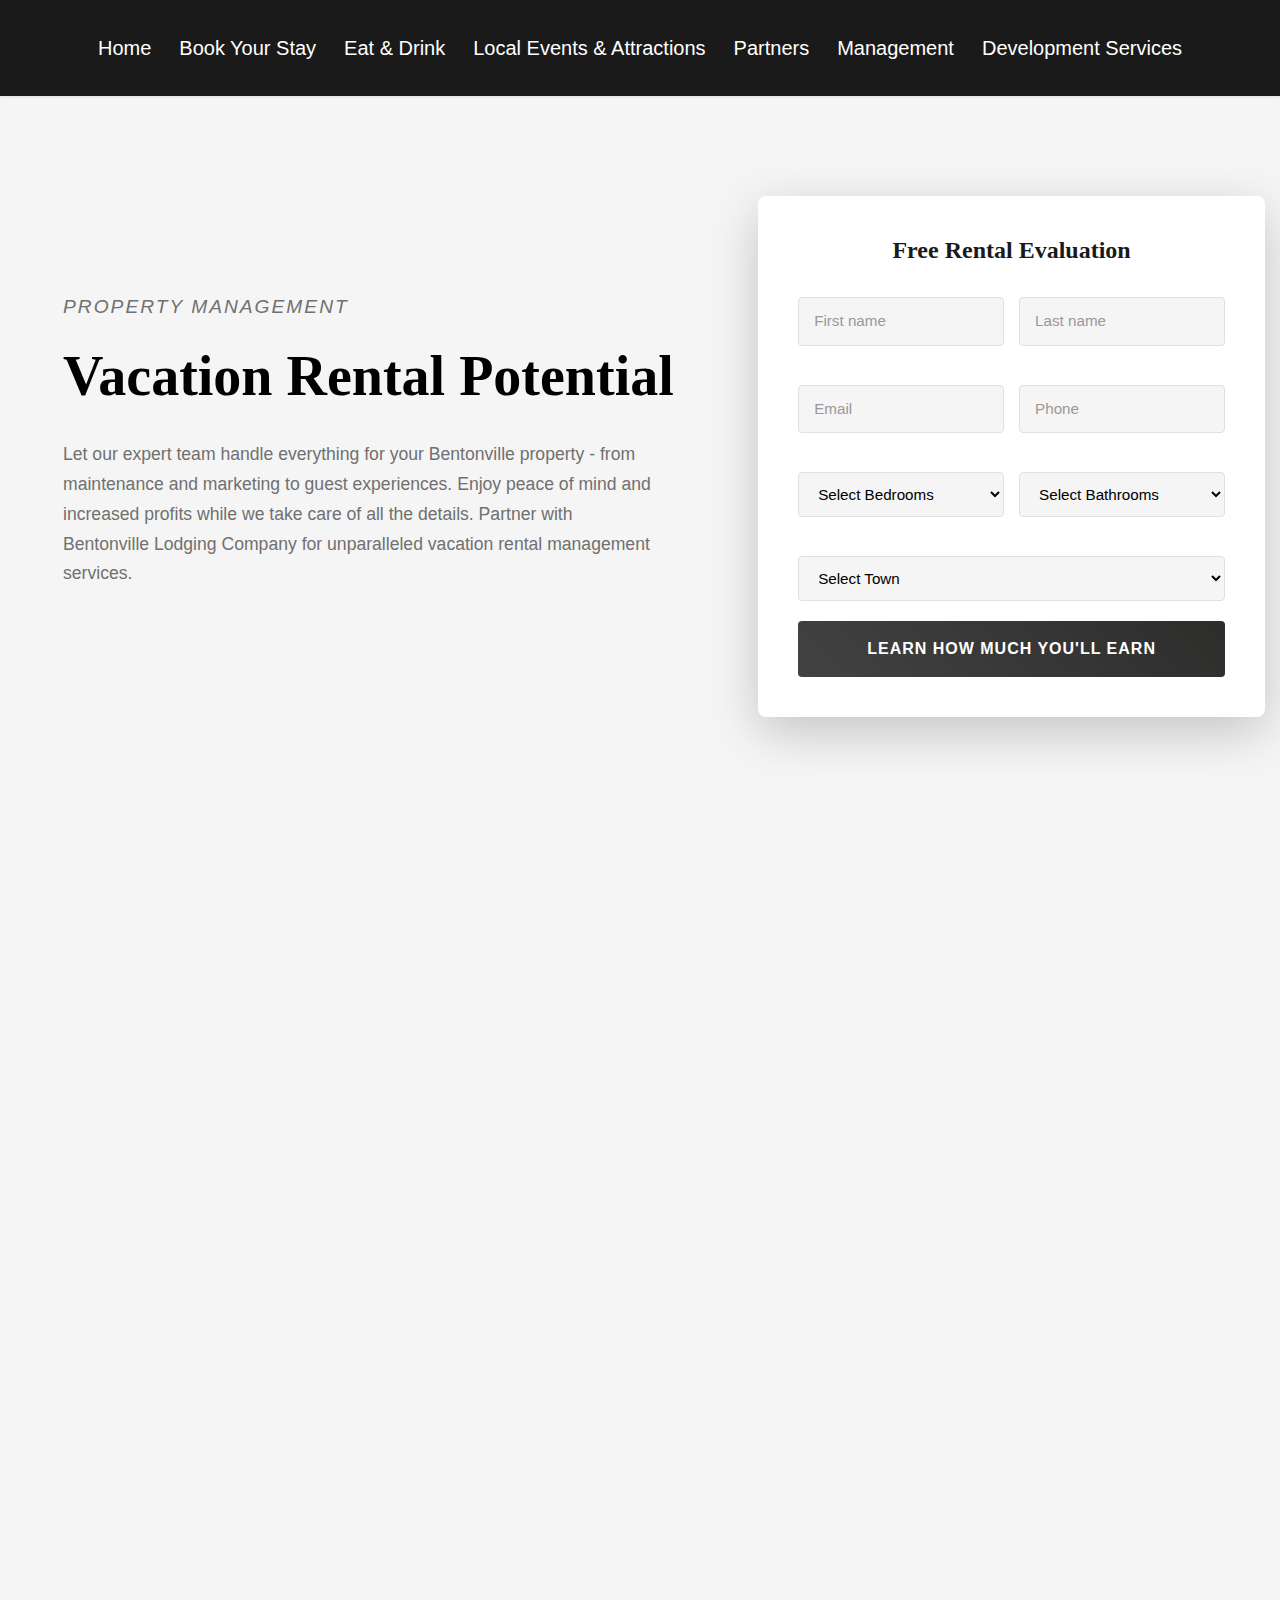
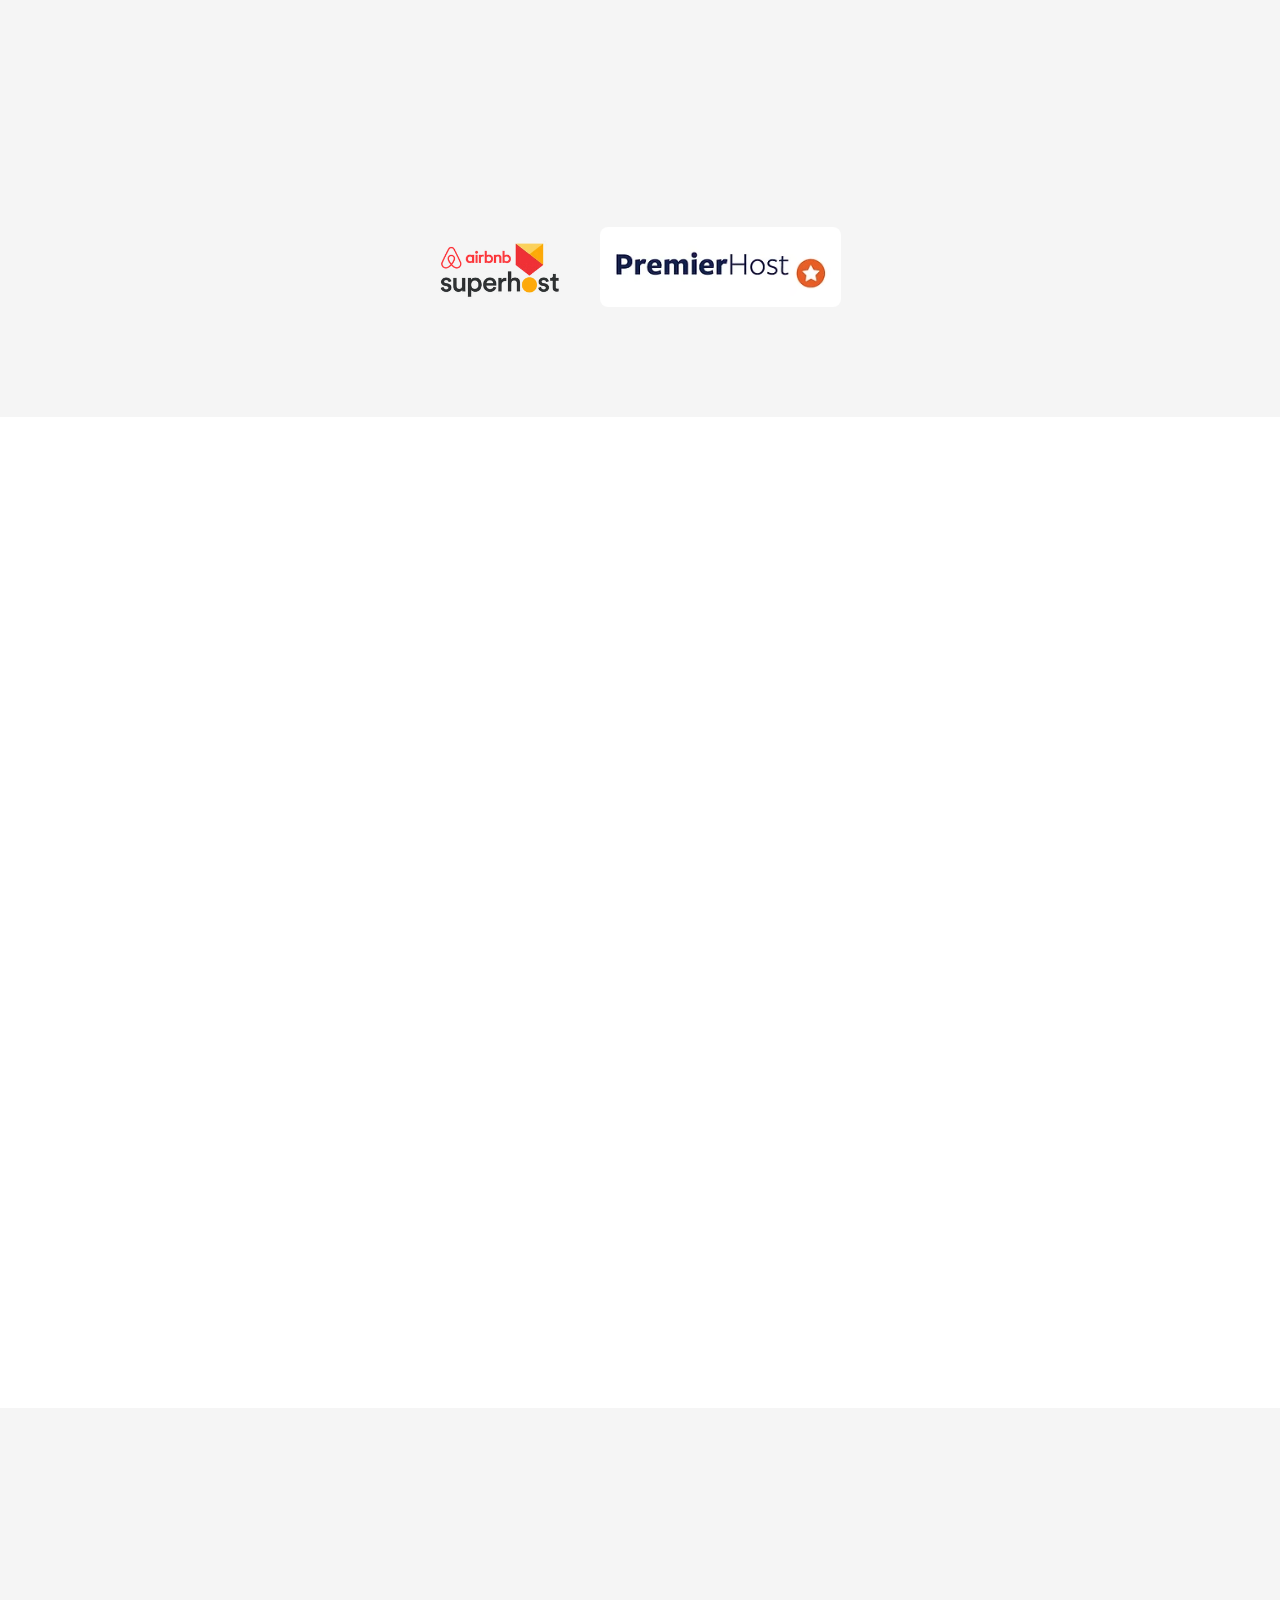
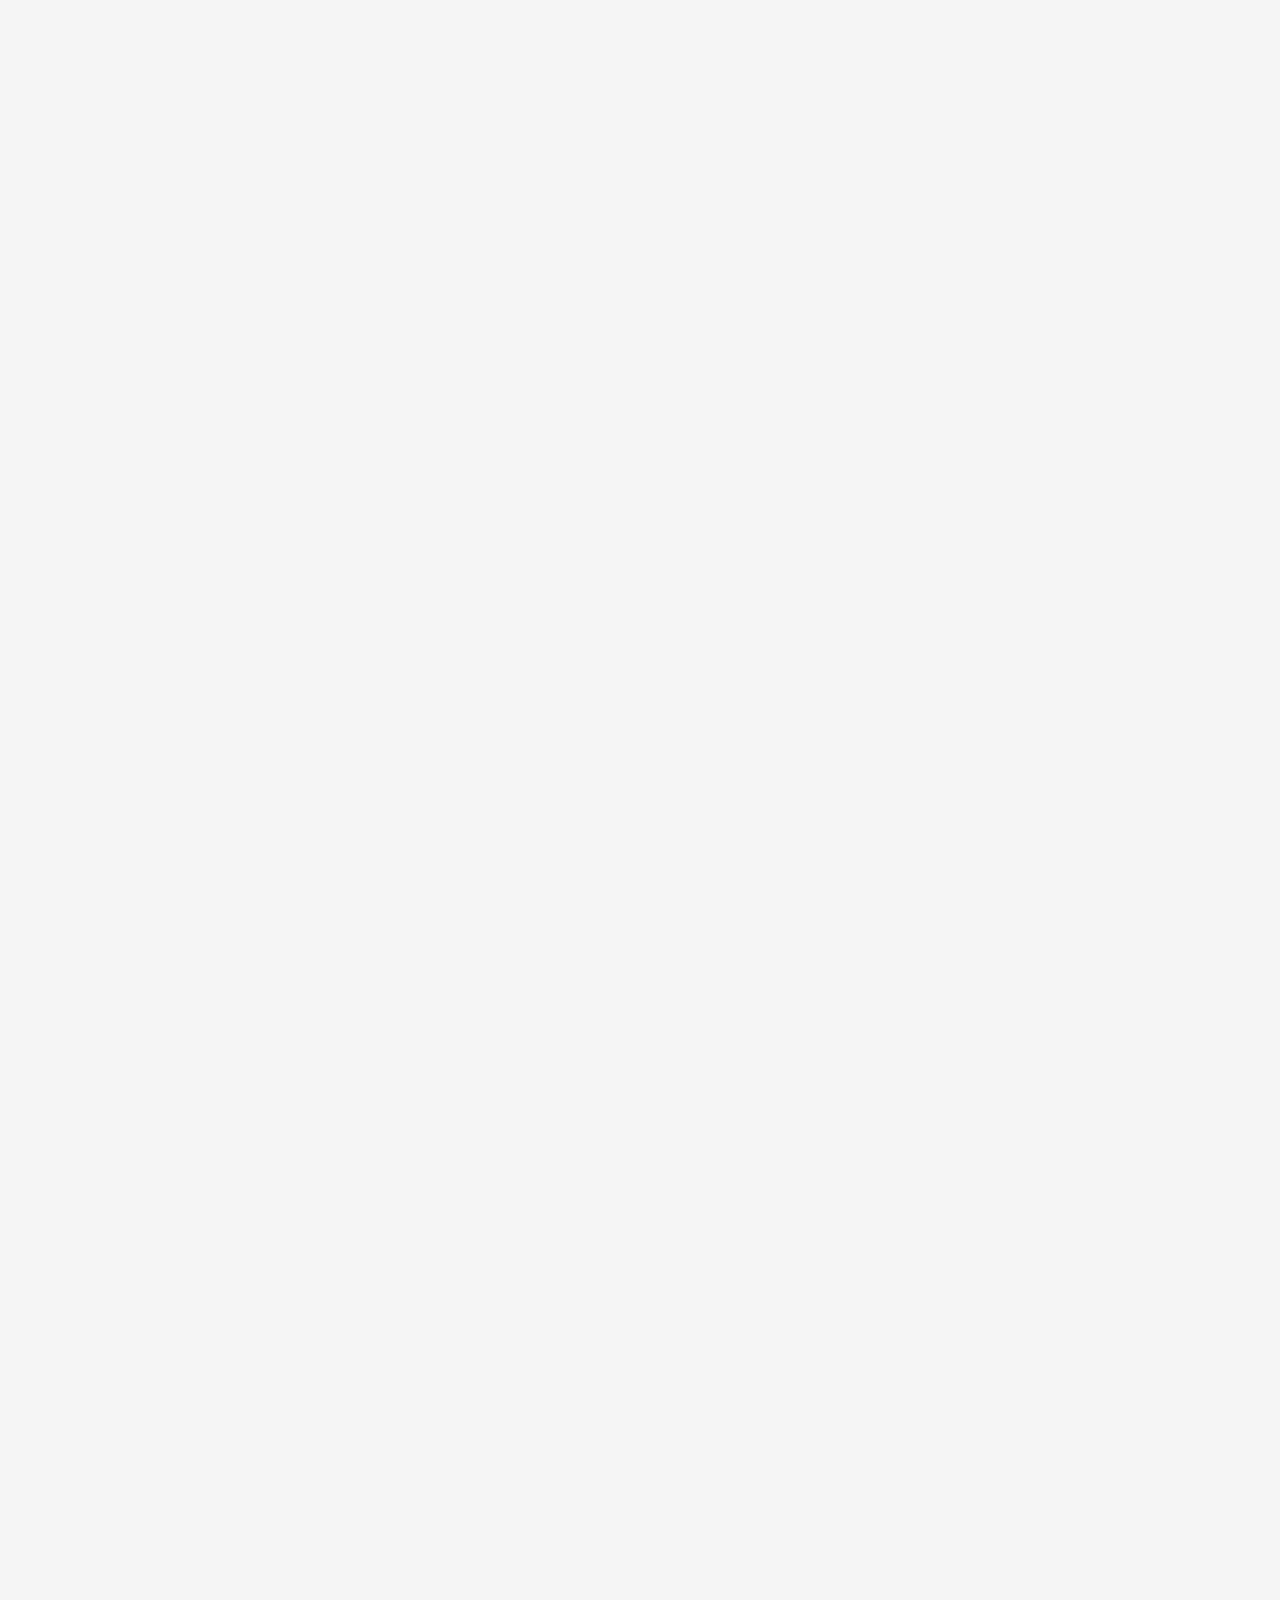
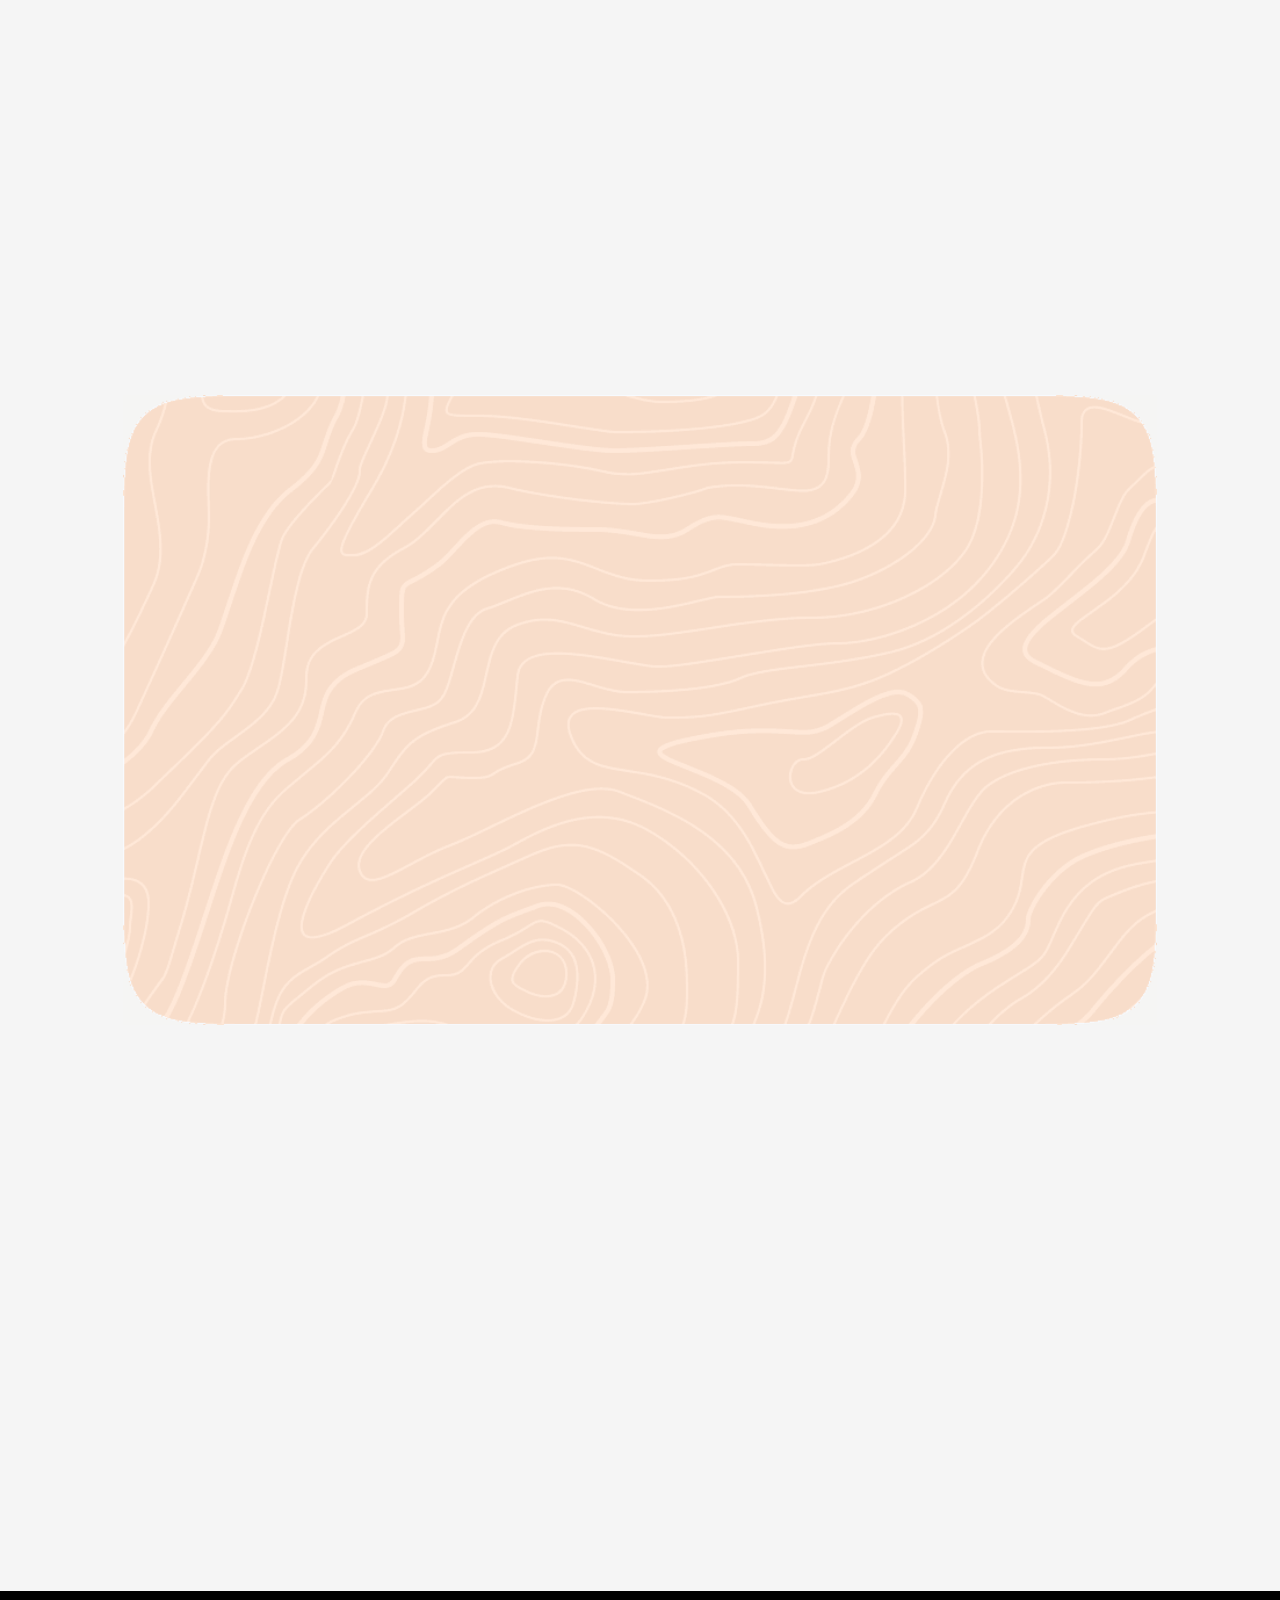
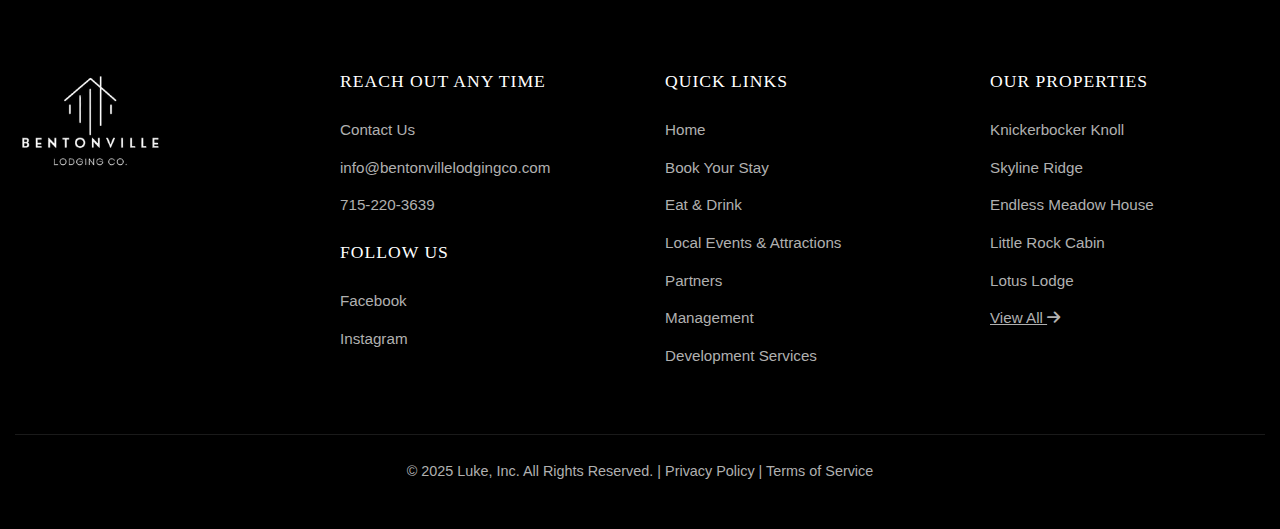
<file: property-management.html>
<!DOCTYPE html>
<html lang="en">
  <head>
    <meta charset="UTF-8" />
    <meta name="viewport" content="width=device-width, initial-scale=1.0" />
    <title>Property Management - Bentonville Lodging Company</title>
    <link
      href="https://cdnjs.cloudflare.com/ajax/libs/bootstrap/5.3.0/css/bootstrap.min.css"
      rel="stylesheet"
    />
    <link
      href="https://cdnjs.cloudflare.com/ajax/libs/font-awesome/6.4.0/css/all.min.css"
      rel="stylesheet"
    />
    <!-- Custom CSS -->
    <link href="css/main.css" rel="stylesheet" />
    <link href="css/header.css" rel="stylesheet" />
    <link href="css/footer.css" rel="stylesheet" />
    <script src="js/includes.js"></script>
    <style>
      body {
        font-family: "Segoe UI", Tahoma, Geneva, Verdana, sans-serif;
        background-color: var(--background-light);
        margin: 0;
        padding: 0;
      }

      .logo {
        color: #00bcd4;
        font-size: 1.2rem;
        font-style: italic;
        font-weight: 300;
        margin-bottom: 1rem;
      }

      .main-heading {
        color: var(--text-dark);
        font-size: 3.5rem;
        font-weight: 300;
        line-height: 1.2;
        margin-bottom: 1rem;
      }

      .sub-heading {
        color: var(--text-dark);
        font-size: 4rem;
        font-weight: 700;
        line-height: 1.1;
        margin-bottom: 2rem;
      }

      .description {
        color: var(--text-dark);
        font-size: 1.1rem;
        line-height: 1.6;
        max-width: 600px;
        margin-bottom: 2rem;
      }

      .form-card {
        background: white;
        border-radius: 15px;
        padding: 2.5rem;
        box-shadow: 0 20px 60px rgba(0, 0, 0, 0.1);
        max-width: 450px;
        margin: 0 auto;
      }

      .form-title {
        color: #2c5530;
        font-size: 1.5rem;
        font-weight: 600;
        margin-bottom: 2rem;
        text-align: center;
      }

      .form-group {
        margin-bottom: 1.5rem;
      }

      .form-control {
        border: none;
        border-radius: 25px;
        padding: 15px 20px;
        background-color: #f8f9fa;
        font-size: 1rem;
        /* transition: all 0.3s ease; */
      }

      .form-control:focus {
        background-color: #e3f2fd;
        /* box-shadow: 0 0 0 3px rgba(0, 188, 212, 0.1); */
        border: 1px solid #00bcd4;
      }

      .form-control::placeholder {
        color: #999;
        font-weight: 400;
      }

      .form-row {
        display: flex;
        gap: 10px;
      }

      .form-row .form-control {
        flex: 1;
      }

      .select-control {
        border: none;
        border-radius: 25px;
        padding: 15px 20px;
        background-color: #f8f9fa;
        font-size: 1rem;
        color: #999;
        cursor: pointer;
        transition: all 0.3s ease;
        appearance: none;
        background-image: url("data:image/svg+xml,%3csvg xmlns='http://www.w3.org/2000/svg' fill='none' viewBox='0 0 20 20'%3e%3cpath stroke='%23999' stroke-linecap='round' stroke-linejoin='round' stroke-width='1.5' d='M6 8l4 4 4-4'/%3e%3c/svg%3e");
        background-position: right 15px center;
        background-repeat: no-repeat;
        background-size: 16px;
        padding-right: 45px;
      }

      .select-control:focus {
        background-color: #e3f2fd;
        box-shadow: 0 0 0 3px rgba(0, 188, 212, 0.1);
        border: 1px solid #00bcd4;
        outline: none;
        color: #333;
      }

      .submit-btn {
        background: linear-gradient(45deg, #424242, #2e2d2c);
        border: none;
        border-radius: 25px;
        padding: 15px 30px;
        color: white;
        font-weight: 600;
        font-size: 1.1rem;
        width: 100%;
        transition: all 0.3s ease;
        cursor: pointer;
      }

      .submit-btn:hover {
        background: linear-gradient(45deg, #424242, #2e2d2c);
        /* transform: translateY(-2px); */
        /* box-shadow: 0 8px 25px rgba(255, 107, 53, 0.3); */
      }

      /* Rental Evaluation Form Styles */
      .rental-evaluation-section {
        background-size: cover;
        background-position: center;
        padding: 100px 0;
        color: var(--text-dark);
        position: relative;
      }

      .rental-evaluation-section::before {
        content: "";
        position: absolute;
        top: 0;
        left: 0;
        width: 100%;
        height: 100%;
        /* background: rgba(0, 0, 0, 0.2); */
        z-index: 1;
      }

      .rental-evaluation-section .container {
        position: relative;
        z-index: 2;
      }

      .form-card {
        background: white;
        border-radius: 8px;
        padding: 2.5rem;
        box-shadow: 0 15px 50px rgba(0, 0, 0, 0.2);
        max-width: 100%;
        margin: 0 auto;
      }

      .form-title {
        color: var(--highlight-bg);
        font-size: 1.5rem;
        font-weight: 600;
        margin-bottom: 2rem;
        text-align: center;
      }

      .form-row {
        display: flex;
        gap: 15px;
        margin-bottom: 15px;
      }

      .form-group {
        flex: 1;
      }

      .form-control {
        border: 1px solid var(--grey-light);
        border-radius: 4px;
        padding: 12px 15px;
        width: 100%;
        font-size: 0.95rem;
        transition: all 0.3s ease;
      }

      .form-control:focus {
        border-color: var(--highlight-bg);
        box-shadow: 0 0 0 3px rgba(26, 26, 26, 0.1);
        outline: none;
      }

      .submit-btn {
        background-color: var(--highlight-bg);
        border: none;
        border-radius: 4px;
        padding: 15px 30px;
        color: white;
        font-weight: 600;
        font-size: 1rem;
        width: 100%;
        cursor: pointer;
        text-transform: uppercase;
        letter-spacing: 1px;
      }

      /* Submit button hover effect removed */

      @media (max-width: 768px) {
        .rental-evaluation-section {
          padding: 60px 0;
        }

        .main-heading {
          font-size: 2.2rem;
        }

        .sub-heading {
          font-size: 2.5rem;
        }

        .form-card {
          margin: 2rem 0;
          padding: 2rem;
        }

        .form-row {
          flex-direction: column;
          gap: 15px;
        }

        .form-group {
          width: 100%;
        }
      }

      @media (max-width: 576px) {
        .main-heading {
          font-size: 1.8rem;
        }

        .sub-heading {
          font-size: 2rem;
        }

        .description {
          font-size: 1rem;
        }

        .form-card {
          padding: 1.5rem;
          margin-top: 2.5rem;
        }

        .form-title {
          font-size: 1.3rem;
          margin-bottom: 1.5rem;
        }

        .submit-btn {
          padding: 12px 20px;
          font-size: 0.9rem;
        }
      }

      /* Main Section Styles */
      .main-section {
        background-color: var(--background-light);
        padding: 80px 0;
      }

      .expert-tag {
        color: var(--grey-dark);
        font-size: 0.9rem;
        font-weight: 600;
        letter-spacing: 2px;
        text-transform: uppercase;
        margin-bottom: 20px;
      }

      .main-heading {
        font-size: 2.2rem;
        font-weight: 700;
        color: var(--text-dark);
        line-height: 1.2;
        margin-bottom: 40px;
      }

      .property-image {
        width: 100%;
        height: auto;
        border-radius: 15px;
        box-shadow: 0 10px 30px rgba(0, 0, 0, 0.1);
      }

      .feature-section {
        margin-bottom: 50px;
        display: flex;
      }

      .feature-icon {
        width: 140px;
        height: 60px;
        background-color: var(--highlight-bg);
        border-radius: 15px;
        display: flex;
        align-items: center;
        justify-content: center;
        margin-right: 20px;
        transition: transform 0.3s ease;
      }

      .feature-icon:hover {
        transform: translateY(-5px);
      }

      .feature-icon i {
        font-size: 2rem;
        color: var(--text-light);
      }

      .feature-title {
        font-size: 1.5rem;
        font-weight: 600;
        color: var(--text-dark);
        margin-bottom: 15px;
        text-transform: uppercase;
      }

      .feature-description {
        color: var(--grey-dark);
        font-size: 1rem;
        line-height: 1.7;
        margin-bottom: 20px;
      }

      .read-more-btn {
        color: var(--highlight-bg);
        text-decoration: none;
        font-weight: 600;
        text-transform: uppercase;
        font-size: 0.9rem;
        letter-spacing: 1px;
        transition: color 0.3s ease;
      }

      .read-more-btn:hover {
        color: var(--primary-accent);
        text-decoration: none;
      }

      .content-container {
        padding: 0 15px;
      }

      /* Services Section */
      .services-section {
        background-color: var(--text-light);
        padding: 80px 0;
      }

      .services-tag {
        color: var(--grey-dark);
        font-size: 1.2rem;
        font-weight: 500;
        font-style: italic;
        margin-bottom: 20px;
      }

      .services-heading {
        font-size: 2.5rem;
        font-weight: 600;
        color: var(--text-dark);
        margin-bottom: 30px;
      }

      .services-description {
        color: var(--grey-dark);
        font-size: 1.1rem;
        line-height: 1.7;
        margin-bottom: 30px;
        max-width: 900px;
        margin-left: auto;
        margin-right: auto;
      }

      .service-card {
        text-align: center;
        padding: 40px 30px;
        border-radius: 15px;
        box-shadow: 0 5px 25px rgba(0, 0, 0, 0.08);
        background: var(--text-light);
        transition: transform 0.3s ease;
        margin-bottom: 30px;
        height: 100%;
      }

      .service-card:hover {
        transform: translateY(-10px);
      }

      .service-icon {
        width: 80px;
        height: 80px;
        margin: 0 auto 30px;
        background-color: var(--background-light);
        border-radius: 12px;
        display: flex;
        align-items: center;
        justify-content: center;
      }

      .service-icon i {
        font-size: 2.2rem;
        color: var(--highlight-bg);
      }

      .service-title {
        font-size: 1.4rem;
        font-weight: 600;
        color: var(--text-dark);
        margin-bottom: 20px;
        line-height: 1.3;
      }

      .service-text {
        color: var(--grey-dark);
        font-size: 1rem;
        line-height: 1.6;
        margin-bottom: 25px;
      }

      .learn-more-btn {
        color: var(--highlight-bg);
        text-decoration: none;
        font-weight: 600;
        text-transform: uppercase;
        font-size: 0.9rem;
        letter-spacing: 1px;
        display: inline-flex;
        align-items: center;
        gap: 8px;
      }

      .learn-more-btn:hover {
        color: var(--primary-accent);
        text-decoration: none;
      }

      /* Marketing Section */
      .marketing-section {
        background: linear-gradient(rgba(0, 0, 0, 0.7), rgba(0, 0, 0, 0.7)),
          url("WhatsApp Image 2025-08-07 at 7.40.39 PM.jpeg");
        background-size: cover;
        background-position: center;
        background-attachment: fixed;
        padding: 80px 0;
        color: var(--text-light);
        position: relative;
      }

      .marketing-tag {
        color: var(--grey-light);
        font-size: 1.2rem;
        font-weight: 500;
        font-style: italic;
        margin-bottom: 20px;
      }

      .marketing-highlight {
        background-color: var(--highlight-bg);
        color: var(--text-light);
        padding: 8px 15px;
        border-radius: 5px;
        font-weight: 600;
        display: inline-block;
        margin-bottom: 20px;
      }

      .marketing-heading {
        font-size: 2.5rem;
        font-weight: 600;
        margin-bottom: 30px;
        line-height: 1.2;
      }

      .marketing-description {
        font-size: 1.1rem;
        line-height: 1.7;
        margin-bottom: 30px;
        opacity: 0.9;
      }

      .marketing-card {
        background: var(--text-light);
        border-radius: 20px;
        padding: 40px 30px;
        color: var(--text-dark);
        margin-bottom: 30px;
        position: relative;
        overflow: hidden;
        box-shadow: 0 10px 40px rgba(0, 0, 0, 0.1);
        height: 100%;
      }

      .marketing-card-icon {
        width: 80px;
        height: 80px;
        background: var(--highlight-bg);
        border-radius: 15px;
        display: flex;
        align-items: center;
        justify-content: center;
        margin: 0 auto 25px;
      }

      .marketing-card-icon i {
        font-size: 2rem;
        color: var(--text-light);
      }

      .marketing-card-title {
        font-size: 1.5rem;
        font-weight: 600;
        color: var(--text-dark);
        margin-bottom: 20px;
        text-align: center;
      }

      .marketing-features {
        list-style: none;
        padding: 0;
        margin: 0;
      }

      .marketing-features li {
        color: var(--grey-dark);
        font-size: 0.95rem;
        margin-bottom: 12px;
        display: flex;
        align-items: center;
        text-align: left;
      }

      .marketing-features li::before {
        content: "✓";
        color: var(--highlight-bg);
        font-weight: bold;
        margin-right: 10px;
        font-size: 1.1rem;
      }

      .slider-nav {
        position: absolute;
        top: 50%;
        transform: translateY(-50%);
        background: rgba(255, 255, 255, 0.2);
        border: 2px solid rgba(255, 255, 255, 0.3);
        border-radius: 50%;
        width: 50px;
        height: 50px;
        display: flex;
        align-items: center;
        justify-content: center;
        color: var(--text-light);
        cursor: pointer;
        transition: all 0.3s ease;
        z-index: 10;
      }

      .slider-nav:hover {
        background: rgba(255, 255, 255, 0.3);
        transform: translateY(-50%) scale(1.1);
      }

      .slider-nav.prev {
        left: 30px;
      }

      .slider-nav.next {
        right: 30px;
      }

      /* FAQ Section */
      .faq-section {
        background-color: var(--background-light);
        padding: 80px 0;
      }

      .faq-tag {
        color: var(--grey-dark);
        font-size: 1.2rem;
        font-weight: 500;
        font-style: italic;
        margin-bottom: 20px;
      }

      .faq-heading {
        font-size: 2.5rem;
        font-weight: 600;
        color: var(--text-dark);
        margin-bottom: 50px;
        line-height: 1.2;
      }

      .faq-item {
        background: var(--text-light);
        border-radius: 10px;
        margin-bottom: 20px;
        box-shadow: 0 3px 15px rgba(0, 0, 0, 0.05);
        overflow: hidden;
      }

      .faq-question {
        padding: 25px 30px;
        cursor: pointer;
        font-weight: 600;
        color: var(--text-dark);
        font-size: 1.1rem;
        display: flex;
        align-items: center;
        justify-content: space-between;
        transition: background-color 0.3s ease;
      }

      .faq-question:hover {
        background-color: var(--background-light);
      }

      .faq-question::after {
        content: "+";
        color: var(--highlight-bg);
        font-size: 1.5rem;
        font-weight: bold;
        transition: transform 0.3s ease;
      }

      .faq-question.active::after {
        transform: rotate(45deg);
      }

      .faq-answer {
        padding: 0 30px;
        max-height: 0;
        overflow: hidden;
        transition: max-height 0.3s ease, padding 0.3s ease;
        color: var(--grey-dark);
        line-height: 1.6;
      }

      .faq-answer.show {
        padding: 0 30px 25px;
        max-height: 300px;
      }

      /* CTA Section */
      .cta-section {
        background: linear-gradient(rgba(0, 0, 0, 0.7), rgba(0, 0, 0, 0.7)),
          url("WhatsApp Image 2025-08-07 at 7.38.16 PM.jpeg");
        background-size: cover;
        background-position: center;
        background-attachment: fixed;
        padding: 80px 0;
        color: var(--text-light);
        text-align: center;
      }

      .cta-tag {
        color: var(--grey-light);
        font-size: 1.2rem;
        font-weight: 500;
        font-style: italic;
        margin-bottom: 20px;
      }

      .cta-highlight {
        background-color: var(--highlight-bg);
        color: var(--text-light);
        padding: 10px 20px;
        border-radius: 5px;
        font-weight: 600;
        display: inline-block;
        margin-bottom: 20px;
        font-size: 1.1rem;
      }

      .cta-description {
        font-size: 1.1rem;
        line-height: 1.7;
        margin-bottom: 30px;
        opacity: 0.9;
        max-width: 800px;
        margin-left: auto;
        margin-right: auto;
      }

      .cta-buttons {
        display: flex;
        gap: 15px;
        justify-content: center;
        flex-wrap: wrap;
        margin-top: 30px;
      }

      .cta-btn {
        padding: 15px 30px;
        border: 2px solid rgba(255, 255, 255, 0.3);
        background: rgba(255, 255, 255, 0.1);
        color: white;
        text-decoration: none;
        border-radius: 50px;
        font-weight: 600;
        transition: all 0.3s ease;
        display: inline-flex;
        align-items: center;
        gap: 10px;
        backdrop-filter: blur(10px);
      }

      .cta-btn:hover {
        background: rgba(255, 255, 255, 0.2);
        border-color: rgba(255, 255, 255, 0.5);
        color: white;
        transform: translateY(-2px);
      }

      .cta-btn.primary {
        background: var(--highlight-bg);
        border-color: var(--highlight-bg);
      }

      .cta-btn.primary:hover {
        background: var(--primary-accent);
        border-color: var(--primary-accent);
        color: var(--text-light);
      }

      .badges-container {
        display: flex;
        justify-content: flex-start;
        margin-top: 20px;
        align-items: center;
        gap: 20px;
      }

      .badges-container img {
        max-height: 80px;
        border-radius: 8px;
      }

      .fade-in {
        opacity: 0;
        transform: translateY(30px);
        transition: opacity 0.8s ease, transform 0.8s ease;
      }

      .fade-in.visible {
        opacity: 1;
        transform: translateY(0);
      }

      /* Responsive Design */
      @media (max-width: 991px) {
        .main-heading,
        .services-heading,
        .marketing-heading,
        .faq-heading {
          font-size: 2rem;
        }

        .main-section,
        .services-section,
        .marketing-section,
        .faq-section,
        .cta-section {
          padding: 60px 0;
        }

        .feature-section {
          flex-direction: column;
        }

        .feature-icon {
          margin-bottom: 15px;
          margin-right: 0;
        }
      }

      @media (max-width: 767px) {
        .main-heading,
        .services-heading,
        .marketing-heading,
        .faq-heading {
          font-size: 1.8rem;
        }

        .main-section,
        .services-section,
        .marketing-section,
        .faq-section,
        .cta-section {
          padding: 40px 0;
        }

        .property-image {
          margin-bottom: 40px;
        }

        .feature-section {
          margin-bottom: 40px;
        }

        .cta-buttons {
          flex-direction: column;
          align-items: center;
        }

        .slider-nav {
          display: none;
        }

        .badges-container {
          justify-content: center;
          flex-wrap: wrap;
        }
      }

      @media (max-width: 575px) {
        .main-heading,
        .services-heading,
        .marketing-heading,
        .faq-heading {
          font-size: 1.6rem;
        }
      }

      .testimonials-section {
        background-image: url("review_bg_2.png");
        background-position: center center;
        background-repeat: no-repeat;
        background-size: contain;
        padding: 70px 0px;
        position: relative;
        overflow: hidden;
        color: var(--text-dark);
        transition: background 0.3s, border 0.3s, border-radius 0.3s,
          box-shadow 0.3s;
        margin-top: 50px;
        margin-bottom: 0px;
      }

      /* Apply a semi-transparent overlay to help with text readability */
      .testimonials-section::before {
        content: "";
        position: absolute;
        top: 0;
        left: 0;
        width: 100%;
        height: 100%;
        /* background-color: rgba(0, 0, 0, 0.7); */
        z-index: 1;
      }

      .section-title {
        font-size: 3.2rem;
        font-weight: 600;
        color: var(--text-dark);
        margin-bottom: 30px;
        line-height: 1.2;
        font-family: "Playfair Display", serif;
      }

      .section-title .highlight {
        color: var(--text-dark);
        font-weight: 700;
      }

      .section-description {
        font-size: 1.1rem;
        color: var(--text-dark);
        line-height: 1.7;
        max-width: 800px;
        margin: 0 auto 60px;
      }

      .testimonial-carousel {
        padding: 20px 0;
        position: relative;
        z-index: 2;
      }

      .testimonial-card {
        background: white;
        padding: 30px 20px;
        margin: 15px;
        position: relative;
        overflow: hidden;
        height: 100%;
        display: flex;
        flex-direction: column;
        align-items: flex-start;
        justify-content: flex-start;
        border-radius: 15px;
        z-index: 2;
      }

      .owner-info {
        display: flex;
        align-items: center;
        margin-bottom: 20px;
      }

      .owner-avatar {
        width: 70px;
        height: 70px;
        border-radius: 50%;
        background: rgba(245, 245, 245, 0.2);
        display: flex;
        align-items: center;
        justify-content: center;
        overflow: hidden;
        margin-right: 15px;
        border: 2px solid rgba(255, 255, 255, 0.3);
      }

      .owner-avatar img {
        width: 100%;
        height: 100%;
        object-fit: cover;
      }

      .owner-details h5 {
        font-size: 1.3rem;
        font-weight: 600;
        color: var(--text-dark);
        margin: 0;
        font-family: "Playfair Display", serif;
      }

      .owner-role {
        color: var(--text-dark);
        font-size: 0.9rem;
        font-weight: 400;
        margin: 0;
      }

      .testimonial-text {
        font-size: 1.05rem;
        line-height: 1.7;
        color: var(--text-dark);
        margin-bottom: 20px;
        font-style: italic;
        position: relative;
      }

      .testimonial-text::before {
        content: '"';
        font-size: 4rem;
        color: rgba(255, 255, 255, 0.1);
        position: absolute;
        top: -20px;
        left: -10px;
        font-family: "Playfair Display", serif;
      }

      .star-rating {
        display: flex;
        gap: 5px;
        margin-top: 15px;
      }

      .star {
        color: #ff6b35;
        font-size: 1rem;
      }

      .carousel-indicators {
        position: relative;
        margin-top: 40px;
        margin-bottom: 0;
        display: flex;
        justify-content: center;
        gap: 8px;
      }

      .carousel-indicators [data-bs-target] {
        width: 12px;
        height: 12px;
        border-radius: 50%;
        border: none;
        background: rgba(255, 255, 255, 0.2);
        margin: 0;
        transition: all 0.3s ease;
        opacity: 1;
      }

      .carousel-indicators .active {
        background: #ff6b35;
        transform: scale(1.2);
      }

      .carousel-control-prev,
      .carousel-control-next {
        width: 44px;
        height: 44px;
        background: rgba(7, 7, 7, 0.15);
        border-radius: 50%;
        top: 50%;
        transform: translateY(-50%);
        opacity: 1;
        z-index: 3;
      }

      .carousel-control-prev {
        left: -5px;
      }

      .carousel-control-next {
        right: -5px;
      }

      .carousel-control-prev:hover,
      .carousel-control-next:hover {
        background: rgba(17, 16, 16, 0.25);
      }

      .carousel-control-prev-icon,
      .carousel-control-next-icon {
        width: 20px;
        height: 20px;
        filter: brightness(1);
      }

      @media (max-width: 992px) {
        .testimonial-card {
          margin: 10px;
        }

        .carousel-control-prev {
          left: -15px;
        }

        .carousel-control-next {
          right: -15px;
        }
      }

      @media (max-width: 768px) {
        .section-title {
          font-size: 2.5rem;
        }

        .testimonial-card {
          margin: 5px 0;
          padding: 15px 10px;
        }

        .owner-info {
          flex-direction: row;
          align-items: center;
        }

        .owner-avatar {
          width: 60px;
          height: 60px;
          margin-right: 15px;
        }

        .carousel-control-prev,
        .carousel-control-next {
          display: none;
        }
      }

      @media (max-width: 576px) {
        .testimonials-section {
          padding: 60px 0;
        }

        .section-title {
          font-size: 2rem;
        }

        .section-description {
          font-size: 1rem;
          padding: 0 20px;
        }

        .testimonial-text {
          font-size: 1rem;
        }

        .owner-details h5 {
          font-size: 1.2rem;
        }
      }

      .fade-in {
        opacity: 0;
        transform: translateY(30px);
        animation: fadeInUp 0.8s ease forwards;
      }

      @keyframes fadeInUp {
        to {
          opacity: 1;
          transform: translateY(0);
        }
      }

      .slide-in {
        animation: slideIn 1s ease;
      }

      @keyframes slideIn {
        from {
          opacity: 0;
          transform: translateX(50px);
        }
        to {
          opacity: 1;
          transform: translateX(0);
        }
      }

      /* Additional styles for the testimonial section */
      .testimonials-container {
        position: relative;
        max-width: 1400px;
        margin: 0 auto;
        z-index: 2;
      }
    </style>
  </head>
  <body>
    <div id="header-placeholder"></div>
    <!-- form for free rental evaluation -->
    <section class="rental-evaluation-section">
      <div class="container">
        <div class="row align-items-center">
          <!-- Left Content -->
          <div class="col-lg-7 col-md-6 fade-in">
            <div class="ps-lg-5 ps-md-3 ps-2">
              <div
                class="logo"
                style="
                  color: var(--grey-dark);
                  font-size: 1.2rem;
                  text-transform: uppercase;
                  letter-spacing: 2px;
                  margin-bottom: 1.5rem;
                "
              >
                Property Management
              </div>
              <h1
                class="main-heading"
                style="
                  color: var(--text-dark);
                  font-size: 3rem;
                  font-weight: 500;
                  line-height: 1.2;
                  margin-bottom: 1rem;
                "
              >
                Maximize Your Bentonville
              </h1>
              <h2
                class="sub-heading"
                style="
                  color: var(--text-dark);
                  font-size: 3.5rem;
                  font-weight: 700;
                  line-height: 1.1;
                  margin-bottom: 2rem;
                "
              >
                Vacation Rental Potential
              </h2>
              <p
                class="description"
                style="
                  color: var(--grey-dark);
                  font-size: 1.1rem;
                  line-height: 1.7;
                  max-width: 600px;
                  margin-bottom: 2rem;
                "
              >
                Let our expert team handle everything for your Bentonville
                property - from maintenance and marketing to guest experiences.
                Enjoy peace of mind and increased profits while we take care of
                all the details. Partner with Bentonville Lodging Company for
                unparalleled vacation rental management services.
              </p>
            </div>
          </div>

          <!-- Right Form -->
          <div class="col-lg-5 col-md-6 fade-in">
            <div
              class="form-card"
              style="
                background: white;
                border-radius: 8px;
                padding: 2.5rem;
                box-shadow: 0 15px 50px rgba(0, 0, 0, 0.2);
                max-width: 100%;
                margin: 0 auto;
              "
            >
              <h3
                class="form-title"
                style="
                  color: var(--highlight-bg);
                  font-size: 1.5rem;
                  font-weight: 600;
                  margin-bottom: 2rem;
                  text-align: center;
                "
              >
                Free <strong>Rental Evaluation</strong>
              </h3>
              <form id="rentalForm">
                <div
                  class="form-row"
                  style="display: flex; gap: 15px; margin-bottom: 15px"
                >
                  <div class="form-group" style="flex: 1">
                    <input
                      type="text"
                      class="form-control"
                      placeholder="First name"
                      required
                      style="
                        border: 1px solid var(--grey-light);
                        border-radius: 4px;
                        padding: 12px 15px;
                        width: 100%;
                        font-size: 0.95rem;
                      "
                    />
                  </div>
                  <div class="form-group" style="flex: 1">
                    <input
                      type="text"
                      class="form-control"
                      placeholder="Last name"
                      required
                      style="
                        border: 1px solid var(--grey-light);
                        border-radius: 4px;
                        padding: 12px 15px;
                        width: 100%;
                        font-size: 0.95rem;
                      "
                    />
                  </div>
                </div>

                <div
                  class="form-row"
                  style="display: flex; gap: 15px; margin-bottom: 15px"
                >
                  <div class="form-group" style="flex: 1">
                    <input
                      type="email"
                      class="form-control"
                      placeholder="Email"
                      required
                      style="
                        border: 1px solid var(--grey-light);
                        border-radius: 4px;
                        padding: 12px 15px;
                        width: 100%;
                        font-size: 0.95rem;
                      "
                    />
                  </div>
                  <div class="form-group" style="flex: 1">
                    <input
                      type="tel"
                      class="form-control"
                      placeholder="Phone"
                      required
                      style="
                        border: 1px solid var(--grey-light);
                        border-radius: 4px;
                        padding: 12px 15px;
                        width: 100%;
                        font-size: 0.95rem;
                      "
                    />
                  </div>
                </div>

                <div
                  class="form-row"
                  style="display: flex; gap: 15px; margin-bottom: 15px"
                >
                  <div class="form-group" style="flex: 1">
                    <select
                      class="form-control"
                      required
                      style="
                        border: 1px solid var(--grey-light);
                        border-radius: 4px;
                        padding: 12px 15px;
                        width: 100%;
                        font-size: 0.95rem;
                        appearance: auto;
                      "
                    >
                      <option value="">Select Bedrooms</option>
                      <option value="1">1 Bedroom</option>
                      <option value="2">2 Bedrooms</option>
                      <option value="3">3 Bedrooms</option>
                      <option value="4">4 Bedrooms</option>
                      <option value="5">5+ Bedrooms</option>
                    </select>
                  </div>
                  <div class="form-group" style="flex: 1">
                    <select
                      class="form-control"
                      required
                      style="
                        border: 1px solid var(--grey-light);
                        border-radius: 4px;
                        padding: 12px 15px;
                        width: 100%;
                        font-size: 0.95rem;
                        appearance: auto;
                      "
                    >
                      <option value="">Select Bathrooms</option>
                      <option value="1">1 Bathroom</option>
                      <option value="2">2 Bathrooms</option>
                      <option value="3">3 Bathrooms</option>
                      <option value="4">4 Bathrooms</option>
                      <option value="5">5+ Bathrooms</option>
                    </select>
                  </div>
                </div>

                <div
                  class="form-group"
                  style="margin-bottom: 20px; width: 100%"
                >
                  <select
                    class="form-control"
                    required
                    style="
                      border: 1px solid var(--grey-light);
                      border-radius: 4px;
                      padding: 12px 15px;
                      width: 100%;
                      font-size: 0.95rem;
                      appearance: auto;
                    "
                  >
                    <option value="">Select Town</option>
                    <option value="bentonville">Bentonville</option>
                    <option value="rogers">Rogers</option>
                    <option value="bella-vista">Bella Vista</option>
                    <option value="fayetteville">Fayetteville</option>
                    <option value="springdale">Springdale</option>
                    <option value="eureka-springs">Eureka Springs</option>
                    <option value="beaver-lake">Beaver Lake</option>
                    <option value="siloam-springs">Siloam Springs</option>
                  </select>
                </div>

                <button
                  type="submit"
                  class="submit-btn"
                  style="
                    border: none;
                    border-radius: 4px;
                    padding: 15px 30px;
                    color: white;
                    font-weight: 600;
                    font-size: 1rem;
                    width: 100%;
                    cursor: pointer;
                    text-transform: uppercase;
                    letter-spacing: 1px;
                  "
                >
                  Learn How Much You'll Earn
                </button>
              </form>
            </div>
          </div>
        </div>
      </div>
    </section>
    <!-- Main Hero Section -->
    <section class="main-section">
      <div class="container">
        <div class="row align-items-center">
          <!-- Left Column - Image -->
          <div class="col-lg-4 col-md-12 mb-4 mb-lg-0">
            <div class="fade-in">
              <img
                src="expert-management-500x665-1.jpg"
                alt="Beautiful vacation rental property"
                class="property-image"
              />
            </div>
          </div>

          <!-- Right Column - Content -->
          <div class="col-lg-7 col-md-12">
            <div class="content-container">
              <div class="expert-tag fade-in">EXPERT MANAGEMENT</div>
              <h1 class="main-heading fade-in">
                WHY HIRE BENTONVILLE LODGING COMPANY TO MANAGE YOUR VACATION
                RENTAL?
              </h1>

              <!-- Experience Section -->
              <div class="feature-section fade-in">
                <div class="feature-icon">
                  <i class="fas fa-briefcase"></i>
                </div>
                <div>
                  <h3 class="feature-title">EXPERIENCE</h3>
                  <p class="feature-description">
                    We've been hosting stays since 2018 all over the country. We
                    understand what it means to rent your home to vacation
                    guests. Our experience allows us to anticipate and resolve
                    issues before they arise, ensuring a smooth experience for
                    both you and your guests.
                  </p>
                  <a href="#" class="read-more-btn">READ MORE</a>
                </div>
              </div>

              <!-- Personal Touch Section -->
              <div class="feature-section fade-in">
                <div class="feature-icon">
                  <i class="fas fa-home"></i>
                </div>
                <div>
                  <h3 class="feature-title">PERSONAL TOUCH</h3>
                  <p class="feature-description">
                    Bentonville Lodging Company may not be the biggest rental
                    agency in the area, but we strive to be the best. We
                    establish a connection with each guest, encouraging them to
                    treat your home as their own while respecting your property
                    and belongings.
                  </p>
                  <a href="#" class="read-more-btn">READ MORE</a>
                </div>
              </div>

              <!-- Pricing Section -->
              <div class="feature-section fade-in">
                <div class="feature-icon">
                  <i class="fas fa-dollar-sign"></i>
                </div>
                <div>
                  <h3 class="feature-title">PRICING</h3>
                  <p class="feature-description">
                    Local rental agencies may charge up to 25 - 35% to manage
                    your property. We charge a lot less. All the details can be
                    a little overwhelming, so let's chat. We will personally
                    walk you through our pricing structure and answer any
                    questions you may have.
                  </p>
                  <a href="#" class="read-more-btn">READ MORE</a>
                </div>
              </div>
            </div>
          </div>
          <div
            class="badges-container"
            style="
              display: flex;
              justify-content: center;
              margin: 30px auto;
              gap: 40px;
              width: 100%;
            "
          >
            <img
              src="superhost_badge.avif"
              alt="Superhost Badge"
              style="max-height: 80px; border-radius: 8px"
            />
            <img
              src="download.avif"
              alt="Verified Host Badge"
              style="max-height: 80px; border-radius: 8px"
            />
          </div>
        </div>
      </div>
    </section>

    <!-- Services Section -->
    <section class="services-section">
      <div class="container">
        <div class="row">
          <div class="col-12 text-center">
            <div class="services-tag fade-in">our services</div>
            <h2 class="services-heading fade-in">
              Our Property Management Services
            </h2>
            <p class="services-description fade-in">
              We offer a comprehensive suite of services to cater to all your
              property needs.
            </p>
            <p class="services-description fade-in">
              Our Bill Management & Payment Services ensure timely and
              hassle-free handling of expenses, so you can focus on what matters
              most. With our Property Inspections, Cleaning, and Maintenance,
              you can rest assured that your property remains pristine, backed
              by meticulous care and attention.
            </p>
          </div>
        </div>

        <div class="row mt-5">
          <div class="col-lg-4 col-md-6 mb-4">
            <div class="service-card fade-in">
              <div class="service-icon">
                <i class="fas fa-file-invoice-dollar"></i>
              </div>
              <h3 class="service-title">
                Bill Management<br />& Payment Services
              </h3>
              <p class="service-text">
                Effortlessly manage bills and payments with our streamlined
                services, designed for convenience and reliability. We handle
                all utility bills, property taxes, and other expenses.
              </p>
              <a href="#" class="learn-more-btn">LEARN MORE</a>
            </div>
          </div>

          <div class="col-lg-4 col-md-6 mb-4">
            <div class="service-card fade-in">
              <div class="service-icon">
                <i class="fas fa-search"></i>
              </div>
              <h3 class="service-title">
                Property Inspections,<br />Cleaning and Maintenance
              </h3>
              <p class="service-text">
                Meticulous inspections, thorough cleaning, and timely
                maintenance—ensuring a pristine and well-kept property. Our team
                checks every detail between guest stays.
              </p>
              <a href="#" class="learn-more-btn">LEARN MORE</a>
            </div>
          </div>

          <div class="col-lg-4 col-md-6 mb-4">
            <div class="service-card fade-in">
              <div class="service-icon">
                <i class="fas fa-chart-line"></i>
              </div>
              <h3 class="service-title">Tax & Asset<br />Management</h3>
              <p class="service-text">
                Maximize your wealth through strategic tax planning and
                efficient asset management with our expertise. We provide
                detailed reports and guidance for tax season.
              </p>
              <a href="#" class="learn-more-btn">LEARN MORE</a>
            </div>
          </div>
        </div>
      </div>
    </section>

    <!-- Marketing Section -->
    <section class="marketing-section">
      <div class="slider-nav prev d-md-none" onclick="changeSlide(-1)">
        <i class="fas fa-chevron-left"></i>
      </div>
      <div class="slider-nav next d-md-none" onclick="changeSlide(1)">
        <i class="fas fa-chevron-right"></i>
      </div>

      <div class="container">
        <div class="row">
          <div class="col-12 text-center">
            <div class="marketing-tag fade-in">more bookings</div>
            <div class="marketing-highlight fade-in">
              We Keep Your Property Booked
            </div>
            <h2 class="marketing-heading fade-in">
              Using Cutting Edge Vacation Rental Marketing
            </h2>
            <!-- <p class="marketing-description fade-in">
              Maximize your vacation rental's potential with our innovative
              marketing strategies. We leverage the latest digital tools and
              platforms to increase visibility, attract your target audience,
              and secure bookings. Our expertise in SEO, social media, and
              content creation ensures your property stays booked and generates
              consistent revenue.
            </p> -->
            <p class="marketing-description fade-in">
              Trust Bentonville Lodging Company to drive exceptional results for
              your vacation rental business.
            </p>
          </div>
        </div>

        <div class="row mt-5" id="marketing-slider">
          <div class="col-lg-4 col-md-6 mb-4">
            <div class="marketing-card fade-in">
              <div class="marketing-card-icon">
                <i class="fas fa-home"></i>
              </div>
              <h3 class="marketing-card-title">Rental<br />Marketing</h3>
              <ul class="marketing-features">
                <li>We use industry-leading property management systems</li>
                <li>
                  Utilize dynamic pricing to get the most revenue for your
                  property
                </li>
                <li>
                  Channel manager to push your rental to all online travel
                  agencies (OTAs)
                </li>
                <li>Multi-channel calendar to prevent duplicate bookings</li>
              </ul>
            </div>
          </div>

          <div class="col-lg-4 col-md-6 mb-4">
            <div class="marketing-card fade-in">
              <div class="marketing-card-icon">
                <i class="fas fa-share-alt"></i>
              </div>
              <h3 class="marketing-card-title">Social Media<br />Marketing</h3>
              <ul class="marketing-features">
                <li>
                  Dedicated team of social media experts regularly promote your
                  home
                </li>
                <li>Regular posts on popular social media sites</li>
                <li>Growing following on Instagram, Facebook and TikTok</li>
                <li>High engagement from our followers</li>
              </ul>
            </div>
          </div>

          <div class="col-lg-4 col-md-6 mb-4">
            <div class="marketing-card fade-in">
              <div class="marketing-card-icon">
                <i class="fas fa-envelope"></i>
              </div>
              <h3 class="marketing-card-title">Email<br />Marketing</h3>
              <ul class="marketing-features">
                <li>Large email database of interested travelers</li>
                <li>Frequent custom email newsletters sent to list</li>
                <li>Extremely high engagement with email subscribers</li>
                <li>Targeted campaigns for specific property types</li>
              </ul>
            </div>
          </div>
        </div>
      </div>
    </section>

    <!-- FAQ Section -->
    <section class="faq-section">
      <div class="container">
        <div class="row">
          <div class="col-lg-8 col-md-10 mx-auto">
            <div class="text-center">
              <div class="faq-tag fade-in">faqs</div>
              <h2 class="faq-heading fade-in">
                Frequently Asked Questions<br />About Vacation Rental Management
              </h2>
            </div>

            <div class="faq-item fade-in">
              <div class="faq-question" onclick="toggleFaq(this)">
                Are there restrictions on how often I can use my home?
              </div>
              <div class="faq-answer">
                We understand that your property is your home first. We work
                with you to block out dates when you want to use your property,
                ensuring you have access whenever you need it while maximizing
                rental opportunities during other times.
              </div>
            </div>

            <div class="faq-item fade-in">
              <div class="faq-question" onclick="toggleFaq(this)">
                Do I have to sign a long-term contract?
              </div>
              <div class="faq-answer">
                No, we believe in earning your business through excellent
                service, not long-term contracts. Our agreements are flexible
                and designed to give you peace of mind while allowing you the
                freedom to make changes as needed.
              </div>
            </div>

            <div class="faq-item fade-in">
              <div class="faq-question" onclick="toggleFaq(this)">
                What is full-service property management?
              </div>
              <div class="faq-answer">
                Full-service property management includes everything from
                marketing and booking management to guest communication,
                cleaning coordination, maintenance, inspections, and financial
                reporting. We handle all aspects so you can enjoy the benefits
                without the hassle.
              </div>
            </div>

            <div class="faq-item fade-in">
              <div class="faq-question" onclick="toggleFaq(this)">
                Does Bentonville Lodging Company manage Airbnbs?
              </div>
              <div class="faq-answer">
                Yes, we manage properties across all major booking platforms
                including Airbnb, VRBO, Booking.com, and many others. Our
                channel management system ensures your property is visible
                across multiple platforms while preventing double bookings.
              </div>
            </div>

            <div class="faq-item fade-in">
              <div class="faq-question" onclick="toggleFaq(this)">
                In what cities do you offer property management services?
              </div>
              <div class="faq-answer">
                We primarily focus on the Bentonville area and surrounding
                Northwest Arkansas communities. Our local expertise and presence
                allow us to provide personalized, high-quality service that sets
                us apart from larger, impersonal management companies.
              </div>
            </div>
          </div>
        </div>
      </div>
    </section>
    <!-- Review section  -->
    <section>
      <div class="text-center mb-5 fade-in">
        <h2 class="section-title">
          What Owners <span class="highlight">Say About Us</span>
        </h2>
        <p class="section-description">
          Discover what other property owners have to say about their experience
          with SPCR! Their reviews offer an authentic glimpse into the benefits
          and results of working with our dedicated team. Learn how SPCR has
          helped these owners optimize their investments and succeed in the
          competitive vacation rental market.
        </p>
      </div>
      <section class="testimonials-section">
        <div class="testimonials-container">
          <div class="row justify-content-center fade-in">
            <div class="col-12">
              <div
                id="testimonialCarousel"
                class="carousel slide testimonial-carousel"
                data-bs-ride="carousel"
                data-bs-interval="5000"
              >
                <div class="carousel-inner">
                  <!-- First Slide -->
                  <div class="carousel-item active">
                    <div class="row justify-content-center">
                      <div class="col-lg-4 col-md-6 mb-4">
                        <div class="testimonial-card">
                          <div class="owner-info">
                            <div class="owner-avatar">
                              <img
                                src="WhatsApp Image 2025-08-12 at 8.37.34 PM.jpeg"
                                alt="House Icon"
                              />
                            </div>
                            <div class="owner-details">
                              <h5>Kristin</h5>
                              <p class="owner-role">Owner</p>
                            </div>
                          </div>
                          <p class="testimonial-text">
                            "Big shout out to Special Places of Costa Rica. Last
                            night we had a tree fall through our roof. Today
                            before noon everything has been fixed!!! Amazing!
                            Thanks Guys!!"
                          </p>
                          <div class="star-rating">
                            <i class="fas fa-star star"></i>
                            <i class="fas fa-star star"></i>
                            <i class="fas fa-star star"></i>
                            <i class="fas fa-star star"></i>
                            <i class="fas fa-star star"></i>
                          </div>
                        </div>
                      </div>
                      <div class="col-lg-4 col-md-6 mb-4">
                        <div class="testimonial-card">
                          <div class="owner-info">
                            <div class="owner-avatar">
                              <img
                                src="WhatsApp Image 2025-08-12 at 8.37.34 PM.jpeg"
                                alt="House Icon"
                              />
                            </div>
                            <div class="owner-details">
                              <h5>R. Gregerson</h5>
                              <p class="owner-role">Owner</p>
                            </div>
                          </div>
                          <p class="testimonial-text">
                            "Living 3700 miles away from our property requires
                            that you place a lot of trust in someone. Special
                            Places was the best decision we could have made in
                            property managers."
                          </p>
                          <div class="star-rating">
                            <i class="fas fa-star star"></i>
                            <i class="fas fa-star star"></i>
                            <i class="fas fa-star star"></i>
                            <i class="fas fa-star star"></i>
                            <i class="fas fa-star star"></i>
                          </div>
                        </div>
                      </div>
                      <div class="col-lg-4 col-md-6 mb-4">
                        <div class="testimonial-card">
                          <div class="owner-info">
                            <div class="owner-avatar">
                              <img
                                src="WhatsApp Image 2025-08-12 at 8.37.34 PM.jpeg"
                                alt="House Icon"
                              />
                            </div>
                            <div class="owner-details">
                              <h5>L. Iversen</h5>
                              <p class="owner-role">Owner</p>
                            </div>
                          </div>
                          <p class="testimonial-text">
                            "On our visits to Costa Rica we met the staff both
                            in the office and at our property and they always
                            had a sincere interest in helping us keep our condo
                            rented and in good condition."
                          </p>
                          <div class="star-rating">
                            <i class="fas fa-star star"></i>
                            <i class="fas fa-star star"></i>
                            <i class="fas fa-star star"></i>
                            <i class="fas fa-star star"></i>
                            <i class="fas fa-star star"></i>
                          </div>
                        </div>
                      </div>
                    </div>
                  </div>

                  <!-- Second Slide -->
                  <div class="carousel-item">
                    <div class="row justify-content-center">
                      <div class="col-lg-4 col-md-6 mb-4">
                        <div class="testimonial-card">
                          <div class="owner-info">
                            <div class="owner-avatar">
                              <img
                                src="WhatsApp Image 2025-08-12 at 8.37.34 PM.jpeg"
                                alt="House Icon"
                              />
                            </div>
                            <div class="owner-details">
                              <h5>R. Garcia</h5>
                              <p class="owner-role">Owner</p>
                            </div>
                          </div>
                          <p class="testimonial-text">
                            "SPCR has exceeded our expectations in every way.
                            Their attention to detail and proactive
                            communication has made property management
                            stress-free for us."
                          </p>
                          <div class="star-rating">
                            <i class="fas fa-star star"></i>
                            <i class="fas fa-star star"></i>
                            <i class="fas fa-star star"></i>
                            <i class="fas fa-star star"></i>
                            <i class="fas fa-star star"></i>
                          </div>
                        </div>
                      </div>
                      <div class="col-lg-4 col-md-6 mb-4">
                        <div class="testimonial-card">
                          <div class="owner-info">
                            <div class="owner-avatar">
                              <img
                                src="WhatsApp Image 2025-08-12 at 8.37.34 PM.jpeg"
                                alt="House Icon"
                              />
                            </div>
                            <div class="owner-details">
                              <h5>Maria S.</h5>
                              <p class="owner-role">Owner</p>
                            </div>
                          </div>
                          <p class="testimonial-text">
                            "The team at SPCR treats our property like it's
                            their own. The level of care and maintenance they
                            provide is outstanding. Highly recommend their
                            services!"
                          </p>
                          <div class="star-rating">
                            <i class="fas fa-star star"></i>
                            <i class="fas fa-star star"></i>
                            <i class="fas fa-star star"></i>
                            <i class="fas fa-star star"></i>
                            <i class="fas fa-star star"></i>
                          </div>
                        </div>
                      </div>
                      <div class="col-lg-4 col-md-6 mb-4">
                        <div class="testimonial-card">
                          <div class="owner-info">
                            <div class="owner-avatar">
                              <img
                                src="WhatsApp Image 2025-08-12 at 8.37.34 PM.jpeg"
                                alt="House Icon"
                              />
                            </div>
                            <div class="owner-details">
                              <h5>James T.</h5>
                              <p class="owner-role">Owner</p>
                            </div>
                          </div>
                          <p class="testimonial-text">
                            "Professional, reliable, and always responsive. SPCR
                            has helped us maximize our rental income while
                            maintaining the quality of our Costa Rican
                            investment property."
                          </p>
                          <div class="star-rating">
                            <i class="fas fa-star star"></i>
                            <i class="fas fa-star star"></i>
                            <i class="fas fa-star star"></i>
                            <i class="fas fa-star star"></i>
                            <i class="fas fa-star star"></i>
                          </div>
                        </div>
                      </div>
                    </div>
                  </div>
                </div>

                <!-- Carousel Controls -->
                <button
                  class="carousel-control-prev"
                  type="button"
                  data-bs-target="#testimonialCarousel"
                  data-bs-slide="prev"
                >
                  <span class="carousel-control-prev-icon"></span>
                </button>
                <button
                  class="carousel-control-next"
                  type="button"
                  data-bs-target="#testimonialCarousel"
                  data-bs-slide="next"
                >
                  <span class="carousel-control-next-icon"></span>
                </button>

                <!-- Carousel Indicators -->
                <div class="carousel-indicators">
                  <button
                    type="button"
                    data-bs-target="#testimonialCarousel"
                    data-bs-slide-to="0"
                    class="active"
                  ></button>
                  <button
                    type="button"
                    data-bs-target="#testimonialCarousel"
                    data-bs-slide-to="1"
                  ></button>
                  <button
                    type="button"
                    data-bs-target="#testimonialCarousel"
                    data-bs-slide-to="2"
                  ></button>
                </div>
              </div>
            </div>
          </div>
        </div>
      </section>
    </section>

    <!-- CTA Section -->
    <section class="cta-section mt-5">
      <div class="container">
        <div class="row">
          <div class="col-12 text-center">
            <div class="cta-tag fade-in">get started</div>
            <div class="cta-highlight fade-in">
              Let's Get Something Scheduled!
            </div>
            <p class="cta-description fade-in">
              Our experienced team is committed to guiding you toward success in
              this thriving market. Contact us today, and let's collaborate on a
              tailored approach for your property. Together, we'll provide an
              exceptional experience for your guests and boost your rental
              income.
            </p>
            <p class="cta-description fade-in">
              Don't hesitate — take the first step now!
            </p>

            <div class="cta-buttons fade-in">
              <a href="tel:7152203639" class="cta-btn">
                <i class="fas fa-phone"></i>
                Call Us
              </a>
              <a href="tel:7152203639" class="cta-btn">
                <i class="fa-brands fa-whatsapp"></i>
                WhatsApp
              </a>
              <a
                href="mailto:info@bentonvillelodgingco.com"
                class="cta-btn primary"
              >
                <i class="fas fa-envelope"></i>
                Email Us
              </a>
              <a
                href="mailto:info@bentonvillelodgingco.com"
                class="cta-btn primary"
              >
                <i class="fa-solid fa-alarm-clock"></i>

                Schedule a Meeting
              </a>
            </div>
          </div>
        </div>
      </div>
    </section>

    <div id="footer-placeholder"></div>
    <script src="https://cdnjs.cloudflare.com/ajax/libs/bootstrap/5.3.0/js/bootstrap.bundle.min.js"></script>
    <script>
      // Animation on scroll
      document.addEventListener("DOMContentLoaded", function () {
        // Load components
        loadComponents();

        const fadeElements = document.querySelectorAll(".fade-in");

        const observer = new IntersectionObserver(
          (entries) => {
            entries.forEach((entry) => {
              if (entry.isIntersecting) {
                entry.target.classList.add("visible");
              }
            });
          },
          {
            threshold: 0.1,
            rootMargin: "0px 0px -50px 0px",
          }
        );

        fadeElements.forEach((element, index) => {
          // Add staggered delay for smooth animation
          element.style.transitionDelay = `${index * 0.1}s`;
          observer.observe(element);
        });
      });

      // FAQ functionality
      function toggleFaq(element) {
        // Toggle active class on the question
        element.classList.toggle("active");

        // Toggle show class on the answer
        const answer = element.nextElementSibling;
        answer.classList.toggle("show");
      }

      // Marketing slider functionality
      let currentSlide = 0;
      const slides = document.querySelectorAll("#marketing-slider .col-lg-4");
      const totalSlides = slides.length;

      function changeSlide(direction) {
        // For desktop, we show 3 cards at once, so no need for sliding
        // For mobile/tablet, implement sliding logic
        if (window.innerWidth <= 991) {
          currentSlide = (currentSlide + direction + totalSlides) % totalSlides;

          slides.forEach((slide, index) => {
            if (index === currentSlide) {
              slide.style.display = "block";
            } else {
              slide.style.display = "none";
            }
          });
        }
      }

      // Initialize slider for mobile
      function initSlider() {
        if (window.innerWidth <= 991) {
          slides.forEach((slide, index) => {
            if (index === 0) {
              slide.style.display = "block";
            } else {
              slide.style.display = "none";
            }
          });
        } else {
          slides.forEach((slide) => {
            slide.style.display = "block";
          });
        }
      }

      // Call this on load and resize
      window.addEventListener("load", initSlider);
      window.addEventListener("resize", initSlider);

      // Load header and footer components
      function loadComponents() {
        fetch("components/header.html")
          .then((response) => response.text())
          .then((data) => {
            document.getElementById("header-placeholder").innerHTML = data;
          })
          .catch((error) => {
            console.error("Error loading header:", error);
          });

        fetch("components/footer.html")
          .then((response) => response.text())
          .then((data) => {
            document.getElementById("footer-placeholder").innerHTML = data;
          })
          .catch((error) => {
            console.error("Error loading footer:", error);
          });
      }
    </script>
    <script>
      document
        .getElementById("rentalForm")
        .addEventListener("submit", function (e) {
          e.preventDefault();

          // Get form data
          const formData = new FormData(this);
          const formValues = {};

          // Get all form inputs
          const inputs = this.querySelectorAll("input, select");
          inputs.forEach((input) => {
            if (input.value) {
              formValues[input.placeholder || input.name] = input.value;
            }
          });

          // Show success message with custom styling instead of alert
          const formCard = document.querySelector(".form-card");
          const formHeight = formCard.offsetHeight;
          const formHTML = formCard.innerHTML;

          // Replace form with success message
          formCard.innerHTML = `
                <div style="min-height: ${
                  formHeight - 100
                }px; display: flex; flex-direction: column; justify-content: center; align-items: center; text-align: center;">
                    <div style="font-size: 3rem; color: var(--highlight-bg); margin-bottom: 20px;">
                        <i class="fas fa-check-circle"></i>
                    </div>
                    <h3 style="font-size: 1.5rem; margin-bottom: 15px; color: var(--highlight-bg);">Thank You!</h3>
                    <p style="color: var(--grey-dark); margin-bottom: 25px;">We've received your rental property details and will contact you soon with your free evaluation.</p>
                    <button id="newRequestBtn" style="background-color: var(--highlight-bg); border: none; border-radius: 4px; padding: 12px 25px; color: white; font-weight: 500; cursor: pointer;">Submit Another Request</button>
                </div>
            `;

          // Add event listener to reset form
          document
            .getElementById("newRequestBtn")
            .addEventListener("click", function () {
              formCard.innerHTML = formHTML;
              // Reattach event listeners
              attachFormEventListeners();
            });
        });

      function attachFormEventListeners() {
        // Re-attach form submit event
        const rentalForm = document.getElementById("rentalForm");
        if (rentalForm) {
          rentalForm.addEventListener("submit", function (e) {
            e.preventDefault();

            // Get form data
            const formData = new FormData(this);
            const formValues = {};

            // Get all form inputs
            const inputs = this.querySelectorAll("input, select");
            inputs.forEach((input) => {
              if (input.value) {
                formValues[input.placeholder || input.name] = input.value;
              }
            });

            // Show success message (you can replace this with actual form submission)
            alert(
              "Thank you for your interest! We will contact you soon with your rental evaluation."
            );

            // Reset form
            this.reset();
          });
        }

        // Add smooth focus animations
        document.querySelectorAll(".form-control").forEach((element) => {
          element.addEventListener("focus", function () {
            this.style.borderColor = "var(--highlight-bg)";
            this.style.boxShadow = "0 0 0 3px rgba(26, 26, 26, 0.1)";
            this.parentElement.style.transform = "translateY(-2px)";
            this.parentElement.style.transition = "transform 0.2s ease";
          });

          element.addEventListener("blur", function () {
            this.style.borderColor = "var(--grey-light)";
            this.style.boxShadow = "none";
            this.parentElement.style.transform = "translateY(0)";
          });
        });
      }

      // Add typing animation for the main heading in the rental section
      function typeWriter(element, text, speed = 100) {
        let i = 0;
        element.innerHTML = "";
        function type() {
          if (i < text.length) {
            element.innerHTML += text.charAt(i);
            i++;
            setTimeout(type, speed);
          }
        }
        type();
      }

      // Initialize animations on page load
      window.addEventListener("load", function () {
        // Attach initial event listeners
        attachFormEventListeners();

        // Apply text animation
        const mainHeading = document.querySelector(
          ".rental-evaluation-section .main-heading"
        );
        if (mainHeading) {
          const originalText = mainHeading.textContent;
          setTimeout(() => {
            typeWriter(mainHeading, originalText, 50);
          }, 500);
        }
      });
    </script>
    <script>
      // Initialize carousel with custom options
      document.addEventListener("DOMContentLoaded", function () {
        const carousel = new bootstrap.Carousel("#testimonialCarousel", {
          interval: 6000,
          wrap: true,
          keyboard: true,
          pause: "hover",
          touch: true,
        });

        // Add intersection observer for animations
        const observerOptions = {
          threshold: 0.1,
          rootMargin: "0px 0px -50px 0px",
        };

        const observer = new IntersectionObserver((entries) => {
          entries.forEach((entry) => {
            if (entry.isIntersecting) {
              entry.target.style.animationDelay = "0.2s";
              entry.target.classList.add("fade-in");
            }
          });
        }, observerOptions);

        // Observe fade-in elements
        document.querySelectorAll(".fade-in").forEach((el) => {
          observer.observe(el);
        });

        // Add touch support for mobile swiping
        let touchStartX = 0;
        let touchEndX = 0;

        const carouselElement = document.getElementById("testimonialCarousel");

        if (carouselElement) {
          carouselElement.addEventListener(
            "touchstart",
            (e) => {
              touchStartX = e.changedTouches[0].screenX;
            },
            false
          );

          carouselElement.addEventListener(
            "touchend",
            (e) => {
              touchEndX = e.changedTouches[0].screenX;
              handleSwipe();
            },
            false
          );

          function handleSwipe() {
            if (touchEndX < touchStartX - 50) {
              // Swiped left
              carousel.next();
            }
            if (touchEndX > touchStartX + 50) {
              // Swiped right
              carousel.prev();
            }
          }
        }

        // Add animation to testimonial cards
        const testimonialCards = document.querySelectorAll(".testimonial-card");
        testimonialCards.forEach((card, index) => {
          card.style.animationDelay = `${index * 0.2}s`;
          card.classList.add("slide-in");
        });
      });
    </script>
  </body>
</html>
</file>
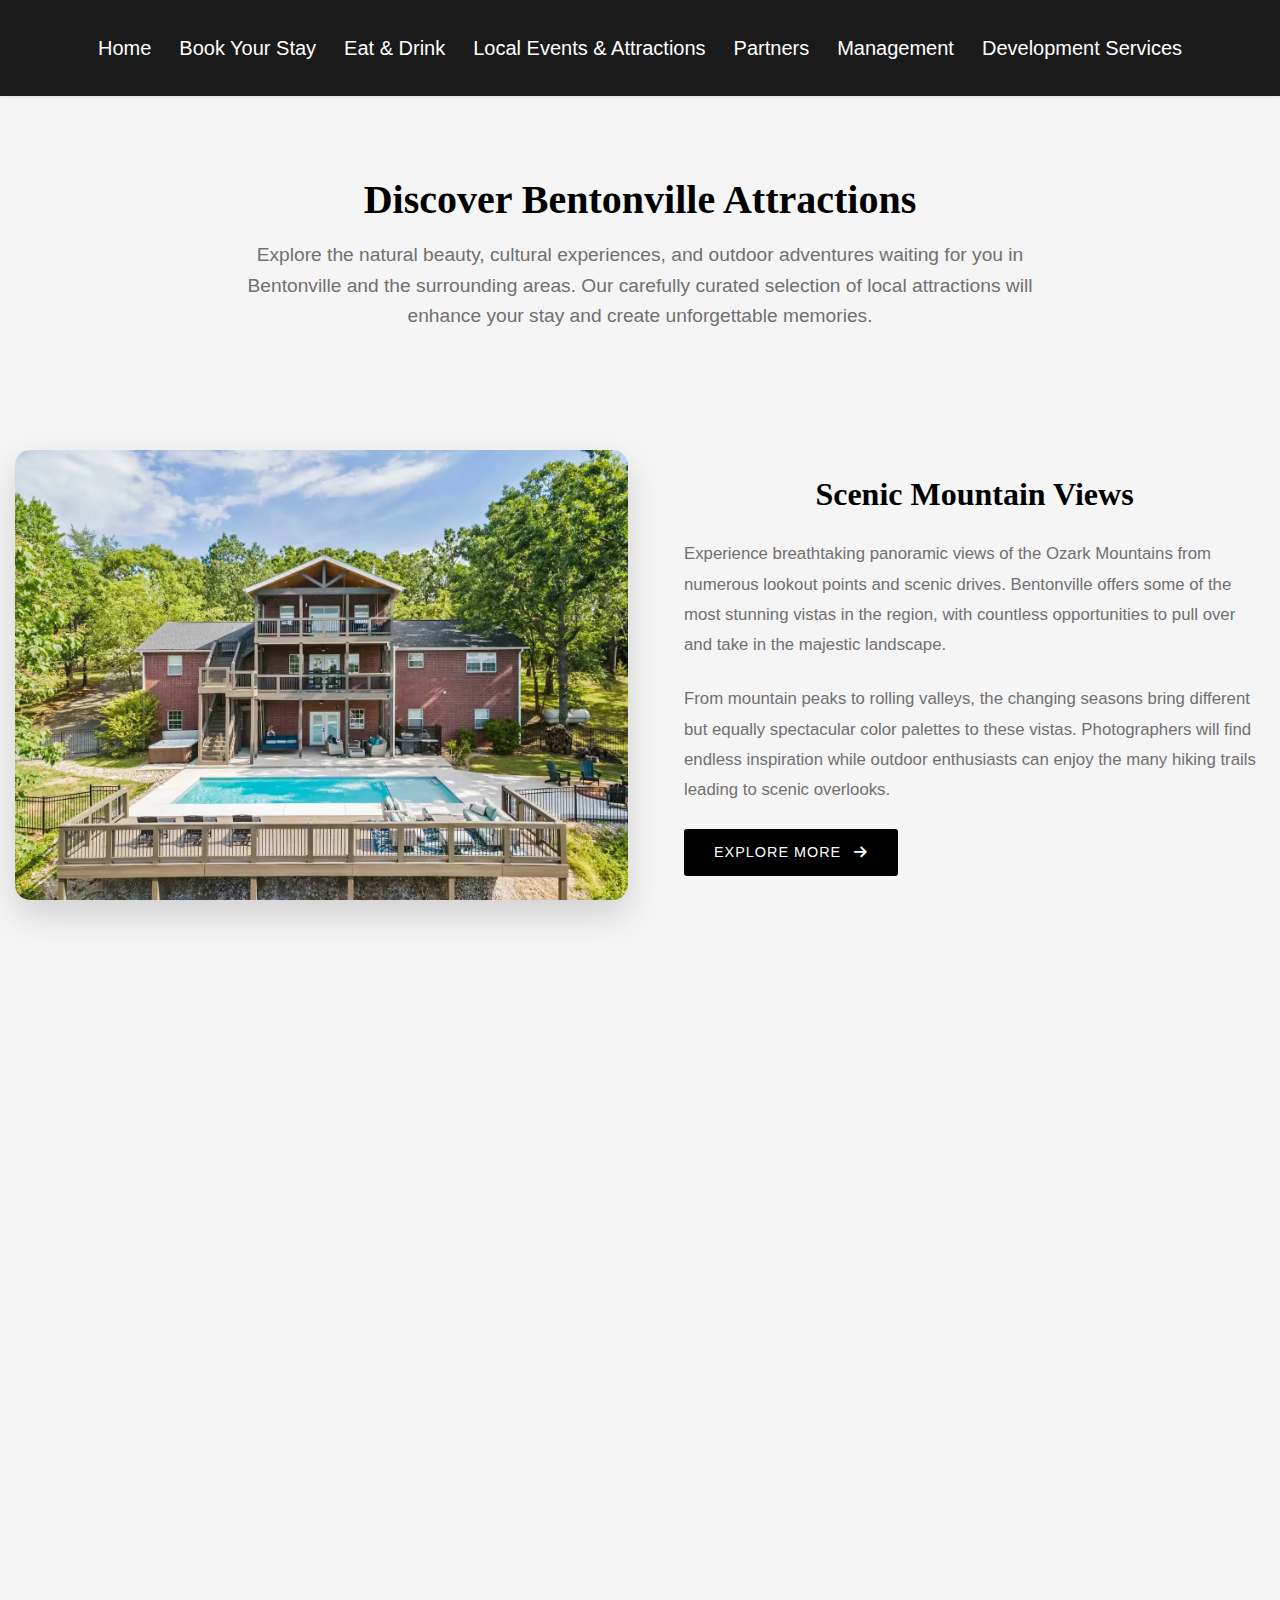
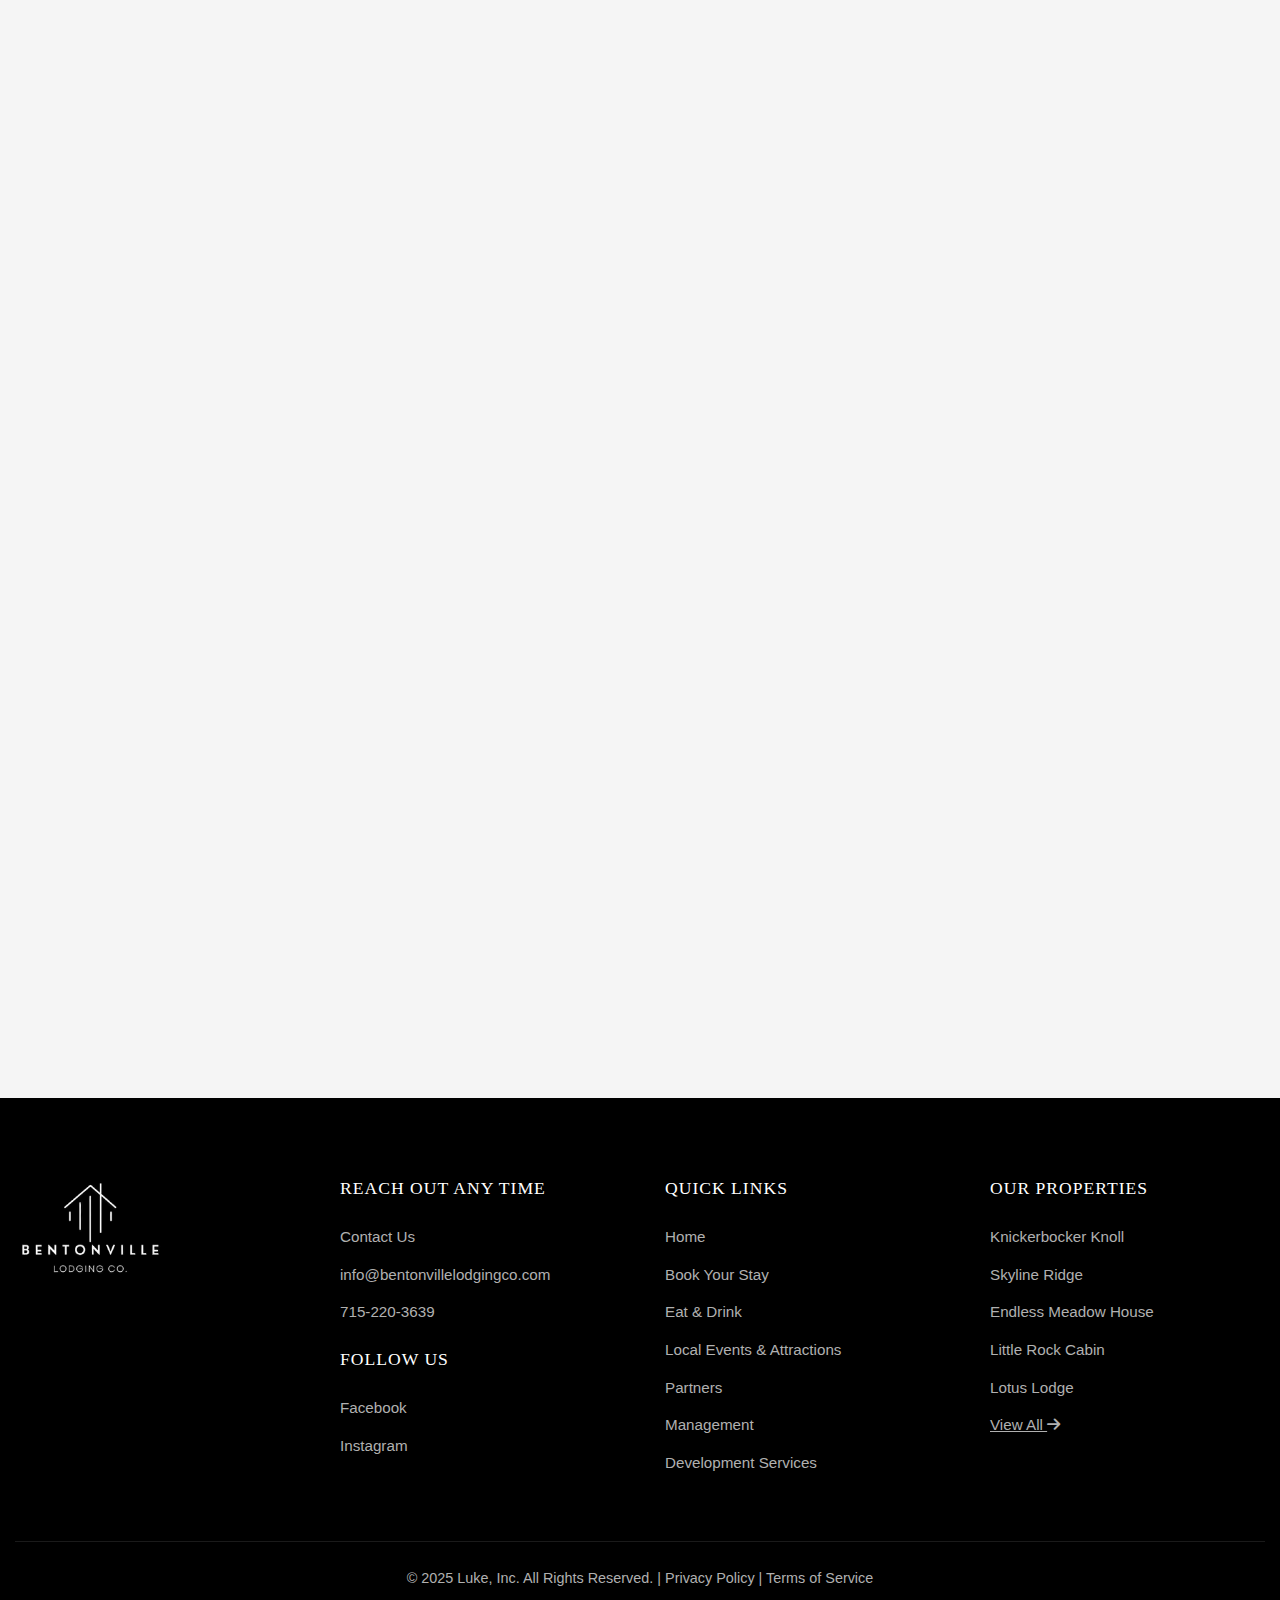
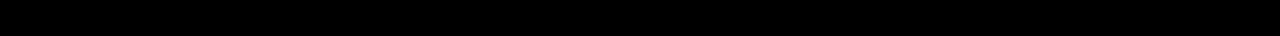
<file: service.html>
<!DOCTYPE html>
<html lang="en">
  <head>
    <meta charset="UTF-8" />
    <meta name="viewport" content="width=device-width, initial-scale=1.0" />
    <title>Attractions | Bentonville Lodging Company</title>
    <!-- Bootstrap CSS -->
    <link
      href="https://cdnjs.cloudflare.com/ajax/libs/bootstrap/5.3.0/css/bootstrap.min.css"
      rel="stylesheet"
    />
    <!-- Font Awesome for icons -->
    <link
      href="https://cdnjs.cloudflare.com/ajax/libs/font-awesome/6.4.0/css/all.min.css"
      rel="stylesheet"
    />
    <!-- Custom CSS -->
    <link href="css/main.css" rel="stylesheet" />
    <link href="css/header.css" rel="stylesheet" />
    <link href="css/footer.css" rel="stylesheet" />
    <style>
      body {
        font-family: "Segoe UI", Tahoma, Geneva, Verdana, sans-serif;
        background-color: var(--background-light);
        margin: 0;
        padding: 0;
      }

      .attraction-header {
        text-align: center;
        padding: 80px 0 30px;
      }

      .attraction-header h1 {
        color: var(--text-dark);
        font-size: 2.5rem;
        font-weight: 600;
        margin-bottom: 1rem;
      }

      .attraction-header p {
        color: var(--grey-dark);
        font-size: 1.2rem;
        max-width: 800px;
        margin: 0 auto 1.5rem;
      }

      .section-container {
        padding: 4rem 0;
      }

      .content-card {
        border-radius: 15px;
        height: 100%;
        margin-left: 2rem;
      }

      .image-container {
        border-radius: 15px;
        overflow: hidden;
        box-shadow: 0 15px 35px rgba(0, 0, 0, 0.15);
        transition: transform 0.3s ease;
        height: 100%;
      }

      .image-container:hover {
        transform: scale(1.02);
      }

      .main-image {
        width: 100%;
        height: 450px;
        object-fit: cover;
        display: block;
      }

      .section-title {
        color: var(--text-dark);
        font-size: 2rem;
        font-weight: 600;
        margin-bottom: 1.5rem;
        line-height: 1.3;
        font-family: "Playfair Display", serif;
      }

      .section-text {
        color: var(--grey-dark);
        font-size: 1.05rem;
        line-height: 1.8;
        margin-bottom: 1.5rem;
      }

      .btn-explore {
        background: var(--primary-accent);
        color: var(--text-light);
        padding: 12px 30px;
        border-radius: 3px;
        font-weight: 500;
        text-decoration: none;
        display: inline-block;
        transition: all 0.3s ease;
        text-transform: uppercase;
        letter-spacing: 1px;
        font-size: 0.9rem;
      }

      .btn-explore:hover {
        background: var(--highlight-bg);
        transform: translateY(-3px);
        color: var(--text-light);
      }

      .fade-in-element {
        opacity: 0;
        transform: translateY(20px);
        transition: opacity 0.6s ease, transform 0.6s ease;
      }

      .fade-in-element.visible {
        opacity: 1;
        transform: translateY(0);
      }

      .dots-pattern {
        position: absolute;
        bottom: 0;
        right: 20px;
        z-index: 0;
        width: 300px;
        height: 200px;
        background-image: url("data:image/svg+xml,%3Csvg width='20' height='20' viewBox='0 0 20 20' xmlns='http://www.w3.org/2000/svg'%3E%3Cg fill='%23000000' fill-opacity='0.05' fill-rule='evenodd'%3E%3Ccircle cx='3' cy='3' r='3'/%3E%3Ccircle cx='13' cy='13' r='3'/%3E%3C/g%3E%3C/svg%3E");
        opacity: 0.3;
      }

      .dots-left {
        left: -1rem;
      }

      .dots-right {
        right: -1rem;
      }

      @media (max-width: 991px) {
        .section-container {
          padding: 3rem 0;
        }

        .content-card {
          margin-bottom: 2rem;
        }

        .main-image {
          height: 350px;
          margin-bottom: 2rem;
        }

        .attraction-header h1 {
          font-size: 2rem;
        }
      }

      @media (max-width: 767px) {
        .section-container {
          padding: 2rem 0;
        }

        .main-image {
          height: 250px;
        }

        .section-title {
          font-size: 1.5rem;
        }

        .section-text {
          font-size: 1rem;
        }

        .attraction-header h1 {
          font-size: 1.8rem;
        }

        .attraction-header p {
          font-size: 1rem;
        }
      }
    </style>
  </head>
  <body>
    <!-- Header placeholder -->
    <div id="header-placeholder"></div>

    <!-- Attractions Header -->
    <div class="container">
      <div class="attraction-header">
        <h1 class="fade-in-element">Discover Bentonville Attractions</h1>
        <p class="fade-in-element">
          Explore the natural beauty, cultural experiences, and outdoor
          adventures waiting for you in Bentonville and the surrounding areas.
          Our carefully curated selection of local attractions will enhance your
          stay and create unforgettable memories.
        </p>
      </div>
    </div>

    <div class="container">
      <!-- Scenic Views Section -->
      <div class="section-container">
        <div class="row align-items-center position-relative">
          <div class="col-lg-6 col-md-12 mb-4 mb-lg-0">
            <div class="image-container fade-in-element">
              <img
                src="WhatsApp Image 2025-08-07 at 7.38.40 PM.jpeg"
                alt="Scenic Views of Bentonville"
                class="main-image"
              />
            </div>
          </div>
          <div class="col-lg-6 col-md-12">
            <div class="content-card fade-in-element">
              <h2 class="section-title">Scenic Mountain Views</h2>
              <p class="section-text">
                Experience breathtaking panoramic views of the Ozark Mountains
                from numerous lookout points and scenic drives. Bentonville
                offers some of the most stunning vistas in the region, with
                countless opportunities to pull over and take in the majestic
                landscape.
              </p>
              <p class="section-text">
                From mountain peaks to rolling valleys, the changing seasons
                bring different but equally spectacular color palettes to these
                vistas. Photographers will find endless inspiration while
                outdoor enthusiasts can enjoy the many hiking trails leading to
                scenic overlooks.
              </p>
              <a href="/attraction-list.html" class="btn-explore"
                >Explore More <i class="fas fa-arrow-right ms-2"></i
              ></a>
            </div>
          </div>
        </div>
      </div>

      <!-- Hiking Trails Section -->
      <div class="section-container">
        <div class="row align-items-center position-relative">
          <div class="col-lg-6 col-md-12 mb-4 mb-lg-0 order-2 order-lg-1">
            <div class="content-card fade-in-element">
              <h2 class="section-title">Mountain Biking Trails</h2>
              <p class="section-text">
                Bentonville has earned the nickname "Mountain Biking Capital of
                the World" with over 130 miles of connected trails ranging from
                easy green paths to challenging black diamond routes. The
                Slaughter Pen Trail system is easily accessible from downtown,
                offering exciting options for all skill levels.
              </p>
              <p class="section-text">
                The Back 40 offers more technical rides through beautiful Ozark
                forests. Riders of all skill levels will find perfectly
                maintained trails and stunning natural scenery throughout the
                area. Bike rentals are available at several local shops if you
                don't bring your own.
              </p>
              <a href="/attraction-list.html" class="btn-explore"
                >Find Trails <i class="fas fa-arrow-right ms-2"></i
              ></a>
            </div>
          </div>
          <div class="col-lg-6 col-md-12 order-1 order-lg-2">
            <div class="image-container fade-in-element">
              <img
                src="WhatsApp Image 2025-08-07 at 7.41.30 PM.jpeg"
                alt="Mountain Biking Trails in Bentonville"
                class="main-image"
              />
            </div>
          </div>
        </div>
      </div>

      <!-- Local Cuisine Section -->
      <div class="section-container">
        <div class="row align-items-center position-relative">
          <div class="col-lg-6 col-md-12 mb-4 mb-lg-0">
            <div class="image-container fade-in-element">
              <img
                src="WhatsApp Image 2025-08-07 at 8.00.56 PM.jpeg"
                alt="Local Cuisine in Bentonville"
                class="main-image"
              />
            </div>
          </div>
          <div class="col-lg-6 col-md-12">
            <div class="content-card fade-in-element">
              <h2 class="section-title">Local Cuisine & Craft Beverages</h2>
              <p class="section-text">
                Savor the flavors of Bentonville at local restaurants, cafés,
                and breweries. The region is known for its farm-to-table dining
                experiences, featuring fresh ingredients from nearby farms and
                gardens.
              </p>
              <p class="section-text">
                Don't miss the thriving craft beverage scene, including
                award-winning breweries and distilleries producing small-batch
                spirits. Many venues offer tastings, tours, and spectacular
                views to complement your culinary adventure in the heart of
                Northwest Arkansas.
              </p>
              <a href="/attraction-list.html" class="btn-explore"
                >Discover Local Flavors <i class="fas fa-arrow-right ms-2"></i
              ></a>
            </div>
          </div>
        </div>
      </div>

      <!-- Crystal Bridges Section -->
      <div class="section-container">
        <div class="row align-items-center position-relative">
          <div class="col-lg-6 col-md-12 mb-4 mb-lg-0 order-2 order-lg-1">
            <div class="content-card fade-in-element">
              <h2 class="section-title">Crystal Bridges Museum</h2>
              <p class="section-text">
                Crystal Bridges Museum of American Art is a world-class museum
                featuring the best in American art and nestled in 120 acres of
                Ozark landscape. Founded by philanthropist and arts patron Alice
                Walton, this architectural marvel houses works spanning five
                centuries of American art.
              </p>
              <p class="section-text">
                The museum offers exhibitions, lectures, concerts, and classes
                for all ages. Explore the beautiful outdoor trails featuring
                stunning sculptures, native plants, and architectural wonders
                that connect art with nature in a seamless experience.
              </p>
              <a href="/attraction-list.html" class="btn-explore"
                >Plan Your Visit <i class="fas fa-arrow-right ms-2"></i
              ></a>
            </div>
          </div>
          <div class="col-lg-6 col-md-12 order-1 order-lg-2">
            <div class="image-container fade-in-element">
              <img
                src="WhatsApp Image 2025-08-07 at 8.01.50 PM.jpeg"
                alt="Crystal Bridges Museum in Bentonville"
                class="main-image"
              />
            </div>
          </div>
        </div>
      </div>

     
    </div>

    <!-- Footer placeholder -->
    <div id="footer-placeholder"></div>

    <!-- Bootstrap JS -->
    <script src="https://cdnjs.cloudflare.com/ajax/libs/bootstrap/5.3.0/js/bootstrap.bundle.min.js"></script>

    <!-- Custom JS for loading header and footer -->
    <script src="js/includes.js"></script>

    <!-- Animation script -->
    <script>
      // Animation handling
      let observer;

      document.addEventListener("DOMContentLoaded", function () {
        // Add smooth scroll behavior
        document.documentElement.style.scrollBehavior = "smooth";

        // Initialize intersection observer
        observer = new IntersectionObserver(
          (entries) => {
            entries.forEach((entry) => {
              if (entry.isIntersecting) {
                entry.target.classList.add("visible");
              }
            });
          },
          {
            threshold: 0.1,
            rootMargin: "0px 0px -50px 0px",
          }
        );

        // Apply animation to elements
        document.querySelectorAll(".fade-in-element").forEach((el) => {
          observer.observe(el);
        });
      });

      // Clean up the observer when page is unloaded
      window.addEventListener("beforeunload", function () {
        if (observer) {
          observer.disconnect();
        }
      });
    </script>
  </body>
</html>
</file>
<file: css/main.css>
:root {
    /* Color Palette */
    --primary-accent: #000000; /* Pure Black */
    --background-light: #F5F5F5; /* Off White */
    --grey-light: #E0E0E0; /* Light Grey */
    --grey-mid: #B0B0B0; /* Medium Grey */
    --grey-dark: #707070; /* Dark Grey */
    --highlight-bg: #1A1A1A; /* Charcoal */
    --text-light: #FFFFFF; /* White */
    --text-dark: #000000; /* Black */
    --cta-button: #707070; /* Mid Grey */
    --cta-text: #FFFFFF; /* White */
    
    /* Legacy variables mapped to new palette */
    --red-cottage-red: #000000; /* Changed to pure black */
    --red-cottage-dark: #1A1A1A; /* Changed to charcoal */
    --red-cottage-light: #F5F5F5; /* Changed to off white */
    --red-cottage-beige: #E0E0E0; /* Changed to light grey */
}

* {
    margin: 0;
    padding: 0;
    box-sizing: border-box;
}

body {
    font-family: 'Montserrat', sans-serif;
    line-height: 1.6;
    color: var(--text-dark);
    background: var(--background-light);
}

h1, h2, h3, h4, h5, h6 {
    font-family: 'Playfair Display', serif;
    font-weight: 500;
}

.dynalight-regular {
    font-family: "Dynalight", cursive;
}

.container {
    max-width: 1500px;
    margin: 0 auto;
    padding: 0 15px;
}

/* Hero Section */
.hero-section {
    position: relative;
    height: 80vh;
    background: url('../WhatsApp Image 2025-08-07 at 7.38.40 PM.jpeg');
    background-size: cover;
    background-position: center;
    display: flex;
    align-items: center;
    justify-content: center;
    filter: contrast(1.1);
}

.hero-section:after {
    content: '';
    position: absolute;
    top: 0;
    left: 0;
    width: 100%;
    height: 100%;
    background-image: url("data:image/svg+xml,%3Csvg width='20' height='20' viewBox='0 0 20 20' xmlns='http://www.w3.org/2000/svg'%3E%3Cg fill='%23000000' fill-opacity='0.05' fill-rule='evenodd'%3E%3Ccircle cx='3' cy='3' r='3'/%3E%3Ccircle cx='13' cy='13' r='3'/%3E%3C/g%3E%3C/svg%3E");
    opacity: 0.3;
    pointer-events: none;
    z-index: 2;
}

.hero-section:before {
    content: '';
    position: absolute;
    top: 0;
    left: 0;
    width: 100%;
    height: 100%;
    background: rgba(10, 10, 10, 0.7); /* Enhanced gradient overlay */
    opacity: 1.5;
}

.hero-content {
    position: relative;
    z-index: 10;
    margin-bottom: 60px;
}

.logo-container {
    margin-bottom: 40px;
}

.hero-logo {
    width: 300px;
    height: auto;
}

.hero-title {
    font-size: 4rem;
    font-weight: 700;
    letter-spacing: 6px;
    margin-bottom: 0;
}

.hero-subtitle {
    font-size: 3.5rem;
    margin-top: -15px;
    margin-bottom: 15px;
}

.hero-location {
    font-size: 1.2rem;
    letter-spacing: 2px;
    font-weight: 300;
}

.search-container {
    position: absolute;
    background: var(--text-light);
    padding: 20px;
    border-radius: 4px;
    box-shadow: 0 10px 30px rgba(0,0,0,0.15);
    max-width: 800px;
    bottom: -50px;
    width: 90%;
    z-index: 20;
    border: 1px solid var(--grey-light);
}

.search-form {
    display: flex;
    gap: 15px;
    align-items: end;
}

.form-group {
    flex: 1;
}

.form-label {
    font-weight: 500;
    margin-bottom: 8px;
    color: var(--grey-dark);
    font-size: 0.9rem;
    text-transform: uppercase;
    letter-spacing: 0.5px;
}

.form-control {
    border: 1px solid var(--grey-light);
    border-radius: 3px;
    padding: 15px 18px;
    font-size: 15px;
    transition: all 0.3s ease;
    background-color: var(--background-light) !important;
    color: var(--text-dark);
}

.form-control:focus {
    border-color: var(--grey-dark);
    box-shadow: 0 0 0 1px rgba(112, 112, 112, 0.2);
    outline: none;
}

.btn-search {
    background-color: var(--cta-button);
    border: none;
    color: var(--text-light);
    padding: 17px 30px;
    border-radius: 3px;
    font-weight: 600;
    transition: all 0.3s ease;
    height: fit-content;
    letter-spacing: 1px;
    text-transform: uppercase;
    font-size: 0.85rem;
}

.btn-search:hover {
    background-color: var(--primary-accent);
}

.help-link {
    text-align: center;
    margin-top: 20px;
}

.help-link a {
    color: var(--red-cottage-red);
    text-decoration: none;
    font-weight: 500;
}

/* Properties Section */
.properties-section {
    padding-bottom: 100px;
    margin-top: 100px;
    background: var(--background-light);
}

/* Initial state for animation */
.property-card {
    opacity: 0;
    transform: translateY(2px);
    transition: opacity 0.6s ease, transform 0.6s ease;
}

.section-header {
    margin-bottom: 60px;
    text-align: center;
}

.section-title {
    text-align: center;
    font-size: 2.5rem;
    color: var(--text-dark);
    font-weight: 400;
    margin-bottom: 8px;
}

.section-subtitle {
    color: var(--grey-dark);
    font-size: 1rem;
    max-width: 70%;
    margin: 0 auto;
}

.property-card {
    background: var(--text-light);
    border-radius: 12px;
    overflow: hidden;
    height: 100%;
    box-shadow: 0 5px 15px rgba(0,0,0,0.05);
    position: relative;
}

.property-image {
    height: 375px;
    position: relative;
    overflow: hidden;
}

.property-image img {
    width: 100%;
    height: 100%;
    object-fit: cover;
}

.property-content {
    padding: 20px;
    position: relative;
}

.property-title {
    font-size: 1.5rem;
    font-weight: 500;
    color: var(--text-dark);
    margin-bottom: 12px;
    line-height: 1.3;
}

.property-description {
    color: var(--grey-dark);
    margin-bottom: 10px;
    line-height: 1.6;
    font-size: 0.95rem;
}

.property-price {
    font-weight: 600;
    color: var(--text-dark);
    margin-bottom: 20px;
    font-size: 1.1rem;
}

.property-details {
    display: flex;
    gap: 20px;
    color: #666;
    font-size: 0.9rem;
    justify-content: space-between;
}

.property-detail {
    display: flex;
    align-items: center;
    gap: 8px;
}

/* Reviews Section */
.reviews-section {
    position: relative;
    padding: 100px 0;
    color: var(--text-light);
    overflow: hidden;
    z-index: 1;
}

.reviews-section::before {
    content: "";
    position: absolute;
    top: 0;
    left: 0;
    right: 0;
    bottom: 0;
    background-color: var(--highlight-bg);
    background-repeat: no-repeat;
    background-size: cover;
    background-position: center;
    transform: scaleY(-1); /* flips vertically */
    z-index: -1; /* keeps the image behind the content */
}

.reviews-title {
    text-align: center;
    font-size: 2.5rem;
    color: var(--text-light);
    margin-bottom: 50px;
    font-weight: 400;
}

.reviews-slider-container {
    position: relative;
    overflow: hidden;
    padding-bottom: 70px;
    height: 420px; /* Fixed height */
}

.reviews-slider {
    width: 100%;
    position: relative;
    transition: all 0.5s ease; /* Smoother transition */
    height: 100%;
}

.reviews-slide {
    width: 100%;
    opacity: 0;
    visibility: hidden;
    position: absolute;
    transition: all 0.8s ease; /* Smoother transition */
    left: 0;
    top: 0;
    height: 100%;
}

.reviews-slide.active {
    opacity: 1;
    visibility: visible;
    position: relative;
}

.review-card {
    padding: 40px;
    border-radius: 3px;
    margin: 20px;
    height: 380px; /* Fixed height */
    transition: transform 0.3s ease;
}

.review-header {
    display: flex;
    flex-direction: column;
    margin-bottom: 30px;
    padding-bottom: 20px;
}

.review-header > div:first-child {
    display: flex;
    align-items: center;
    margin-bottom: 15px;
}

.review-icon {
    color: var(--text-light);
    font-size: 1.5rem;
    margin-right: 10px;
}

.review-title {
    font-size: 1.3rem;
    font-weight: 500;
    color: var(--text-light);
}

.stars {
    color: var(--grey-mid);
    margin: 0;
}

.review-date {
    color: var(--grey-mid);
    font-size: 0.9rem;
    margin-bottom: 0;
    text-transform: uppercase;
    letter-spacing: 1px;
}

.review-text {
    line-height: 1.8;
    color: var(--grey-light);
    font-style: italic;
    font-size: 1.1rem;
}

.reviews-navigation {
    display: flex;
    justify-content: center;
    align-items: center;
    margin-top: 40px;
    width: 100%;
    position: absolute;
    bottom: 0;
}

.review-nav-btn {
    background: none;
    border: none;
    color: var(--text-light);
    width: 44px;
    height: 44px;
    border-radius: 3px;
    display: flex;
    align-items: center;
    justify-content: center;
    cursor: pointer;
    transition: all 0.3s ease;
    margin: 0 15px;
}

.review-nav-btn:hover {
    background-color: rgba(255, 255, 255, 0.1);
}

.prev-btn {
    position: absolute;
    left: -2%;
    top: 50%;
    transform: translateY(-50%);
    font-size: 1.1rem;
    z-index: 10;
    color: var(--text-light);
}

.next-btn {
    position: absolute;
    right: -2%;
    top: 50%;
    transform: translateY(-50%);
    font-size: 1.1rem;
    z-index: 10;
    color: var(--text-light);
}

.reviews-dots {
    display: flex;
    align-items: center;
    justify-content: center;
    gap: 10px;
}

.review-dot {
    width: 8px;
    height: 8px;
    border-radius: 50%;
    background: rgba(255, 255, 255, 0.3);
    cursor: pointer;
    transition: all 0.3s ease;
}

.review-dot.active {
    background: var(--text-light);
    width: 10px;
    height: 10px;
}

/* About Section */
.about-section {
    padding: 100px 0;
    background-color: var(--background-light);
}

.about-content {
    display: flex;
    align-items: center;
    gap: 60px;
}

.about-illustration {
    flex: 1;
    text-align: center;
}

.about-text {
    flex: 1;
}

.about-text h2 {
    font-size: 2.5rem;
    color: var(--text-dark);
    margin-bottom: 25px;
    font-weight: 400;
}

.about-text h3 {
    font-size: 1.5rem;
    color: var(--grey-dark);
    margin-bottom: 20px;
    font-weight: 400;
}

.about-text p {
    color: var(--grey-dark);
    line-height: 1.8;
    margin-bottom: 25px;
    font-size: 1.05rem;
}

.learn-more {
    color: var(--text-dark);
    text-decoration: none;
    font-weight: 500;
    display: inline-flex;
    align-items: center;
    gap: 10px;
    text-transform: uppercase;
    letter-spacing: 1px;
    font-size: 0.85rem;
    transition: all 0.3s ease;
    border-bottom: 1px solid transparent;
    padding-bottom: 5px;
}

.learn-more:hover {
    color: var(--grey-dark);
    border-bottom: 1px solid var(--grey-dark);
    transform: translateX(5px);
}

/* Newsletter Section */
.newsletter-section {
    background: var(--highlight-bg);
    color: var(--text-light);
    padding: 30px 0;
}

.newsletter-content {
    display: flex;
    margin-bottom: 0;
    justify-content: space-around;
}

.newsletter-title {
    font-size: 2.2rem;
    font-weight: 400;
    margin: 0 0 15px 0;
    line-height: 1.3;
}

.newsletter-subtitle {
    font-size: 1rem;
    margin-bottom: 0;
    color: var(--grey-light);
}

.newsletter-form {
    flex-basis: 50%;
    width: 100%;
}

.input-button-wrapper {
    display: flex;
    width: 100%;
    position: relative;
    margin-top: 20px;
}

.newsletter-input {
    flex: 1;
    width: 100%;
    padding: 18px 20px;
    border: 1px solid rgba(255, 255, 255, 0.2);
    border-radius: 3px 0 0 3px;
    font-size: 15px;
    background: rgba(255, 255, 255, 0.1);
    color: var(--text-light);
}

.newsletter-input::placeholder {
    color: var(--grey-mid);
}

.newsletter-input:focus {
    outline: none;
    box-shadow: 0 0 0 1px rgba(255, 255, 255, 0.5);
    border-color: var(--text-light);
}

.newsletter-btn {
    background: var(--cta-button);
    color: var(--text-light);
    border: none;
    padding: 18px 30px;
    border-radius: 0 3px 3px 0;
    font-weight: 500;
    transition: all 0.3s ease;
    text-transform: uppercase;
    letter-spacing: 1px;
    font-size: 0.85rem;
    white-space: nowrap;
}

.newsletter-btn:hover {
    background: var(--primary-accent);
}

/* Attraction section */
.attraction-section {
    padding: 80px 0;
    background-color: #ffffff;
}

.attraction-card {
    position: relative;
    height: 400px;
    border-radius: 8px;
    overflow: hidden;
    cursor: pointer;
    margin-bottom: 30px;
    box-shadow: 0 4px 15px rgba(0, 0, 0, 0.1);
    transition: transform 0.3s ease, box-shadow 0.3s ease;
}

.attraction-card:hover {
    transform: translateY(-5px);
    box-shadow: 0 8px 25px rgba(0, 0, 0, 0.15);
}

.card-background {
    position: absolute;
    top: 0;
    left: 0;
    width: 100%;
    height: 100%;
    z-index: 1;
}

.card-background img {
    width: 100%;
    height: 100%;
    object-fit: cover;
    transition: transform 0.5s ease;
    filter: grayscale(30%); /* Apply grayscale filter for theme consistency */
}

.attraction-card:hover .card-background img {
    transform: scale(1.05);
    filter: grayscale(0%);
}

.card-overlay {
    position: absolute;
    top: 0;
    left: 0;
    width: 100%;
    height: 100%;
    background: rgba(0, 0, 0, 0.3);
    transition: background 0.3s ease;
    z-index: 2;
}

.attraction-card:hover .card-overlay {
    background: rgba(0, 0, 0, 0.6);
}

.design-card-content {
    position: absolute;
    bottom: 30px;
    left: 30px;
    color: white;
    transition: opacity 0.4s ease;
    z-index: 5;
    padding: 12px 20px;
    border-radius: 8px;
}

.design-card-content h3 {
    font-size: 2rem;
    font-weight: 800;
    margin-bottom: 0;
    color: white;
}

.attraction-card:hover .design-card-content {
    opacity: 0;
}

.card-content {
    position: absolute;
    bottom: 20%;
    left:10%;
    right: 0;
    padding: 40px 30px;
    color: white;
    transform: translateY(20px);
    opacity: 0;
    transition: all 0.5s ease;
    z-index: 5;
}

.attraction-card:hover .card-content {
    transform: translateY(0);
    opacity: 1;
}

.card-title {
    font-size: 2rem;
    font-weight: 500;
    margin-bottom: 10px;
    letter-spacing: 1px;
}

.card-subtitle {
    font-size: 1rem;
    font-weight: 300;
    margin-bottom: 20px;
    opacity: 0.9;
}

.explore-btn {
    display: inline-flex;
    align-items: center;
    gap: 10px;
    background: transparent;
    border: none;
    color: white;
    padding: 12px 25px;
    font-size: 0.9rem;
    font-weight: 500;
    letter-spacing: 1px;
    text-transform: uppercase;
    transition: all 0.3s ease;
    cursor: pointer;
}

.explore-btn:hover {
    color: #ffffff;
    transform: translateX(5px);
}

.explore-btn i {
    transition: transform 0.3s ease;
}

.explore-btn:hover i {
    transform: translateX(3px);
}

.container-fluid {
    width: 95%;
}

/* Responsive Design */
@media (max-width: 768px) {
    .search-form {
        flex-direction: column;
    }
    
    .hero-title {
        font-size: 2.5rem;
        letter-spacing: 3px;
    }
    
    .hero-subtitle {
        font-size: 2.2rem;
        margin-top: -5px;
    }
    
    .hero-location {
        font-size: 1rem;
    }
    
    .design-title, .reviews-title, .section-title, .newsletter-title {
        font-size: 1.8rem;
    }
    
    .about-content {
        flex-direction: column;
        text-align: center;
    }
    
    .newsletter-content {
        flex-direction: column;
        text-align: center;
    }
    
    .newsletter-title {
        margin-bottom: 30px;
        flex-basis: auto;
    }
    
    .newsletter-form {
        width: 100%;
        max-width: 100%;
        flex-basis: auto;
    }
    
    .input-button-wrapper {
        flex-direction: column;
        gap: 15px;
    }
    
    .newsletter-input {
        border-radius: 4px;
    }
    
    .newsletter-btn {
        border-radius: 4px;
        width: 100%;
    }
    
    .section-title {
        font-size: 2rem;
    }
    
    .attraction-card {
        height: 300px;
        margin-bottom: 20px;
    }
    
    .card-title {
        font-size: 1.5rem;
    }
    
    .card-content {
        padding: 30px 20px;
    }
}
</file>
<file: css/header.css>
/* Header/Navigation Styles */
.navbar {
    background-color: var(--highlight-bg);
    padding: 1rem 0;
    box-shadow: 0 1px 3px rgba(0,0,0,0.1);
}

.navbar-brand {
    font-family: 'Playfair Display', serif;
    font-weight: 600;
    color: var(--text-dark) !important;
    font-size: 1.6rem;
    letter-spacing: 2px;
}

.navbar-brand img {
    max-height: 80px;
    width: 95px;
    transition: all 0.3s ease;
    white-space: nowrap;
}

.navbar-nav .nav-link {
    color: var(--text-light) !important;
    font-weight: 500;
    margin: 0 6px;
    transition: all 0.3s ease;
    position: relative;
    font-size: 1.25rem;
}

.navbar-nav .nav-link:hover {
    color: var(--grey-dark) !important;
}

.navbar-nav .nav-link:after {
    content: '';
    position: absolute;
    bottom: -3px;
    left: 0;
    width: 0;
    height: 1px;
    background: var(--grey-dark);
    transition: width 0.3s ease;
}

.navbar-nav .nav-link:hover:after {
    width: 100%;
}

.navbar-collapse {
    flex-basis: 100%;
    flex-grow: 1;
    align-items: center;
    justify-content: center;
    display: flex;
}

.btn-book {
    background-color: var(--cta-button);
    color: var(--cta-text);
    border: none;
    padding: 10px 25px;
    border-radius: 3px;
    font-weight: 500;
    transition: all 0.3s ease;
    text-transform: uppercase;
    letter-spacing: 1px;
    font-size: 0.85rem;
}

.btn-book:hover {
    background-color: var(--primary-accent);
    color: var(--text-light);
    transform: translateY(-2px);
}

@media (max-width: 768px) {
    .navbar-brand img {
        max-height: 60px;
        width: 75px;
    }
    
    .navbar-nav .nav-link {
        font-size: 1rem;
        padding: 10px 0;
    }
}
</file>
<file: css/footer.css>
/* Footer Styles */
.footer {
    background: var(--primary-accent);
    color: var(--text-light);
    padding: 80px 0 30px;
}

.footer-content {
    display: grid;
    grid-template-columns: 1fr 1fr 1fr 1fr;
    gap: 50px;
    margin-bottom: 50px;
}

.footer-logo {
    grid-column: 1;
}

.footer-logo img {
    max-height: 100px;
    margin-bottom: 20px;
}

.footer-logo-text {
    font-family: 'Playfair Display', serif;
    font-weight: 600;
    font-size: 1.8rem;
    margin-bottom: 15px;
}

.footer-tagline {
    color: var(--grey-mid);
    margin-bottom: 20px;
    font-size: 0.95rem;
}

.footer-section h4 {
    color: var(--text-light);
    margin-bottom: 25px;
    font-weight: 500;
    font-size: 1.1rem;
    text-transform: uppercase;
    letter-spacing: 1px;
}

.footer-section ul {
    list-style: none;
    padding-left: 0;
}

.footer-section ul li {
    margin-bottom: 12px;
}

.footer-section ul li a {
    color: var(--grey-mid);
    text-decoration: none;
    transition: all 0.3s ease;
    font-size: 0.95rem;
}

.footer-section ul li a:hover {
    color: var(--text-light);
    padding-left: 5px;
}

.footer-social {
    display: flex;
    gap: 15px;
    margin-top: 20px;
}

.footer-social a {
    width: 36px;
    height: 36px;
    display: flex;
    align-items: center;
    justify-content: center;
    color: var(--grey-mid);
    border: 1px solid var(--grey-mid);
    border-radius: 3px;
    transition: all 0.3s ease;
}

.footer-social a:hover {
    color: var(--text-light);
    border-color: var(--text-light);
    transform: translateY(-3px);
}

.footer-bottom {
    border-top: 1px solid rgba(255, 255, 255, 0.1);
    padding-top: 25px;
    text-align: center;
    color: var(--grey-mid);
    font-size: 0.9rem;
}

@media (max-width: 768px) {
    .footer-content {
        grid-template-columns: 1fr;
        text-align: left;
    }
    
    .footer-social {
        justify-content: flex-start;
    }
}
</file>
